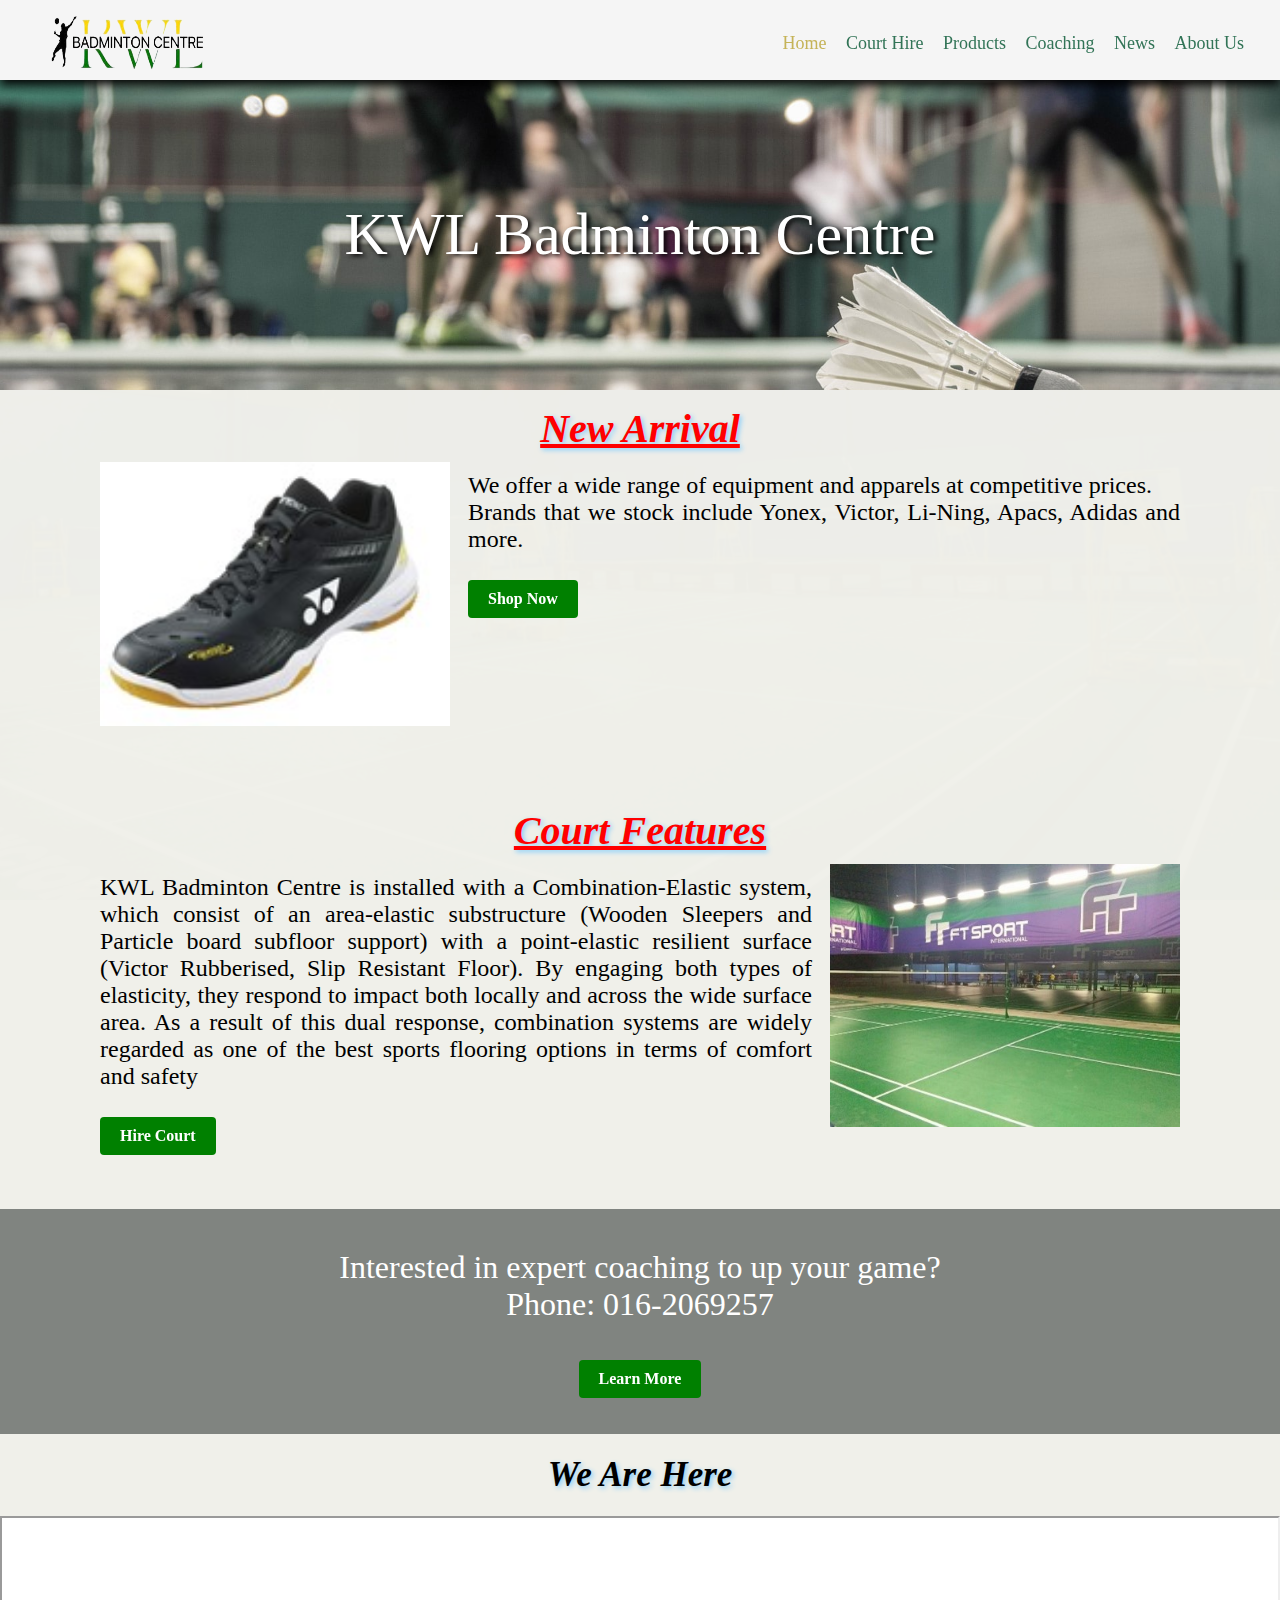
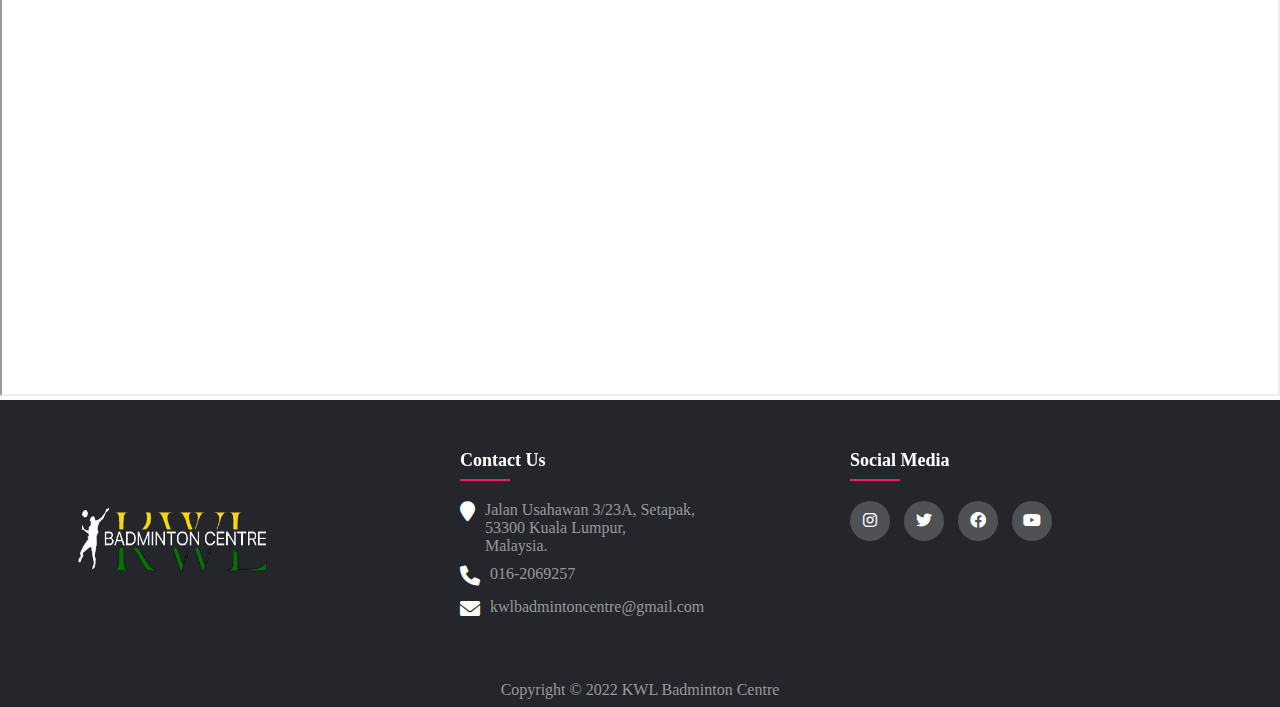
<file: index.html>
<!DOCTYPE html>
<html lang="en">

<head>
    <meta charset="utf-8">
    <link rel="stylesheet" href="index.css">
    <link rel="stylesheet" href="home.css">
    <link rel="stylesheet" href="https://cdnjs.cloudflare.com/ajax/libs/font-awesome/6.0.0/css/all.min.css">
    <link rel="icon" href="logo/favicon.png">
    <title>Home | KWL Badminton Centre</title>
</head>

<body>
    <!--Logo and navigation bar-->
    <div class="header">
        <div class="container">
            <div class="navbar">
                <div class="logo">
                    <a href="index.html"><img src="logo/logoblack.png" alt="logo"></a>
                </div>
                <nav>
                    <ul>
                        <li><a id='active' href="index.html">Home</a></li>
                        <li><a href="courthire.html">Court Hire</a></li>
                        <li><a href="products.html">Products</a></li>
                        <li><a href="coaching.html">Coaching</a></li>
                        <li><a href="news.html">News</a></li>
                        <li><a href="about.html">About Us</a></li>
                    </ul>
                </nav>
            </div>
        </div>
    </div>
    <!--Banner with the title of the page-->
    <div class="banner">
        <div class="text-block">KWL Badminton Centre</div>
    </div>
    <!--Content-->
    <div class="content1">
        <h1>New Arrival</h1>
        <div class="content-row">
            <div class="content-col">
                <div class="slider">
                    <figure>
                        <div class="slider">
                            <img src="shoes/New2022YonexPowerCushion.jpg" alt="">
                        </div>
                        <div class="slider">
                            <img src="cloth/LiNingGraphicsMensPerformance.jpg" alt="">
                        </div>
                        <div class="slider">
                            <img src="bags/YonexBadmintonRacket.jpg" alt="">
                        </div>
                        <div class="slider">
                            <img src="rackets/YonexAstrox99.jpg" alt="">
                        </div>
                        <div class="slider">
                            <img src="cloth/LiNingBasicMens.jpg" alt="">
                        </div>
                    </figure>
                </div>
            </div>
            <div class="content-col2">
                <p>We offer a wide range of equipment and apparels at competitive prices.<br>Brands that we stock
                    include Yonex, Victor, Li-Ning, Apacs, Adidas and more.</p><br>
                <div class="button"><a href="products.html"><span>Shop Now</span></a></div>
            </div>
        </div>
    </div>
    <div class="content2">
        <h1>Court Features</h1>
        <div class="content-row2">
            <div class="content-col3">
                <p>KWL Badminton Centre is installed with a Combination-Elastic system, which consist of an area-elastic
                    substructure (Wooden Sleepers and Particle board subfloor support) with a point-elastic resilient
                    surface (Victor Rubberised, Slip Resistant Floor). By engaging both types of elasticity, they
                    respond to impact both locally and across the wide surface area. As a result of this dual response,
                    combination systems are widely regarded as one of the best sports flooring options in terms of
                    comfort and safety</p><br>
                <a href="courthire.html"><div class="button"><span>Hire Court</span></div></a>
            </div>
            <div class="content-col4">
                <div class="slider">
                    <figure>
                        <div class="slider">
                            <img src="home/court1.jpg" alt="court">
                        </div>
                        <div class="slider">
                            <img src="home/court2.jpg" alt="court">
                        </div>
                        <div class="slider">
                            <img src="home/court3.jpg" alt="court">
                        </div>
                        <div class="slider">
                            <img src="home/court4.jpg" alt="court">
                        </div>
                        <div class="slider">
                            <img src="home/court5.jpg" alt="court">
                        </div>
                    </figure>
                </div>
            </div>
        </div>
    </div>
    <!--A section with a button to link to another page-->
    <div class="con-container">
        <p>Interested in expert coaching to up your game?<br>Phone: 016-2069257<br><br></p>
        <div class="button"><a href="coaching.html"><span>Learn More</span></a></div>
        
    </div>
    <!--A google map to show the location of our badminton center-->
    <div class="map">
        <h1 class="maptext">We Are Here</h1>
        <iframe src="https://www.google.com/maps/d/embed?mid=1NcI8eByiGFxTAQQqgfI-M90HasR8JmIG&hl=en&ehbc=2E312F"></iframe>
    </div>
    <!--Footer-->
    <div class="footer">
        <div class="footer-container">
            <div class="row">
                <div class="footer-col">
                    <img src="logo/logowhite.png" alt="logo">
                </div>
                <div class="footer-col">
                    <h4>Contact Us</h4>
                    <div class="contact">
                        <ul>
                            <li>
                                <span><i class="fa fa-map-marker"></i></span>
                                <span>Jalan Usahawan 3/23A, Setapak,<br>53300 Kuala Lumpur,<br>Malaysia.</span>
                            </li>
                            <li>
                                <span><i class="fa fa-phone"></i></span>
                                <p><a href="tel:0162069257">016-2069257</a></p>
                            </li>
                            <li>
                                <span><i class="fa fa-envelope"></i></span>
                                <p><a href="mailo:kwlbadmintoncentre@gmail.com">kwlbadmintoncentre@gmail.com</a></p>
                            </li>

                        </ul>
                    </div>
                </div>
                <div class="footer-col">
                    <h4>Social Media</h4>
                    <div class="social">
                        <a href="#"><i class="fab fa-instagram"></i></a>
                        <a href="#"><i class="fab fa-twitter"></i></a>
                        <a href="#"><i class="fab fa-facebook"></i></a>
                        <a href="#"><i class="fab fa-youtube"></i></a>
                    </div>
                </div>
            </div>
        </div>
    </div>
    <footer>
        Copyright &copy; 2022 KWL Badminton Centre
    </footer>
</body>

</html>
</file>
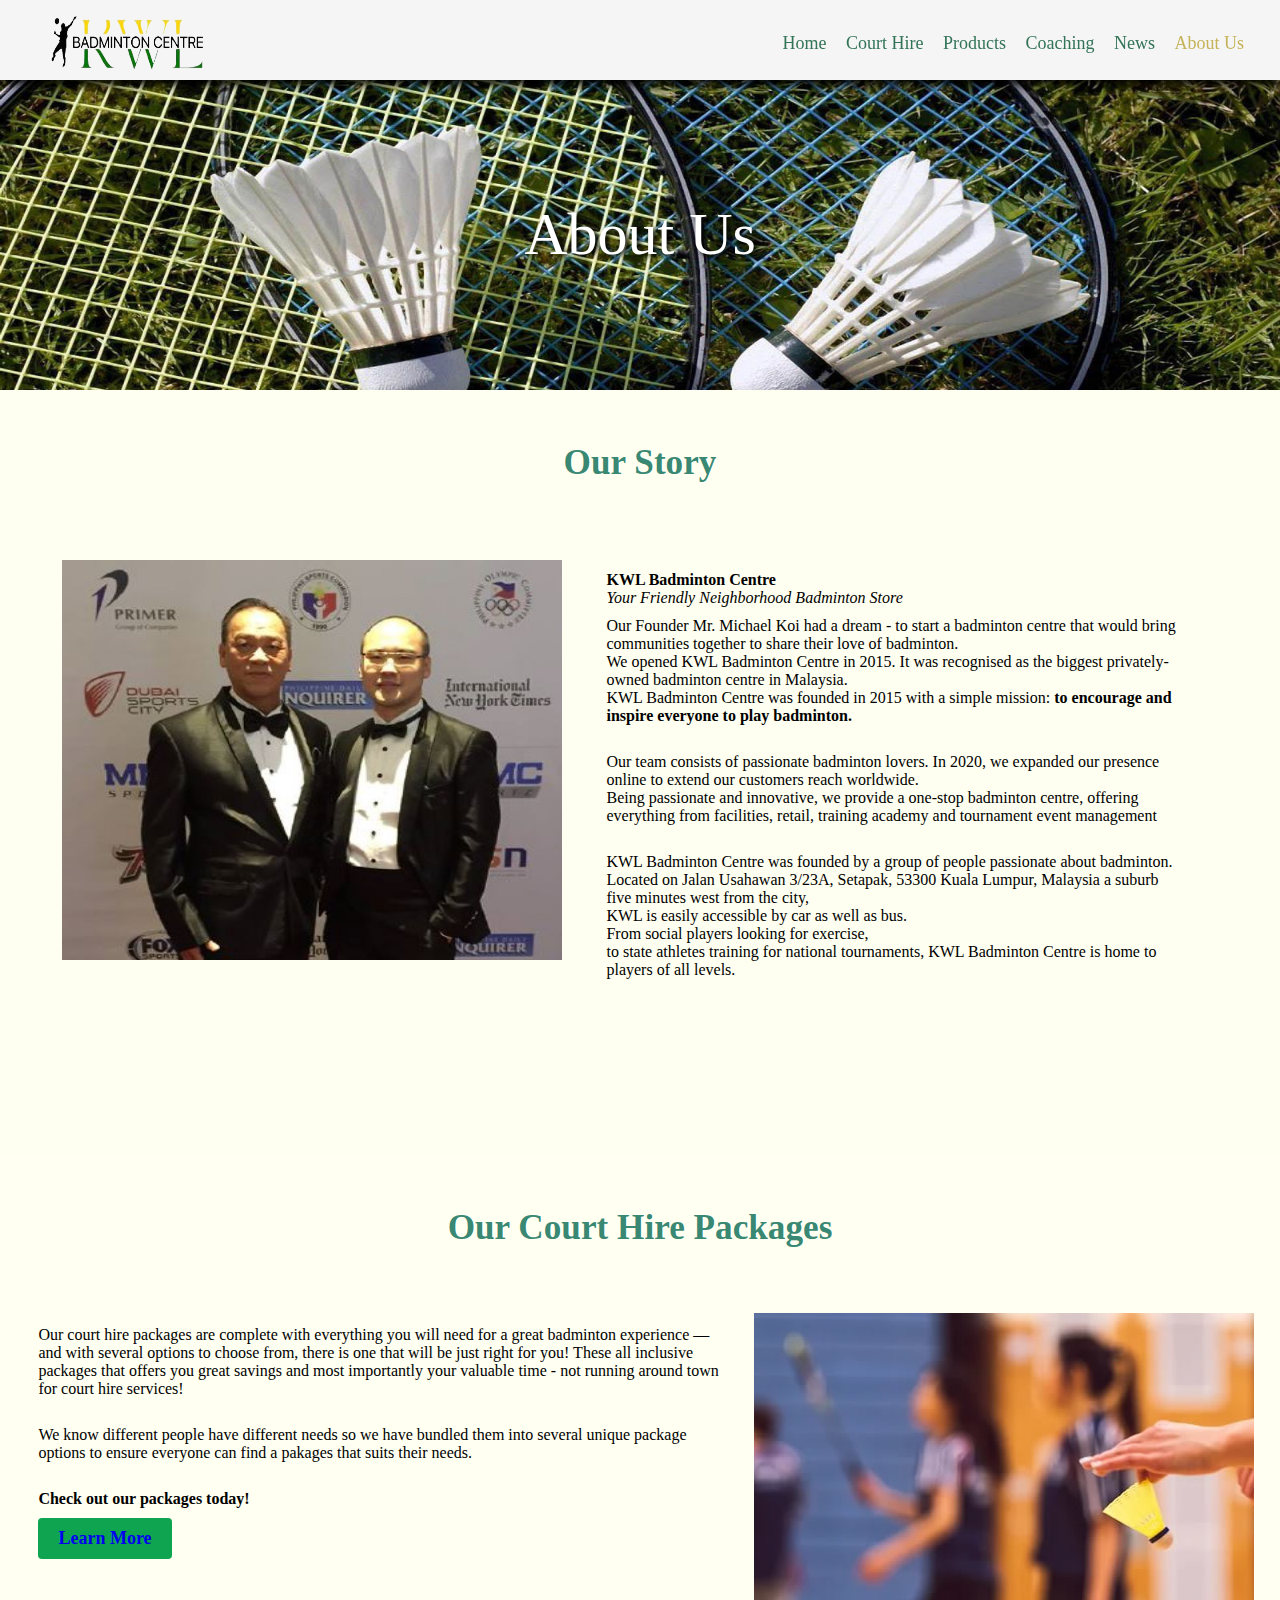
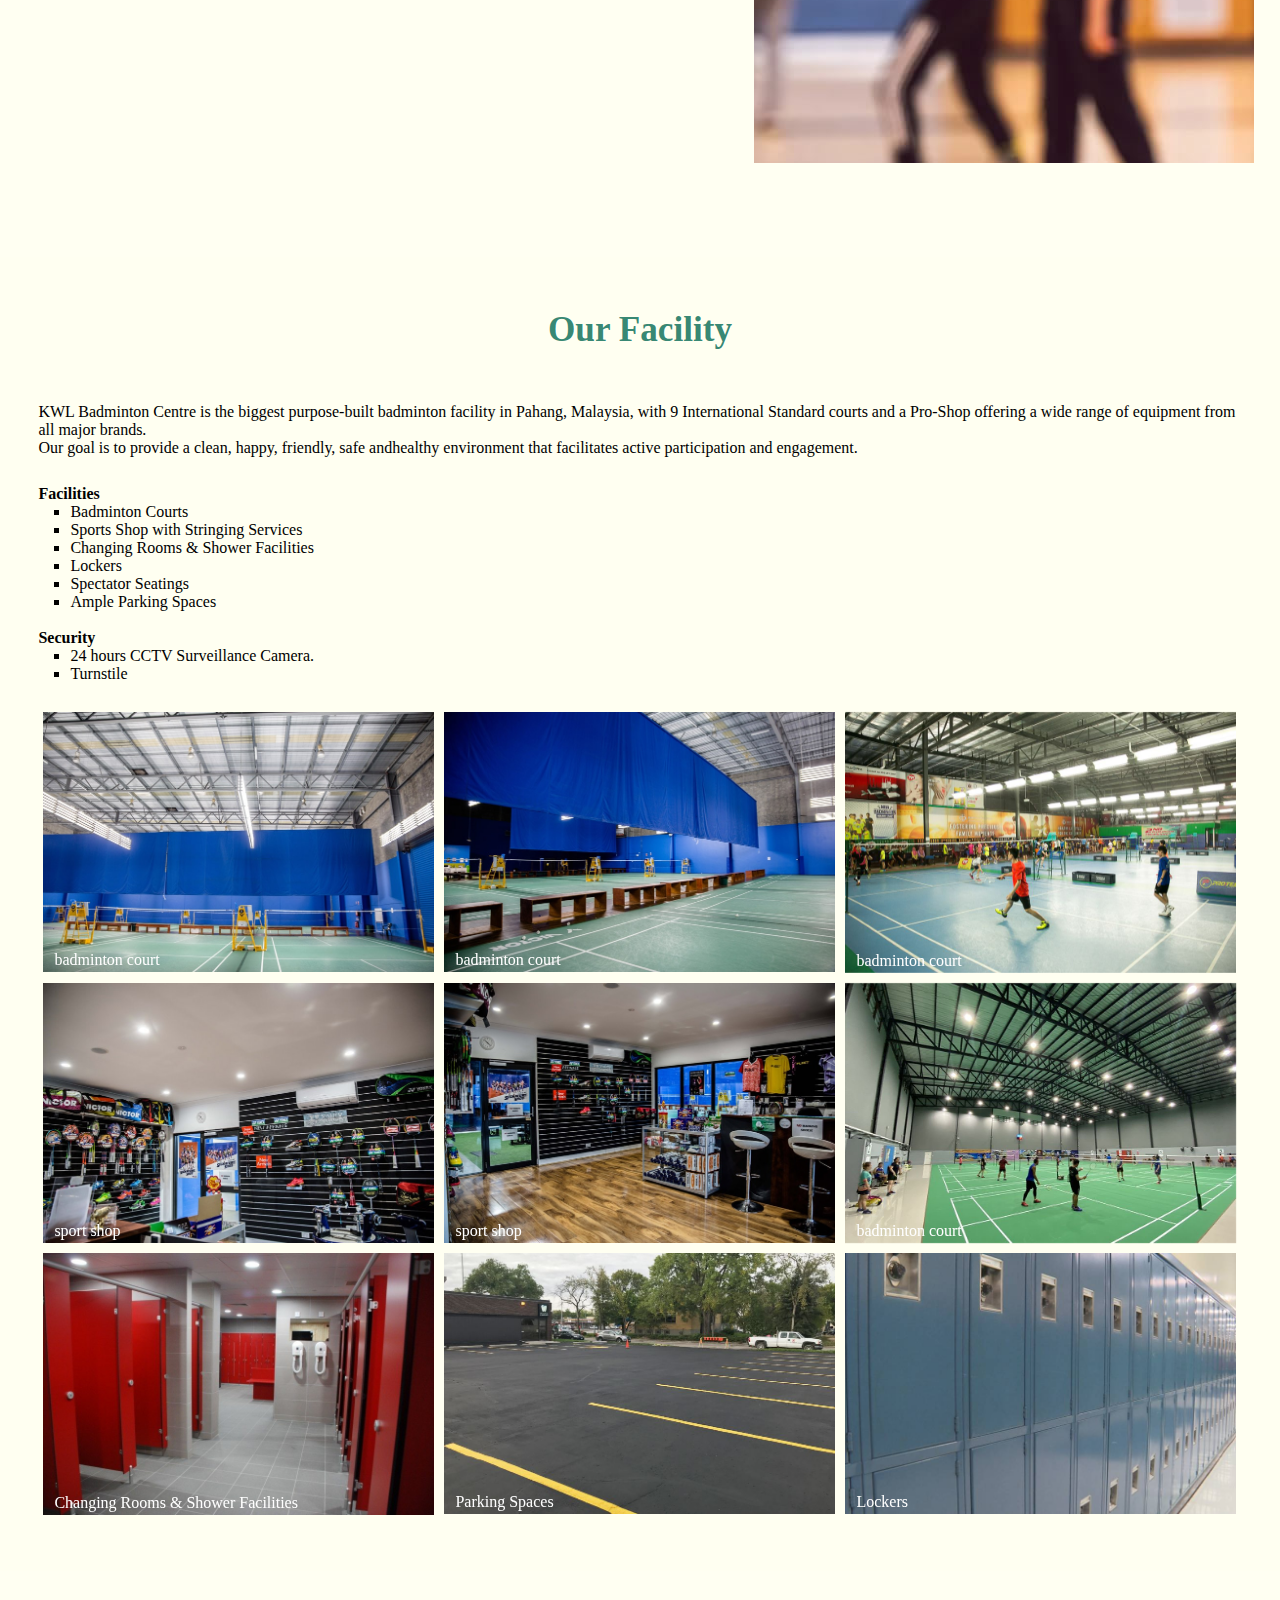
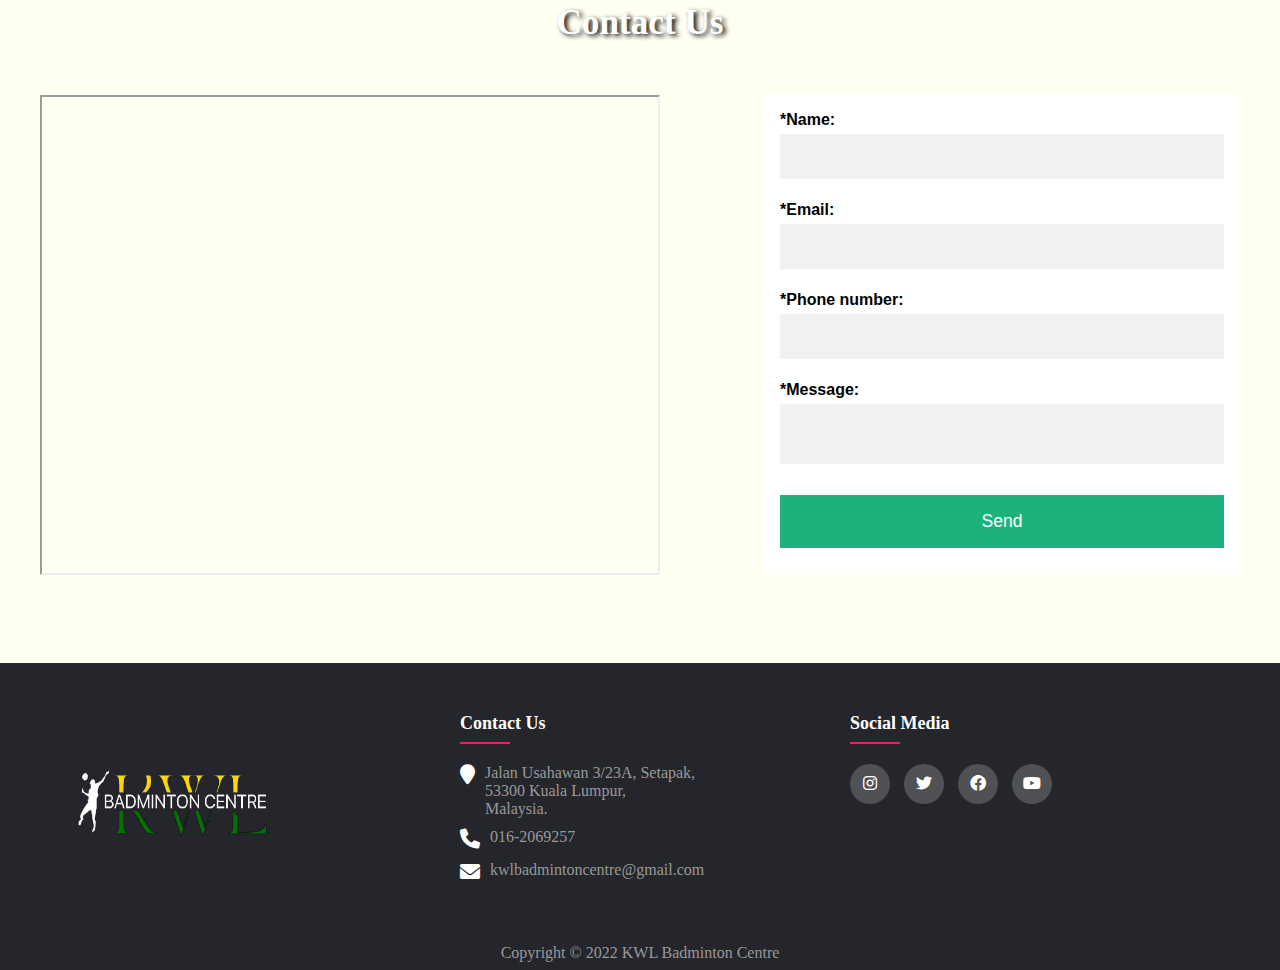
<file: about.html>
<!DOCTYPE html>
<html lang="en">

<head>
    <meta charset="utf-8">

    <link rel="stylesheet" href="index.css">
    <link rel="stylesheet" href="about.css">
    <link rel="stylesheet" href="https://cdnjs.cloudflare.com/ajax/libs/font-awesome/6.0.0/css/all.min.css">
    <link rel="icon" href="logo/favicon.png">
    <title>AboutUs | KWL Badminton Centre</title>

</head>

<body>
    <!--Logo and navigation bar-->
    <div class="header">
        <div class="container">
            <div class="navbar">
                <div class="logo">
                    <a href="index.html"><img src="logo/logoblack.png" alt="logo"></a>
                </div>
                <nav>
                    <ul>
                        <li><a href="index.html">Home</a></li>
                        <li><a href="courthire.html">Court Hire</a></li>
                        <li><a href="products.html">Products</a></li>
                        <li><a href="coaching.html">Coaching</a></li>
                        <li><a href="news.html">News</a></li>
                        <li><a id="active" href="about.html">About Us</a></li>
                    </ul>
                </nav>
            </div>
        </div>
    </div>
    <!--A banner with title of the page-->
    <div class="about">
        <div class="bannerbg">
            <div class="bannertext"> About Us</div>
        </div>
        <div class="bgrow1">
            <!--Content-->
            <h3>Our Story </h3>
            <div class="story">
                <div class="slider">
                    <figure>
                        <div class="slider">
                            <img src="abt/abt1.jpg" alt="">
                        </div>
                        <div class="slider">
                            <img src="abt/abt2.jpg" alt="">
                        </div>
                        <div class="slider">
                            <img src="abt/abt3.jpg" alt="">
                        </div>
                        <div class="slider">
                            <img src="abt/abt4.jpg" alt="">
                        </div>
                    </figure>
                </div>
                <div class="slidertext">
                    <b>KWL Badminton Centre</b><br>
                    <p><i>Your Friendly Neighborhood Badminton Store</i></p>
                    <p>
                        Our Founder Mr. Michael Koi had a dream -
                        to start a badminton centre that would bring communities together to share their love of
                        badminton.<br>
                        We opened KWL Badminton Centre in 2015. It was recognised as the biggest privately-owned
                        badminton
                        centre in Malaysia.<br>
                        KWL Badminton Centre was founded in 2015 with a simple mission: <b>to encourage and inspire
                            everyone to
                            play badminton. </b>
                    </p><br>
                    <P>
                        Our team consists of passionate badminton lovers. In 2020, we expanded our presence online to
                        extend our
                        customers reach worldwide.<br>
                        Being passionate and innovative, we provide a one-stop badminton centre, offering everything
                        from
                        facilities, retail, training academy and tournament event management
                    </p> <br>

                    <p>
                        KWL Badminton Centre was founded by a group of people passionate about badminton.
                        Located on Jalan Usahawan 3/23A, Setapak, 53300 Kuala Lumpur, Malaysia a suburb five minutes west from the
                        city,<br>
                        KWL is easily accessible by car as well as bus.<br>
                        From social players looking for exercise,<br>
                        to state athletes training for national tournaments, KWL Badminton Centre is home to players of
                        all
                        levels.
                    </p><br>
                </div>
                
            </div>
        </div>
        <h3>Our Court Hire Packages </h3>
        <div class="package">
            <div class="packagepic">
                <a href="#contact">
                    <div class="overlay">click for apply</div>
                    <img src="image/packagepic.jpg" alt="">
                </a>
            </div>
            <div class="packagetext">
                <p>Our court hire packages are complete with everything you will need for a great
                    badminton experience — and with several options to choose from, there is one that will be
                    just right for you! These all inclusive packages that offers you great savings and most
                    importantly your valuable time - not running around town for court hire services!
                </p><br>
                <p>We know different people have different needs so we have bundled them into several unique
                    package options to ensure everyone can find a pakages that suits their needs.
                </p><br>
                <p><strong>Check out our packages today!</strong><br></p>
                <a href="courthire.html"><div class="button">Learn More</div></a>
            </div>
        </div>
        <div class="bgrow1">
            <h3>Our Facility</h3>
            <p>
                KWL Badminton Centre is the biggest purpose-built badminton facility in Pahang, Malaysia,
                with 9 International Standard courts and a Pro-Shop offering a wide range of equipment from all major
                brands.<br>
                Our goal is to provide a clean, happy, friendly, safe andhealthy environment that facilitates active
                participation and engagement.<br>
            </p><br>
            <strong>Facilities</strong>
            <ul>
                <li>Badminton Courts</li>
                <li>Sports Shop with Stringing Services</li>
                <li>Changing Rooms & Shower Facilities</li>
                <li>Lockers</li>
                <li>Spectator Seatings</li>
                <li>Ample Parking Spaces</li>
            </ul><br>
            <strong>Security</strong>
            <ul>
                <li>24 hours CCTV Surveillance Camera.</li>
                <li>Turnstile</li>
            </ul>
            <!--Image gallery-->
            <div class="gallery">
                <div class="facility">
                    <a href="fc/fc2.jpg"><img src="fc/fc2.jpg" alt="Facility" class="facilityimg"></a>
                    <div class="middle">
                        <i class="fa-solid fa-magnifying-glass"></i>
                    </div>
                    <div class="facilitytext">badminton court</div>
                </div>
                <div class="facility">
                    <a href="fc/fc3.jpg"><img src="fc/fc3.jpg" alt="Facility" class="facilityimg"></a>
                    <div class="middle">
                        <i class="fa-solid fa-magnifying-glass"></i>
                    </div>
                    <div class="facilitytext">badminton court</div>
                </div>
                <div class="facility">
                    <a href="fc/fc7.jpg"><img src="fc/fc7.jpg" alt="Facility" class="facilityimg"></a>
                    <div class="middle">
                        <i class="fa-solid fa-magnifying-glass"></i>
                    </div>
                    <div class="facilitytext">badminton court</div>
                </div>
                <div class="facility">
                    <a href="fc/fc5.jpg"><img src="fc/fc5.jpg" alt="Facility" class="facilityimg"></a>
                    <div class="middle">
                        <i class="fa-solid fa-magnifying-glass"></i>
                    </div>
                    <div class="facilitytext">sport shop</div>
                </div>
                <div class="facility">
                    <a href="fc/fc1.jpg"><img src="fc/fc1.jpg" alt="Facility" class="facilityimg"></a>
                    <div class="middle">
                        <i class="fa-solid fa-magnifying-glass"></i>
                    </div>
                    <div class="facilitytext">sport shop</div>

                </div>
                <div class="facility">
                    <a href="fc/fc6.jpg"><img src="fc/fc6.jpg" alt="Facility" class="facilityimg"></a>
                    <div class="middle">
                        <i class="fa-solid fa-magnifying-glass"></i>
                    </div>
                    <div class="facilitytext">badminton court</div>
                </div>
                <div class="facility">
                    <a href="fc/fc20.jpg"><img src="fc/fc20.jpg" alt="Facility" class="facilityimg"></a>
                    <div class="middle">
                        <i class="fa-solid fa-magnifying-glass"></i>
                    </div>
                    <div class="facilitytext">Changing Rooms & Shower Facilities</div>
                </div>
                <div class="facility">
                    <a href="fc/fc21.jpg"><img src="fc/fc21.jpg" alt="Facility" class="facilityimg"></a>
                    <div class="middle">
                        <i class="fa-solid fa-magnifying-glass"></i>
                    </div>
                    <div class="facilitytext">Parking Spaces</div>
                </div>
                <div class="facility">
                    <a href="fc/fc22.jpg"><img src="fc/fc22.jpg" alt="Facility" class="facilityimg"></a>
                    <div class="middle">
                        <i class="fa-solid fa-magnifying-glass"></i>
                    </div>
                    <div class="facilitytext">Lockers</div>
                </div>
            </div>
        </div>
        <!--A form for user to key in and return a popout messenge after user click submit-->
        <div id="contact">
            <div class="bgrow2">
                <h3>Contact Us</h3>

                <div class="formimg">
                    <iframe
                        src="https://www.google.com/maps/d/embed?mid=1NcI8eByiGFxTAQQqgfI-M90HasR8JmIG&hl=en&ehbc=2E312F">
                    </iframe>

                    <form class="container">
                        <label for="Name">*Name:</label>
                        <input type="text" id="Name" name="Name" required>

                        <label for="Email">*Email:</label>
                        <input type="email" id="Email" name="Email" required>

                        <label for="phone">*Phone number:</label>
                        <input type="tel" id="phone" name="phone" required>

                        <label for="message">*Message:</label>
                        <textarea id="message" rows="2" cols="20" required></textarea>
                        <script>
                            function DisplayAlert(){
                                alert("Thank you for your response."+"\n"+"We will be contacting you soon.")
                            }
                        </script>
                        <input type="button" id="submit" onclick="DisplayAlert()" value="Send"> 
                    </form>
                </div><br>
            </div>
        </div>
    </div>
    <!--Footer-->
    <div class="footer">
        <div class="footer-container">
            <div class="row">
                <div class="footer-col">
                    <img src="logo/logowhite.png" alt="logo">
                </div>
                <div class="footer-col">
                    <h4>Contact Us</h4>
                    <div class="contact">
                        <ul>
                            <li>
                                <span><i class="fa fa-map-marker"></i></span>
                                <span>Jalan Usahawan 3/23A, Setapak,<br>53300 Kuala Lumpur,<br>Malaysia.</span>
                            </li>
                            <li>
                                <span><i class="fa fa-phone"></i></span>
                                <p><a href="tel:0162069257">016-2069257</a></p>
                            </li>
                            <li>
                                <span><i class="fa fa-envelope"></i></span>
                                <p><a href="mailo:kwlbadmintoncentre@gmail.com">kwlbadmintoncentre@gmail.com</a></p>
                            </li>
                        </ul>
                    </div>
                </div>
                <div class="footer-col">
                    <h4>Social Media</h4>
                    <div class="social">
                        <a href="#"><i class="fab fa-instagram"></i></a>
                        <a href="#"><i class="fab fa-twitter"></i></a>
                        <a href="#"><i class="fab fa-facebook"></i></a>
                        <a href="#"><i class="fab fa-youtube"></i></a>
                    </div>
                </div>
            </div>
        </div>
    </div>
    <footer>
        Copyright &copy; 2022 KWL Badminton Centre
    </footer>
</body>

</html>
</file>
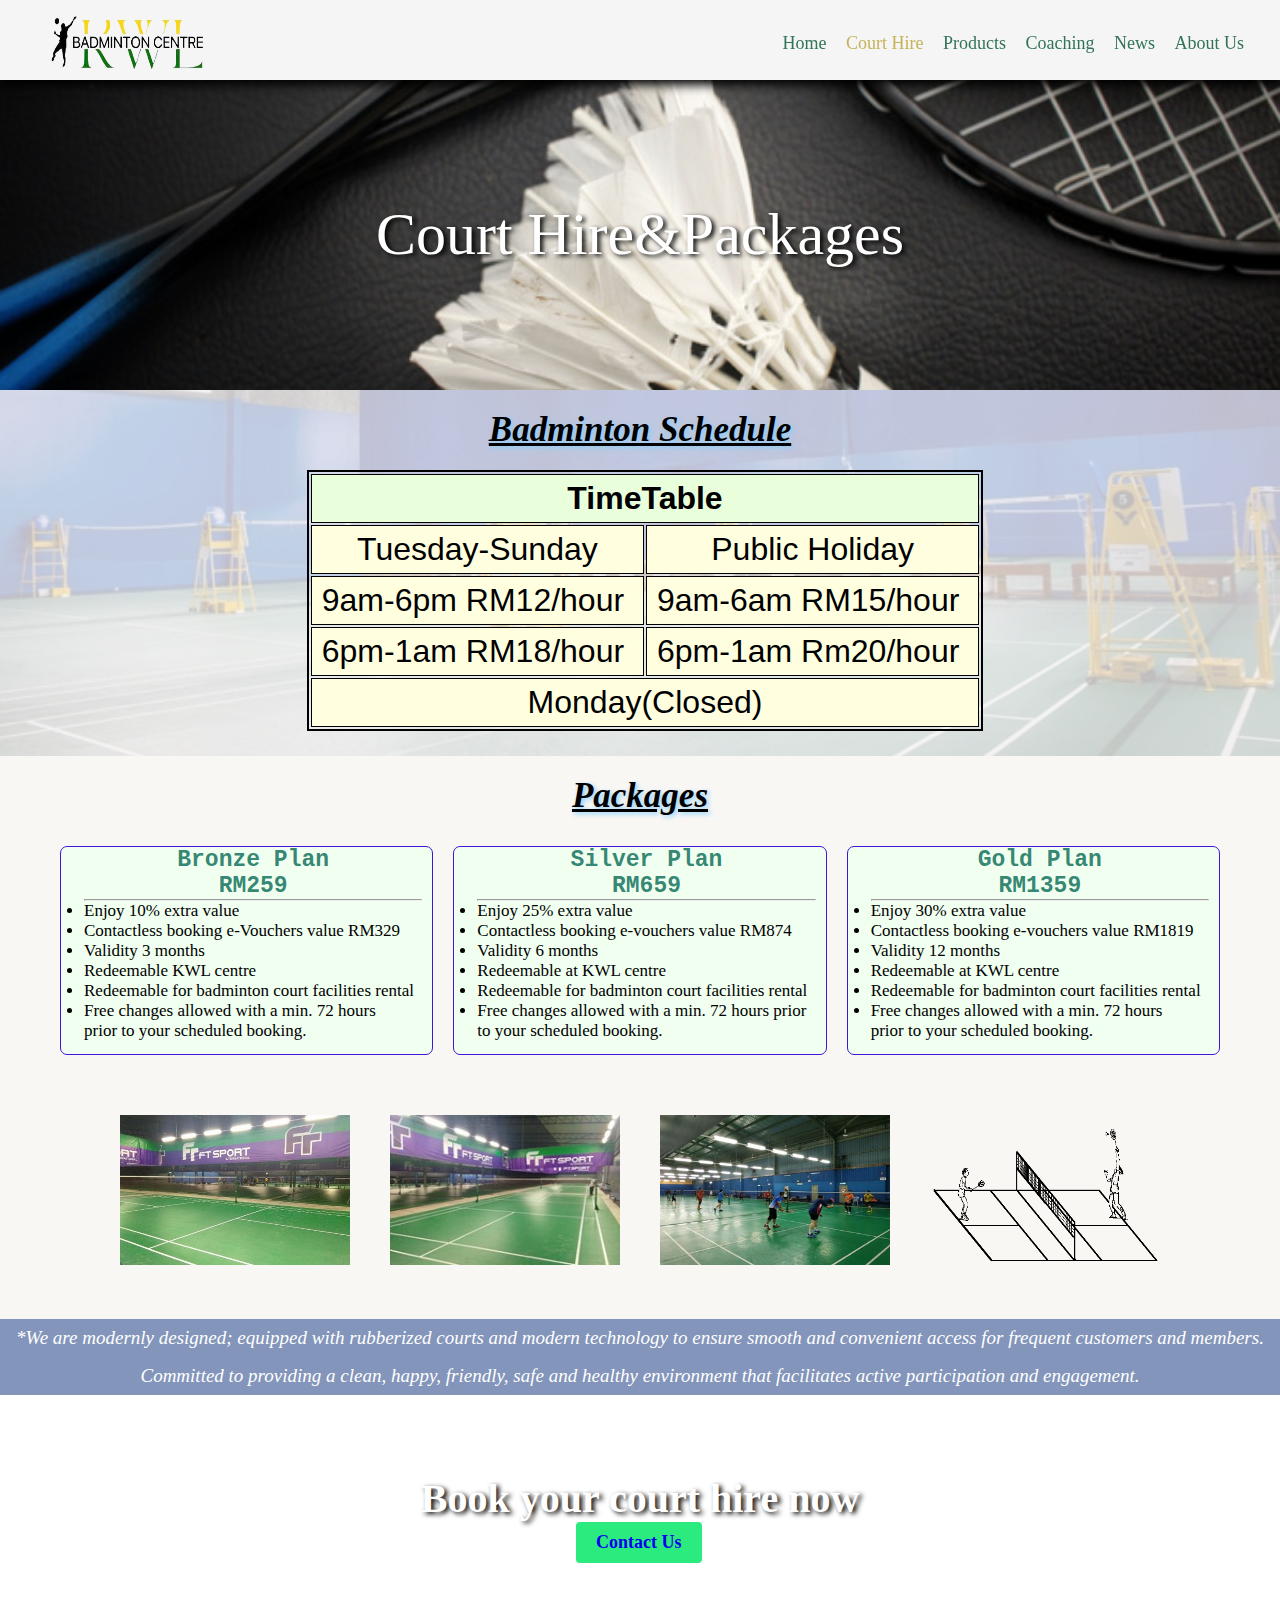
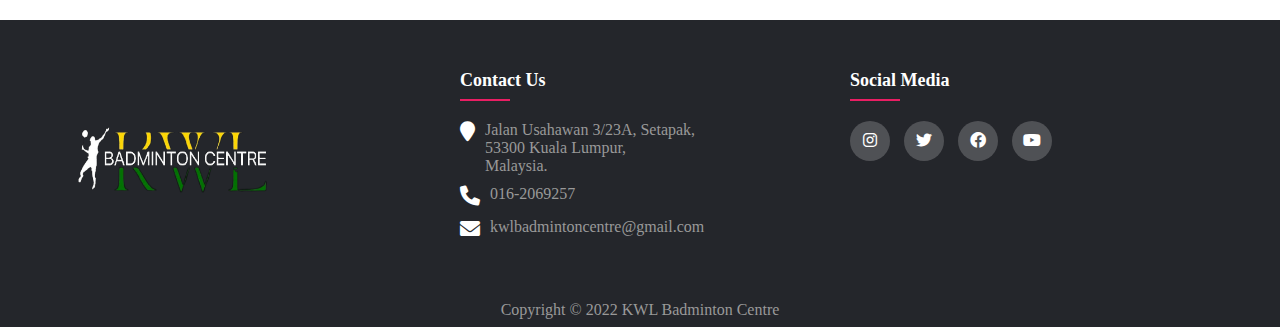
<file: courthire.html>
<!DOCTYPE html>
<html lang="en">

<head>
    <meta charset="utf-8">
    <link rel="stylesheet" href="courthire.css">
    <link rel="stylesheet" href="index.css">
    <link rel="stylesheet" href="https://cdnjs.cloudflare.com/ajax/libs/font-awesome/6.0.0/css/all.min.css">
    <link rel="icon" href="logo/favicon.png">
    <title>CourtHire | KWL Badminton Centre</title>
</head>

<body>
    <!--Logo and navigation bar-->
    <div class="header">
        <div class="container">
            <div class="navbar">
                <div class="logo">
                    <a href="index.html"><img src="logo/logoblack.png" alt="logo"></a>
                </div>
                <nav>
                    <ul>
                        <li><a href="index.html">Home</a></li>
                        <li><a id="active" href="courthire.html">Court Hire</a></li>
                        <li><a href="products.html">Products</a></li>
                        <li><a href="coaching.html">Coaching</a></li>
                        <li><a href="news.html">News</a></li>
                        <li><a href="about.html">About Us</a></li>
                    </ul>
                </nav>
            </div>
        </div>
    </div>
    <!--Banner with the title of the page-->
    <div class="banner">
        <div class="text-block">Court Hire&Packages</div>
    </div>
    <!--Content-->
    <div class="background">
        <h1>Badminton Schedule</h1>
        <div class="col">
            <table>
                <tr>
                    <th colspan="2">TimeTable</th>
                </tr>

                <tr>
                    <td>Tuesday-Sunday</td>
                    <td>Public Holiday</td>
                </tr>

                <tr>
                    <td> 9am-6pm RM12/hour&nbsp;</td>
                    <td>9am-6am RM15/hour&nbsp;</td>
                </tr>

                <tr>
                    <td>6pm-1am RM18/hour&nbsp;</td>
                    <td>6pm-1am Rm20/hour&nbsp;</td>
                </tr>

                <tr>
                    <td colspan="2">Monday(Closed)</td>
                </tr>
            </table>
        </div>
        <div class="background2">
            <h2>Packages</h2>
            <div class="row1">
                <div class="col1">
                    <div class="plan">
                        Bronze Plan<br>RM259
                    </div>
                    <hr>
                    <ul>
                        <li>Enjoy 10% extra value</li>
                        <li>Contactless booking e-Vouchers value RM329</li>
                        <li>Validity 3 months</li>
                        <li>Redeemable KWL centre</li>
                        <li>Redeemable for badminton court facilities rental</li>
                        <li>Free changes allowed with a min. 72 hours<br>prior to your scheduled booking.</li>
                    </ul>
                </div>
                <div class="col1">
                    <div class="plan">
                        Silver Plan<br>RM659
                    </div>
                    <hr>
                    <ul>
                        <li>Enjoy 25% extra value</li>
                        <li>Contactless booking e-vouchers value RM874</li>
                        <li>Validity 6 months</li>
                        <li>Redeemable at KWL centre</li>
                        <li>Redeemable for badminton court facilities rental</li>
                        <li>Free changes allowed with a min. 72 hours prior<br>to your scheduled booking.</li>
                    </ul>
                </div>
                <div class="col1">
                    <div class="plan">
                        Gold Plan<br>RM1359
                    </div>
                    <hr>
                    <ul>
                        <li>Enjoy 30% extra value</li>
                        <li>Contactless booking e-vouchers value RM1819</li>
                        <li>Validity 12 months</li>
                        <li>Redeemable at KWL centre</li>
                        <li>Redeemable for badminton court facilities rental</li>
                        <li>Free changes allowed with a min. 72 hours<br>prior to your scheduled booking.</li>
                    </ul>
                </div>
            </div>

            <div class="court">
                <div class="courtrow">
                    <a href="home/court1.jpg" target="_blank"><img src="home/court1.jpg" alt="courtpic"></a>
                </div>
                <div class="courtrow">
                    <a href="home/court2.jpg" target="_blank"><img src="home/court2.jpg" alt="courtpic"></a>
                </div>
                <div class="courtrow">
                    <a href="home/court4.jpg" target="_blank"><img src="home/court4.jpg" alt="courtpic"></a>
                </div>
                <div class="courtrow">
                    <img src="badminton/court.gif" alt="badminton gif">
                </div>
            </div>
        </div>
        <div class="serve">
            <p>*We are modernly designed; equipped with rubberized courts and modern technology
                to ensure smooth and convenient access for frequent customers and members.</p>
            Committed to providing a clean, happy, friendly, safe and healthy environment
            that facilitates active participation and engagement.
        </div>
    </div>
    <!--A Section with a button to link to another page-->
    <div class="bottompic">
        <div class="bottomtext">Book your court hire now</div>
        <a href="about.html#contact"><div class="button"><span>Contact Us</span></div></a>
    </div>
    <!--Footer-->
    <div class="footer">
        <div class="footer-container">
            <div class="row">
                <div class="footer-col">
                    <img src="logo/logowhite.png" alt="logo">
                </div>
                <div class="footer-col">
                    <h4>Contact Us</h4>
                    <div class="contact">
                        <ul>
                            <li>
                                <span><i class="fa fa-map-marker"></i></span>
                                <span>Jalan Usahawan 3/23A, Setapak,<br>53300 Kuala Lumpur,<br>Malaysia.</span>
                            </li>
                            <li>
                                <span><i class="fa fa-phone"></i></span>
                                <p><a href="tel:0162069257">016-2069257</a></p>
                            </li>
                            <li>
                                <span><i class="fa fa-envelope"></i></span>
                                <p><a href="mailo:kwlbadmintoncentre@gmail.com">kwlbadmintoncentre@gmail.com</a></p>
                            </li>
                        </ul>
                    </div>
                </div>
                <div class="footer-col">
                    <h4>Social Media</h4>
                    <div class="social">
                        <a href="#"><i class="fab fa-instagram"></i></a>
                        <a href="#"><i class="fab fa-twitter"></i></a>
                        <a href="#"><i class="fab fa-facebook"></i></a>
                        <a href="#"><i class="fab fa-youtube"></i></a>
                    </div>
                </div>
            </div>
        </div>
    </div>
    <footer>
        Copyright &copy; 2022 KWL Badminton Centre
    </footer>
</body>

</html>
</file>
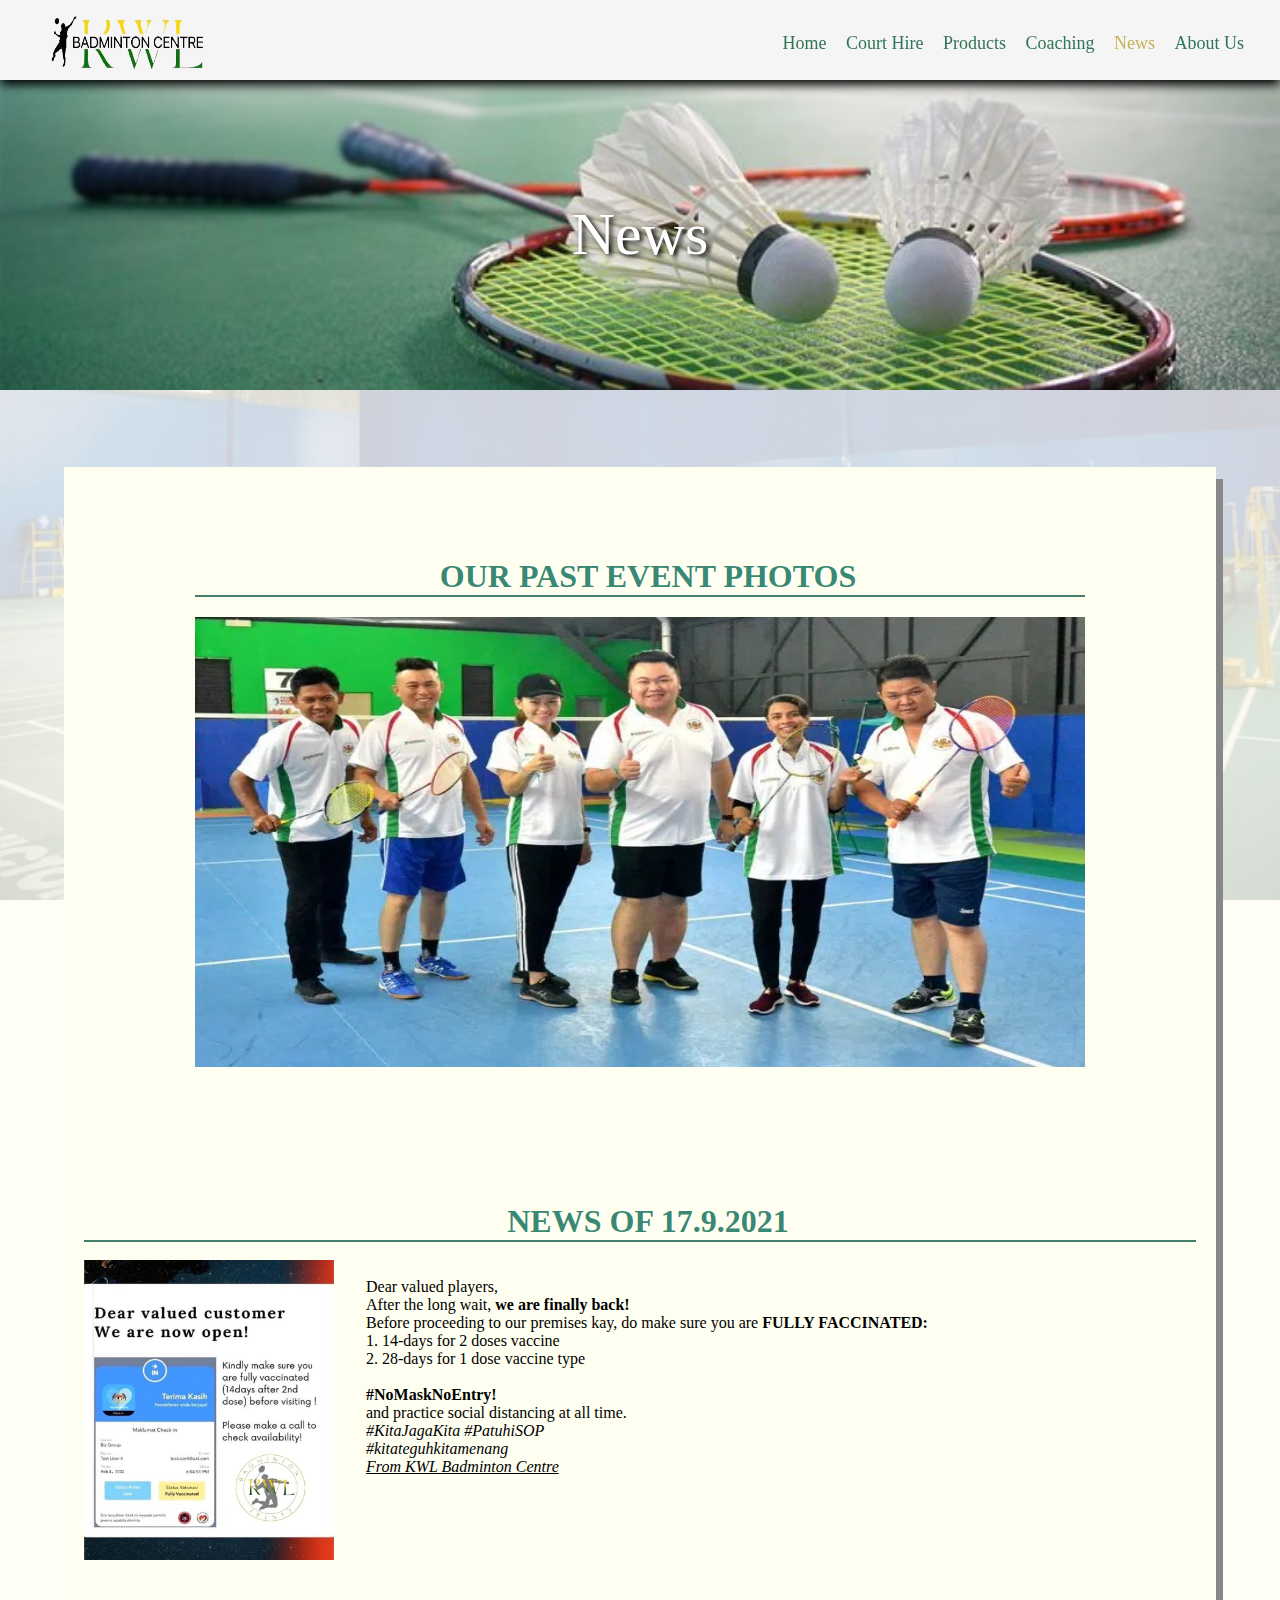
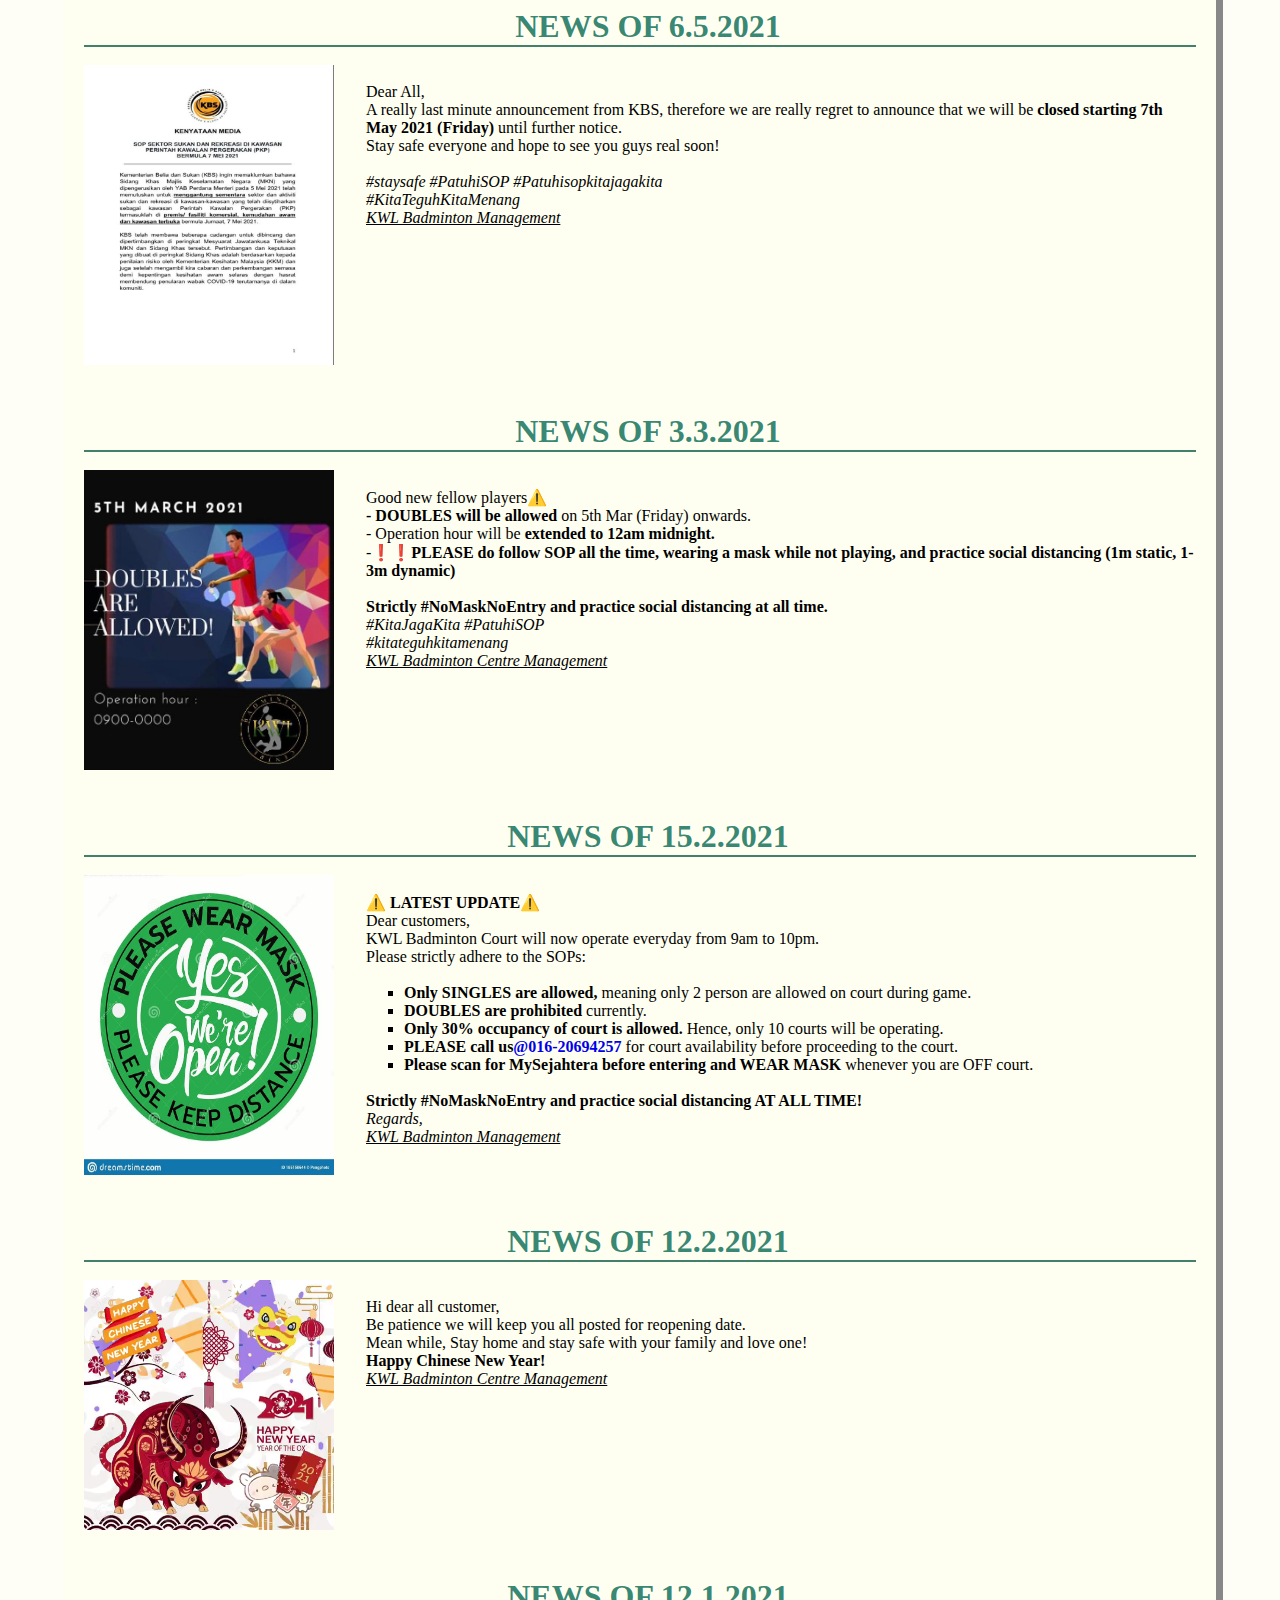
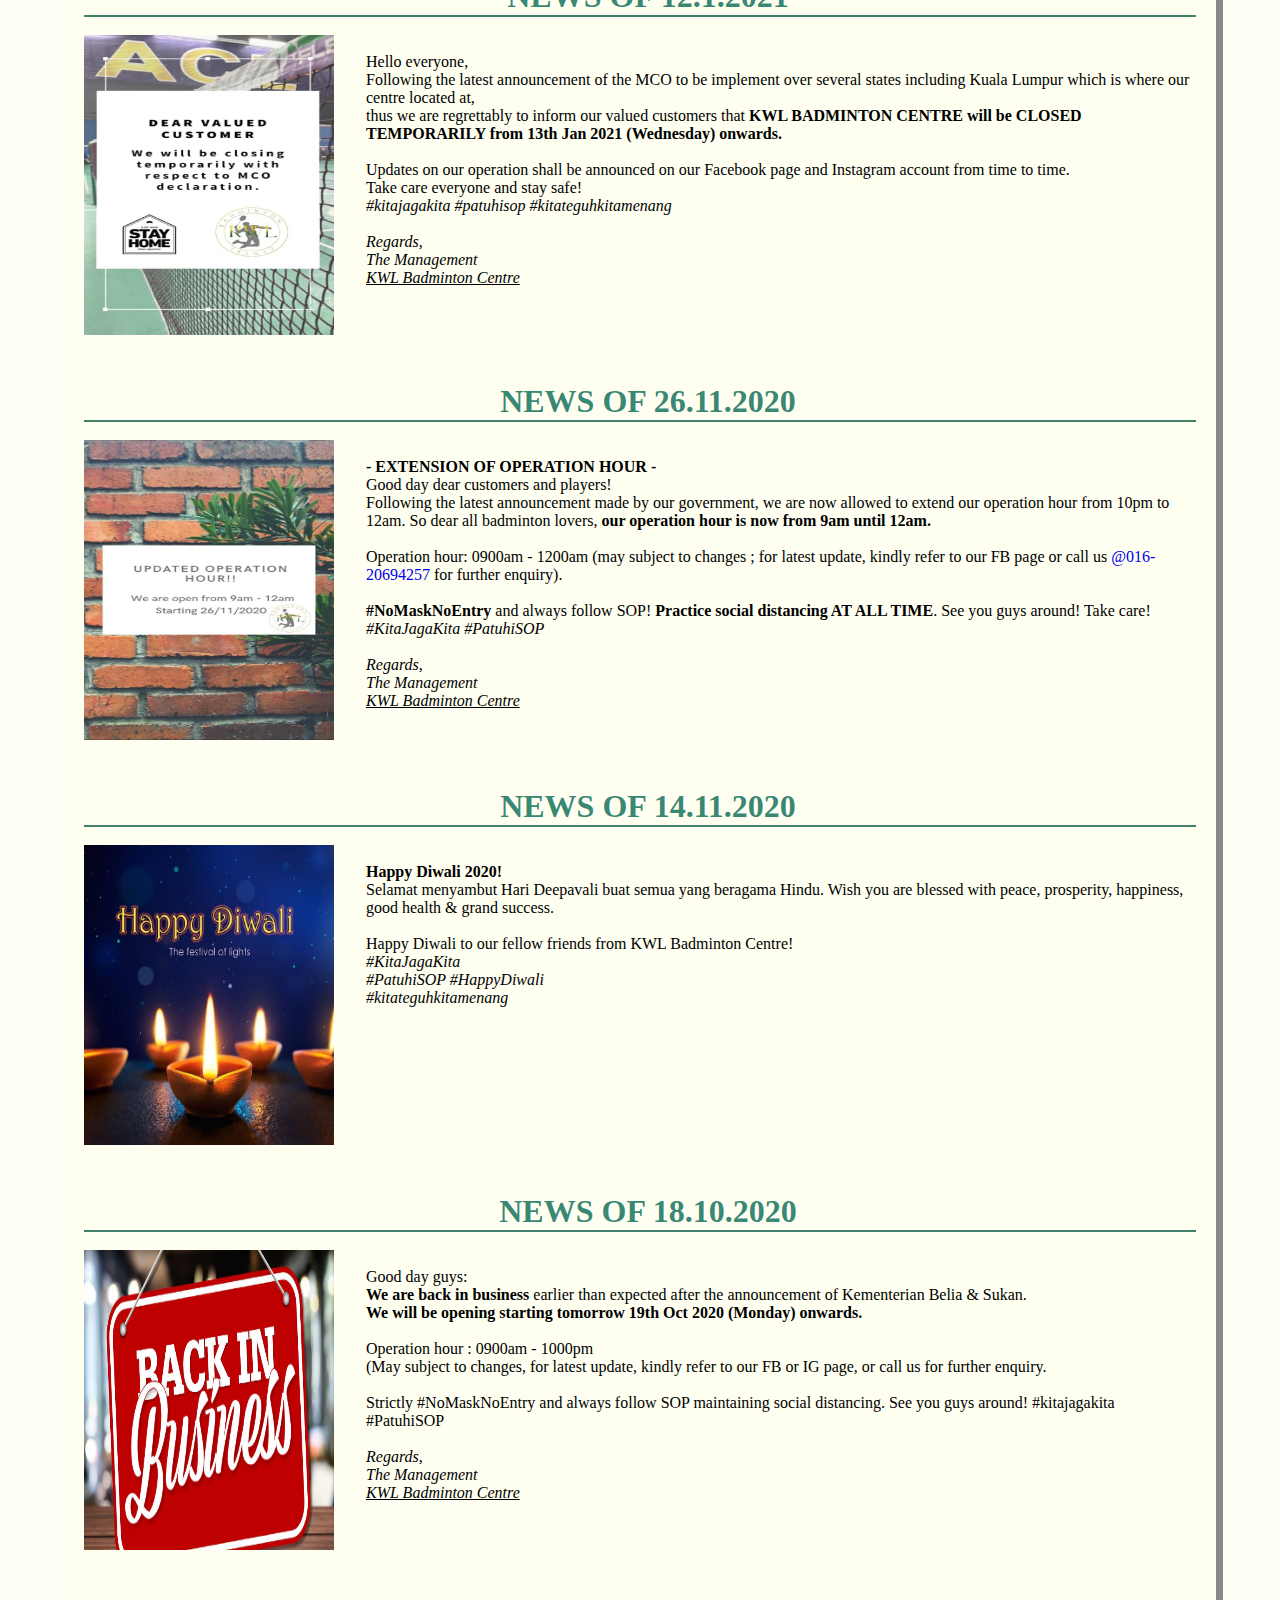
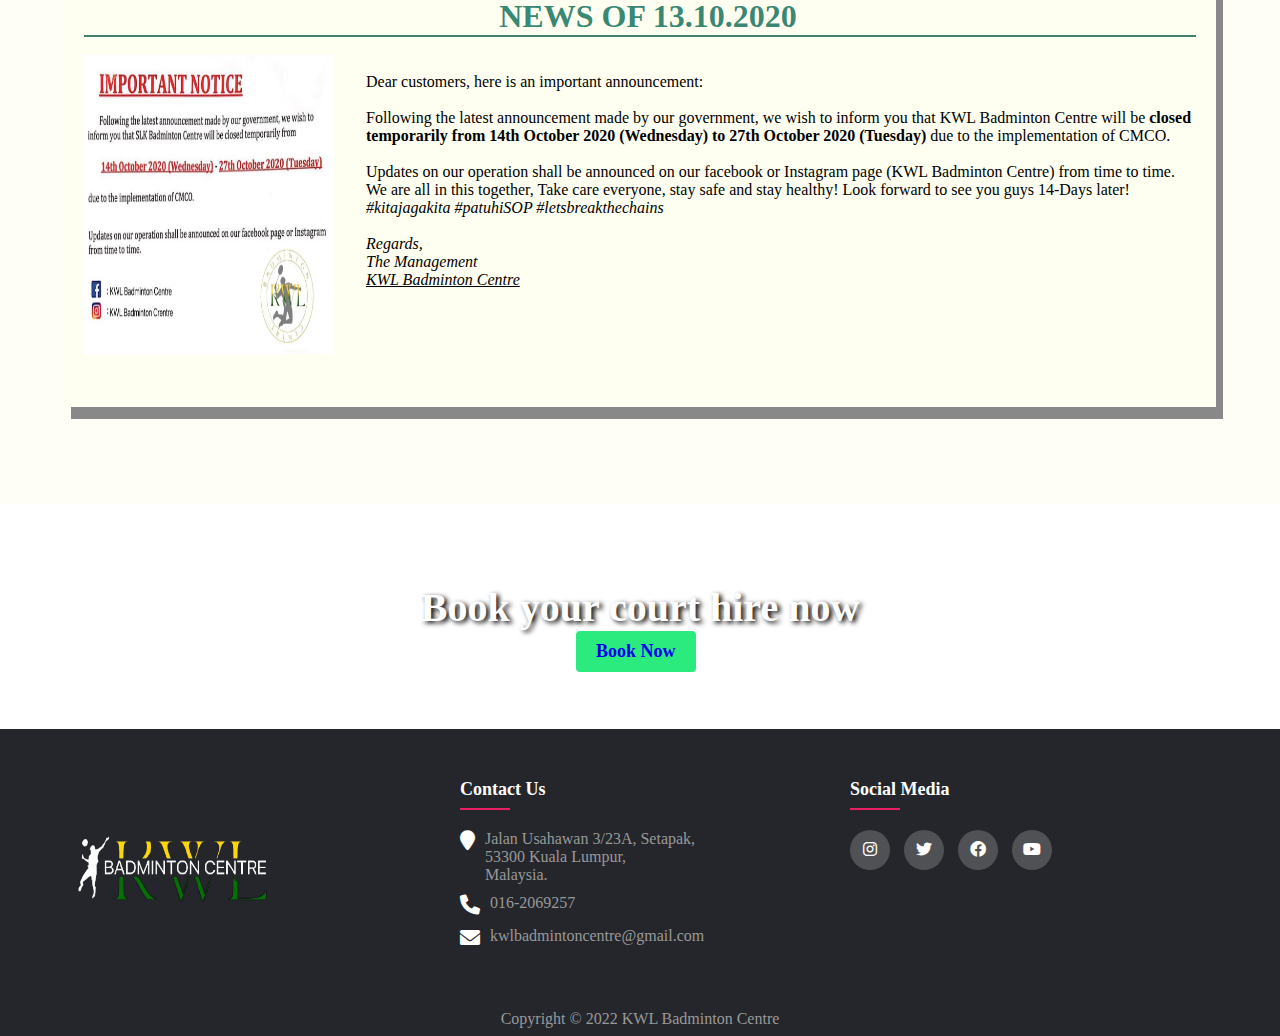
<file: news.html>
<!DOCTYPE html>
<html lang="en">

<head>
    <meta charset="utf-8">
    <link rel="stylesheet" href="index.css">
    <link rel="stylesheet" href="news.css">
    <link rel="stylesheet" href="https://cdnjs.cloudflare.com/ajax/libs/font-awesome/6.0.0/css/all.min.css">
    <link rel="icon" href="logo/favicon.png">
    <title>News | KWL Badminton Centre</title>


</head>

<body>
    <!--Logo and navigation bar-->
    <div class="header">
        <div class="container">
            <div class="navbar">
                <div class="logo">
                    <a href="index.html"><img src="logo/logoblack.png" alt="logo"></a>
                </div>
                <nav>
                    <ul>
                        <li><a href="index.html">Home</a></li>
                        <li><a href="courthire.html">Court Hire</a></li>
                        <li><a href="products.html">Products</a></li>
                        <li><a href="coaching.html">Coaching</a></li>
                        <li><a id="active" href="news.html">News</a></li>
                        <li><a href="about.html">About Us</a></li>
                    </ul>
                </nav>
            </div>
        </div>
    </div>
    <main>
        <div class="news">
            <!--Banner with the title of the page-->
            <div class="bannerbg">
                <div class="bannertext">News</div>
            </div>
            <!--Content-->
            <div class="details">
                <div class="event">
                    <h3>Our Past Event Photos</h3>
                    <div class="slider">
                        <figure>
                            <div class="slider">
                                <img src="event/event1.jpeg" alt="">
                            </div>
                            <div class="slider">
                                <img src="event/event2.jpeg" alt="">
                            </div>
                            <div class="slider">
                                <img src="event/event3.jpeg" alt="">
                            </div>
                            <div class="slider">
                                <img src="event/event4.jpeg" alt="">
                            </div>
                            <div class="slider">
                                <img src="event/event5.jpeg" alt="">
                            </div>
                        </figure>
                    </div>
                </div>
                
                <h3>news of 17.9.2021</h3><br>
                <div class="floatleft">
                    <a href="news/news10.jpeg"><img src="news/news10.jpeg" alt="news of 17.9.2021"></a>
                </div><br>

                <p>
                    Dear valued players,<br>
                    After the long wait, <b>we are finally back!</b><br>
                    Before proceeding to our premises kay, do make sure you are <b>FULLY FACCINATED:</b> <br>
                    1. 14-days for 2 doses vaccine <br>
                    2. 28-days for 1 dose vaccine type <br><br>
                    <strong> #NoMaskNoEntry! </strong><br>
                    and practice social distancing at all time. <br>
                    <i>#KitaJagaKita #PatuhiSOP </i><br>
                    <i>#kitateguhkitamenang</i><br>
                    <i><u>From KWL Badminton Centre</u></i>
                </p>

                <h3>news of 6.5.2021</h3><br>
                <div class="floatleft">
                    <a href="news/news9.jpg"><img src="news/news9.jpg" alt="news of 6.5.2021"></a>
                </div><br>
                <p>
                    Dear All,<br>
                    A really last minute announcement from KBS, therefore we are really regret to announce that we will
                    be<strong> closed starting 7th May 2021 (Friday) </strong>until further notice.<br>
                    Stay safe everyone and hope to see you guys real soon!</p><br>
                <p>
                    <em>
                        #staysafe #PatuhiSOP #Patuhisopkitajagakita<br>
                        #KitaTeguhKitaMenang<br>
                        <u> KWL Badminton Management</u><br>
                    </em>
                </p>

                <h3>news of 3.3.2021</h3><br>
                <div class="floatleft">
                    <a href="news/news8.jpeg"><img src="news/news8.jpeg" alt="news of 3.3.2021"></a>
                </div><br>

                <p>
                    Good new fellow players&#9888;&#65039;<br>
                    <strong>- DOUBLES will be allowed</strong> on 5th Mar (Friday) onwards.<br>
                    - Operation hour will be <strong>extended to 12am midnight. </strong><br>
                    -<strong>&#10071;&#10071;PLEASE do follow SOP all the time, wearing a mask while not playing, and
                    practice social distancing (1m static, 1-3m dynamic)</strong><br>
                </P><br>
                <P>
                    <strong>Strictly #NoMaskNoEntry and practice social distancing at all time.<br></strong>
                    <em>
                        #KitaJagaKita #PatuhiSOP<br>
                        #kitateguhkitamenang<br>
                        <u>KWL Badminton Centre Management</u>
                    </em>
                </p>

                <h3>news of 15.2.2021</h3><br>
                <div class="floatleft">
                    <a href="news/news7.jpg"><img src="news/news7.jpg" alt="news of 15.2.2021"></a>
                </div><br>

                <p>
                    &#9888;&#65039; <b>LATEST UPDATE</b>&#9888;&#65039;<br>
                    Dear customers,<br>
                    KWL Badminton Court will now operate everyday from 9am to 10pm.<br>
                    Please strictly adhere to the SOPs:
                </p><br>

                <ul>
                    <li> <strong>Only SINGLES are allowed,</strong> meaning only 2 person are allowed on court during
                        game.</li>
                    <li> <strong>DOUBLES are prohibited </strong>currently.</li>
                    <li> <strong>Only 30% occupancy of court is allowed.</strong> Hence, only 10 courts will be
                        operating.</li>
                    <li> <strong>PLEASE call us<a href="tel:0162069257">@016-20694257</a></strong> for court
                        availability before
                        proceeding to the court.</li>
                    <li> <strong>Please scan for MySejahtera before entering and WEAR MASK </strong>whenever you are OFF
                        court.</li>
                </ul><br>

                <p>
                    <strong> Strictly #NoMaskNoEntry and practice social distancing AT ALL TIME!</strong><br>
                    <em>
                        Regards,<br>
                        <u>KWL Badminton Management</u>
                    </em>
                </p>

                <h3>news of 12.2.2021</h3><br>
                <div class="floatleft">
                    <video autoplay muted loop style="float: left">
                        <source src="news/news6.mp4" type="video/mp4">
                        Your browser does not support the video tag.
                    </video>
                </div><br>

                <p>
                    Hi dear all customer,<br>
                    Be patience we will keep you all posted for reopening date.<br>
                    Mean while, Stay home and stay safe with your family and love one!<br>
                    <strong>Happy Chinese New Year!</strong><br>
                    <em><u> KWL Badminton Centre Management</u></em>
                </p>

                <h3>news of 12.1.2021</h3><br>
                <div class="floatleft">
                    <a href="news/news5.jpeg"><img src="news/news5.jpeg" alt="news of 12.1.2021"></a>
                </div><br>

                <p>
                    Hello everyone,<br>
                    Following the latest announcement of the MCO to be implement over several states including Kuala
                    Lumpur which is where our centre located at,<br>
                    thus we are regrettably to inform our valued customers that <strong> KWL BADMINTON CENTRE will be
                        CLOSED TEMPORARILY from 13th Jan 2021 (Wednesday) onwards.</strong>
                </p><br>
                <p>Updates on our operation shall be announced on our Facebook page and Instagram account from time to
                    time.<br>
                    Take care everyone and stay safe!<br>
                    <i>#kitajagakita #patuhisop #kitateguhkitamenang</i>
                </p><br>
                <p>
                    <em>
                        Regards, <br>
                        The Management <br>
                        <u>KWL Badminton Centre</u><br>
                    </em>
                </p>

                <h3>news of 26.11.2020</h3><br>
                <div class="floatleft">
                    <a href="news/news4.jpeg"><img src="news/news4.jpeg" alt="news of 26.11.2020"></a>
                </div><br>

                <p>
                    <strong>- EXTENSION OF OPERATION HOUR -<br></strong>
                    Good day dear customers and players!<br>
                    Following the latest announcement made by our government, we are now allowed to extend our operation
                    hour from 10pm to 12am.
                    So dear all badminton lovers, <strong>our operation hour is now from 9am until 12am.</strong>
                </p><br>
                <P> Operation hour: 0900am - 1200am
                    (may subject to changes ; for latest update, kindly refer to our FB page or call us <a
                        href="tel:0162069257">@016-20694257</a>
                    for further enquiry).</p><br>
                <p> <strong> #NoMaskNoEntry</strong> and always follow SOP! <strong>Practice social distancing AT ALL
                        TIME</strong>. See you
                    guys around! Take care!<br>
                    <i> #KitaJagaKita #PatuhiSOP</i>
                </p><br>
                <p>
                    <em>
                        Regards, <br>
                        The Management <br>
                        <u>KWL Badminton Centre</u><br>
                    </em>
                </p>


                <h3>news of 14.11.2020</h3><br>
                <div class="floatleft">
                    <a href="news/news3.jpg"><img src="news/news3.jpg" alt="news of 14.11.2020"></a>
                </div><br>

                <p>
                    <strong>Happy Diwali 2020!<br></strong>
                    Selamat menyambut Hari Deepavali buat semua yang beragama Hindu. Wish you are blessed with peace,
                    prosperity, happiness, good health & grand success.
                </p><br>
                <P> Happy Diwali to our fellow friends from KWL Badminton Centre!<br>

                    <i> #KitaJagaKita <br>
                        #PatuhiSOP #HappyDiwali<br>
                        #kitateguhkitamenang<br>
                    </i>
                </p>

                <h3>news of 18.10.2020</h3><br>
                <div class="floatleft">
                    <a href="news/news2.jpg"><img src="news/news2.jpg" alt="news of 18.10.2020"></a>
                </div><br>

                <p>
                    Good day guys:<br>
                    <strong>We are back in business </strong>earlier than expected after the announcement of Kementerian
                    Belia &
                    Sukan.<br>
                </p> 
                <p>
                    <strong> We will be opening starting tomorrow 19th Oct 2020 (Monday) onwards.</strong>
                </p><br>
                <p> Operation hour : 0900am - 1000pm <br>
                    (May subject to changes, for latest update, kindly refer to our FB or IG page, or call us for
                    further enquiry.</p><br>
                <p> Strictly #NoMaskNoEntry and always follow SOP maintaining social distancing. See you guys around!
                    #kitajagakita #PatuhiSOP</p><br>

                <P>
                    <em>
                        Regards, <br>
                        The Management <br>
                        <u>KWL Badminton Centre</u><br>
                    </em>
                </p>
            

                <h3>news of 13.10.2020</h3><br>
                <div class="floatleft">
                    <a href="news/news1.jpeg"><img src="news/news1.jpeg" alt="news of 13.10.2020"></a>
                </div><br>

                <p> Dear customers, here is an important announcement:</p><br>
                <p> Following the latest announcement made by our government, we wish to inform you that KWL Badminton
                    Centre will be<strong> closed temporarily from 14th October 2020 (Wednesday) to 27th October 2020
                        (Tuesday)</strong>
                    due to the implementation of CMCO.</p><br>
                <p> Updates on our operation shall be announced on our facebook or Instagram page (KWL Badminton Centre)
                    from time to time.<br>
                    We are all in this together, Take care everyone, stay safe and stay healthy! Look forward to see you
                    guys 14-Days later!<br>
                    <i>#kitajagakita #patuhiSOP #letsbreakthechains</i><br>
                </p><br>
                <p>
                    <em>
                        Regards, <br>
                        The Management <br>
                        <u>KWL Badminton Centre</u><br>
                    </em>
                </p>
            </div>
        </div>
        <!--A section with a button to link to another page-->
        <div class="bottompic">
            <div class="bottomtext">Book your court hire now</div>
            <a href="about.html#contact"><div class="button"><span>Book Now</span></div></a>
        </div>
    </main>
    <!--Footer-->
    <div class="footer">
        <div class="footer-container">
            <div class="row">
                <div class="footer-col">
                    <img src="logo/logowhite.png" alt="logo">
                </div>
                <div class="footer-col">
                    <h4>Contact Us</h4>
                    <div class="contact">
                        <ul>
                            <li>
                                <span><i class="fa fa-map-marker"></i></span>
                                <span>Jalan Usahawan 3/23A, Setapak,<br>53300 Kuala Lumpur,<br>Malaysia.</span>
                            </li>
                            <li>
                                <span><i class="fa fa-phone"></i></span>
                                <p><a href="tel:0162069257">016-2069257</a></p>
                            </li>
                            <li>
                                <span><i class="fa fa-envelope"></i></span>
                                <p><a href="mailo:kwlbadmintoncentre@gmail.com">kwlbadmintoncentre@gmail.com</a></p>
                            </li>
                        </ul>
                    </div>
                </div>
                <div class="footer-col">
                    <h4>Social Media</h4>
                    <div class="social">
                        <a href="#"><i class="fab fa-instagram"></i></a>
                        <a href="#"><i class="fab fa-twitter"></i></a>
                        <a href="#"><i class="fab fa-facebook"></i></a>
                        <a href="#"><i class="fab fa-youtube"></i></a>
                    </div>
                </div>
            </div>
        </div>
    </div>
    <footer>
        Copyright &copy; 2022 KWL Badminton Centre
    </footer>
</body>

</html>
</file>
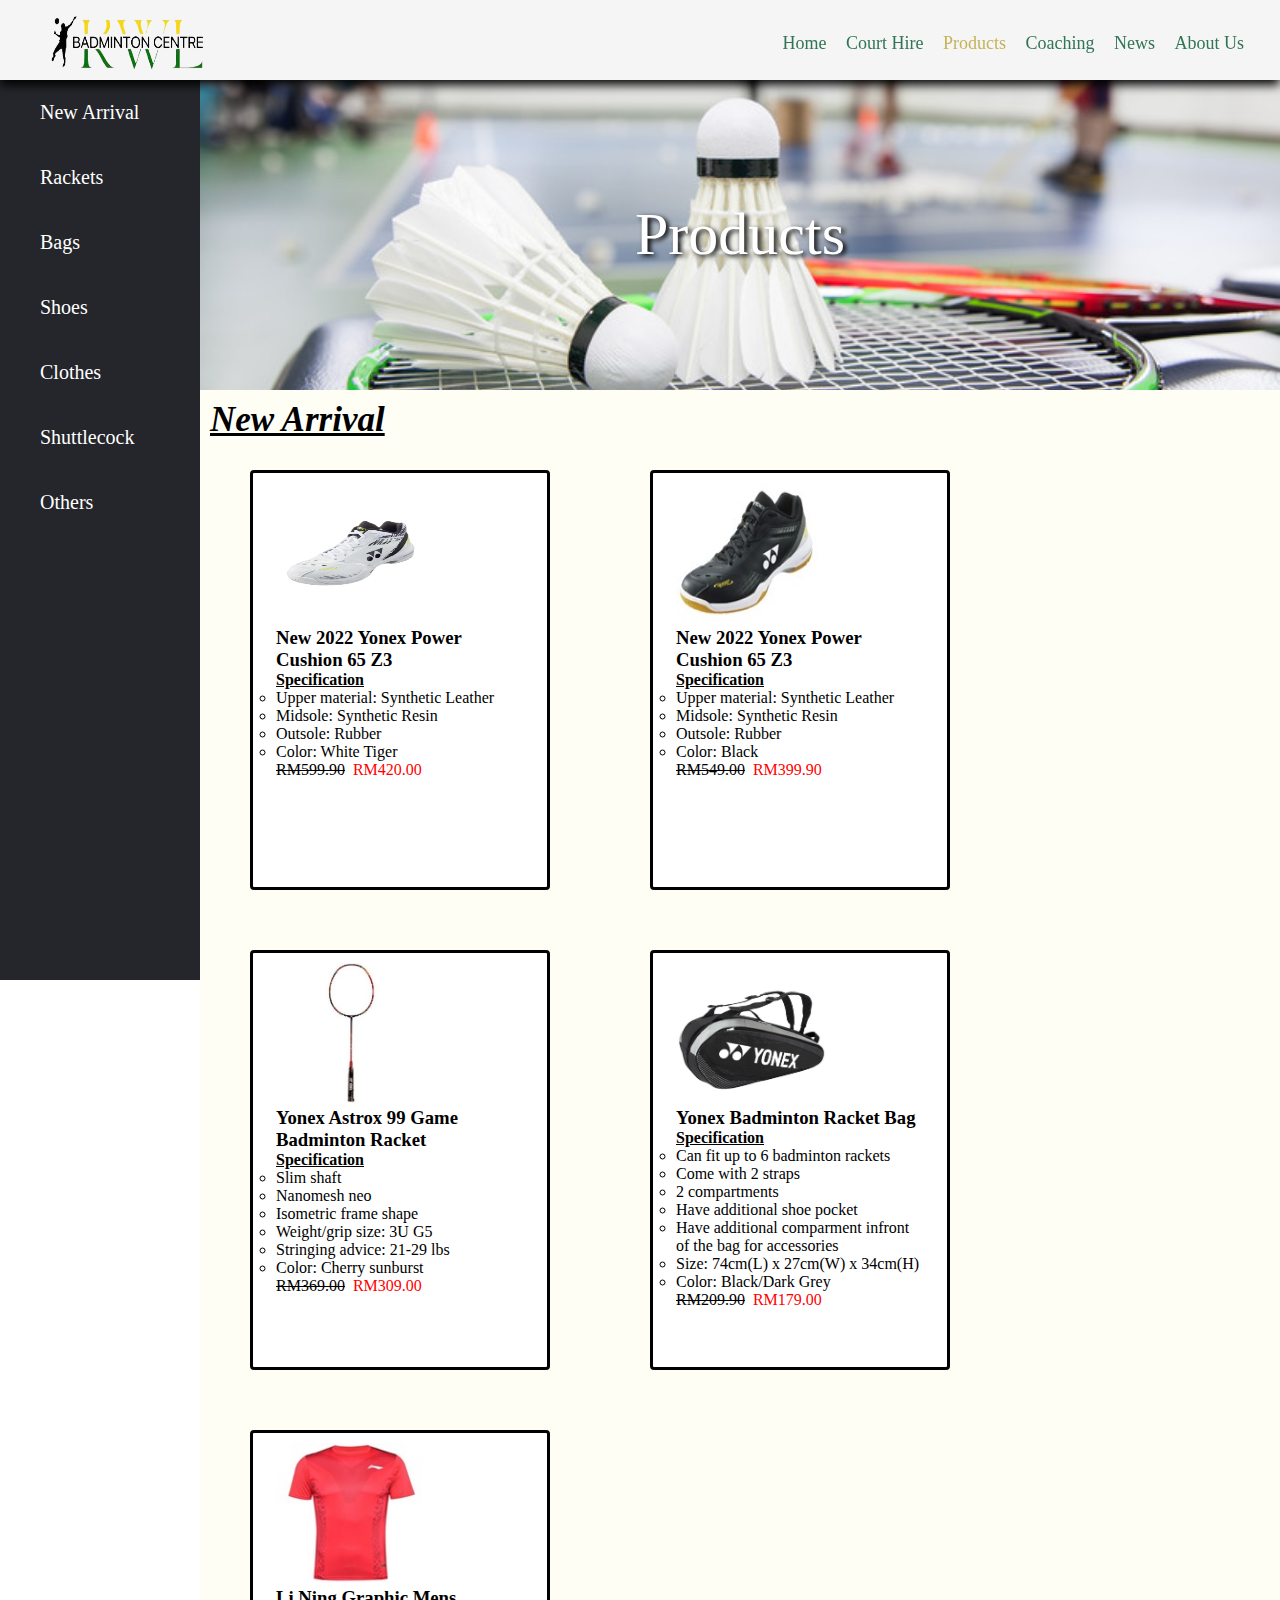
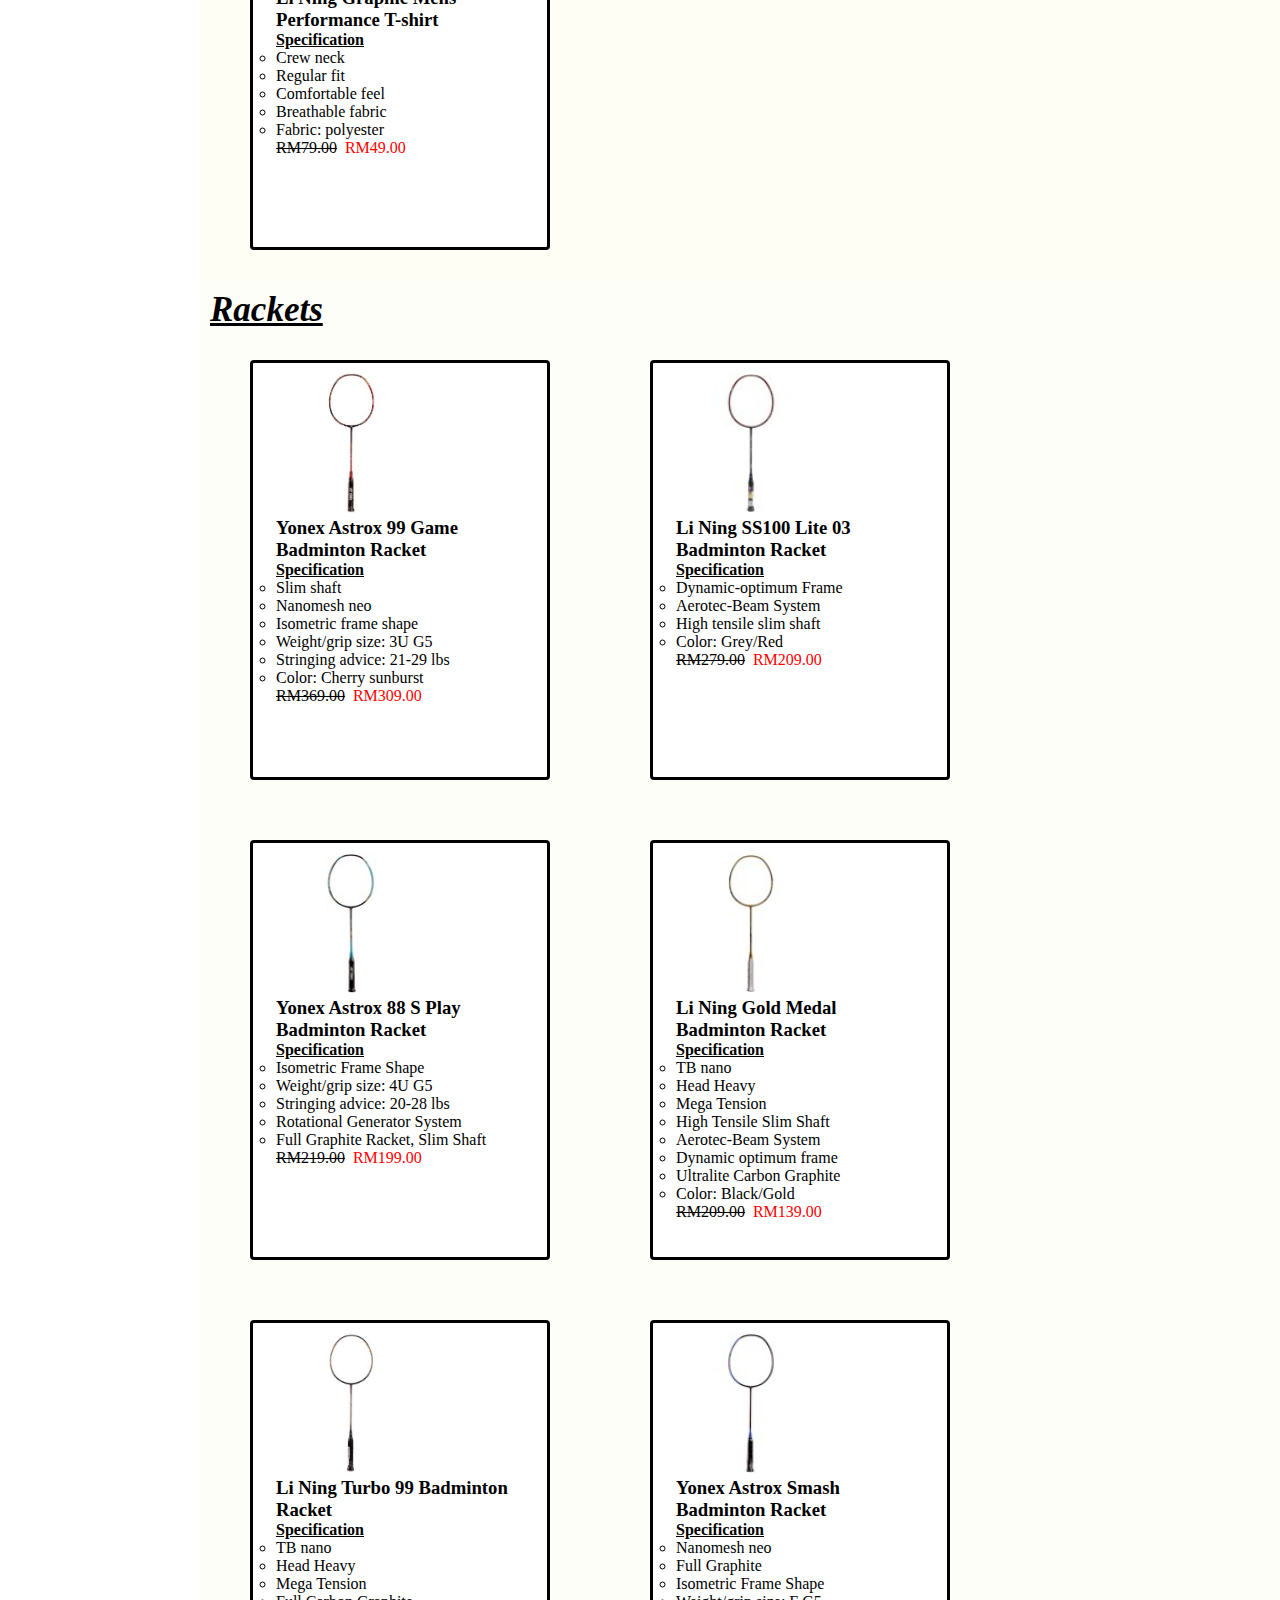
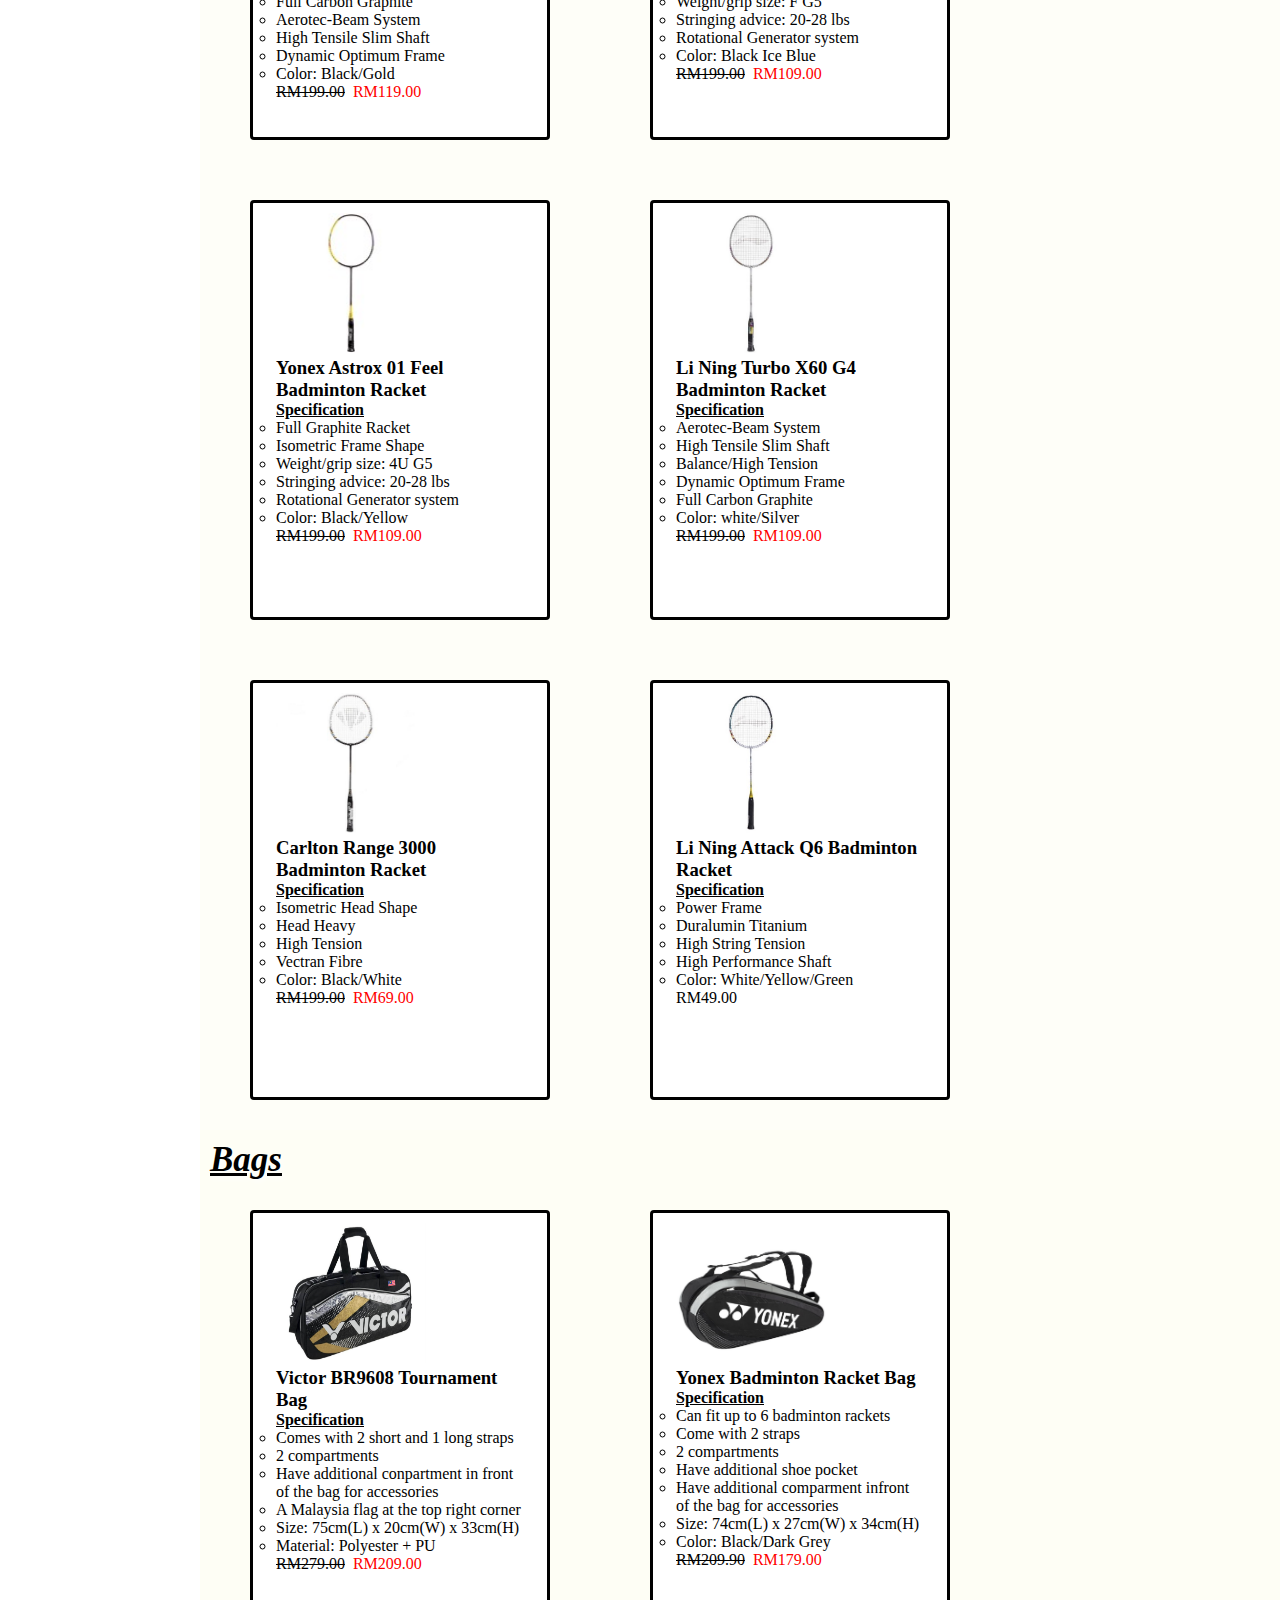
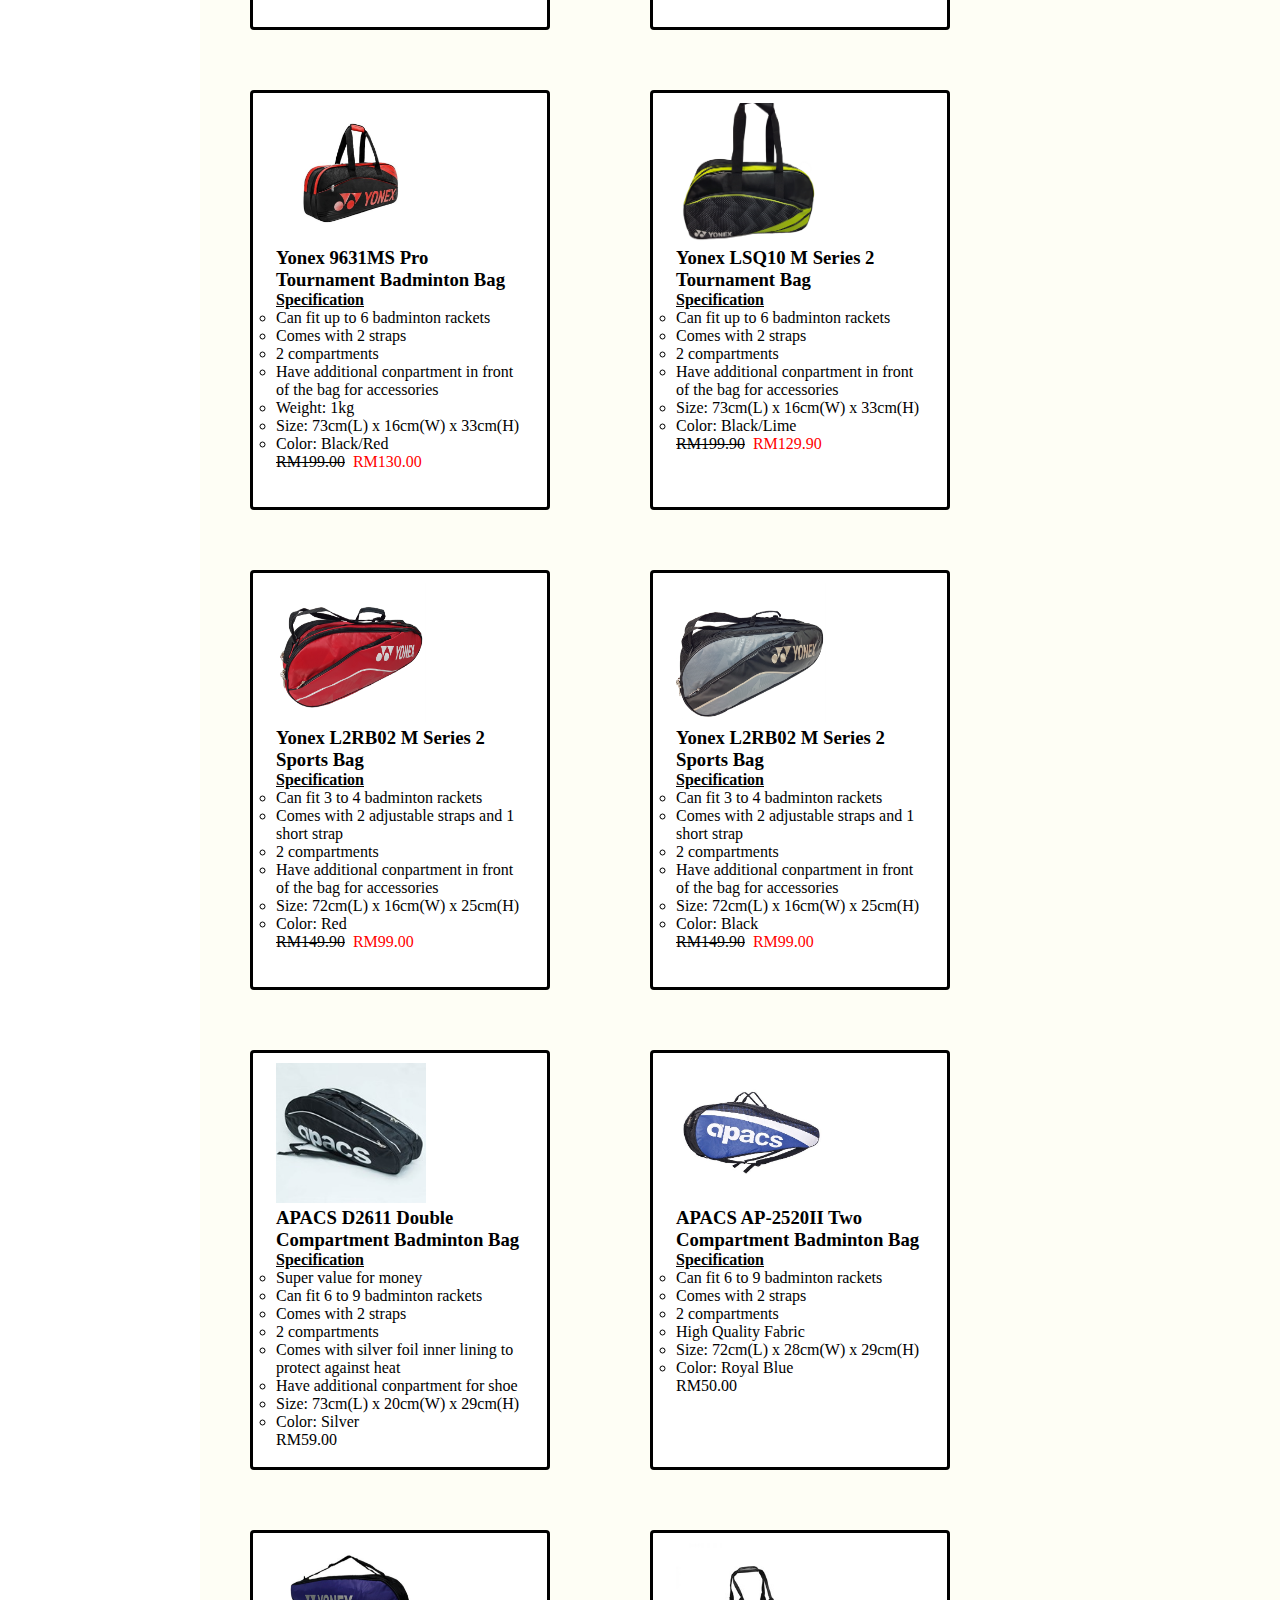
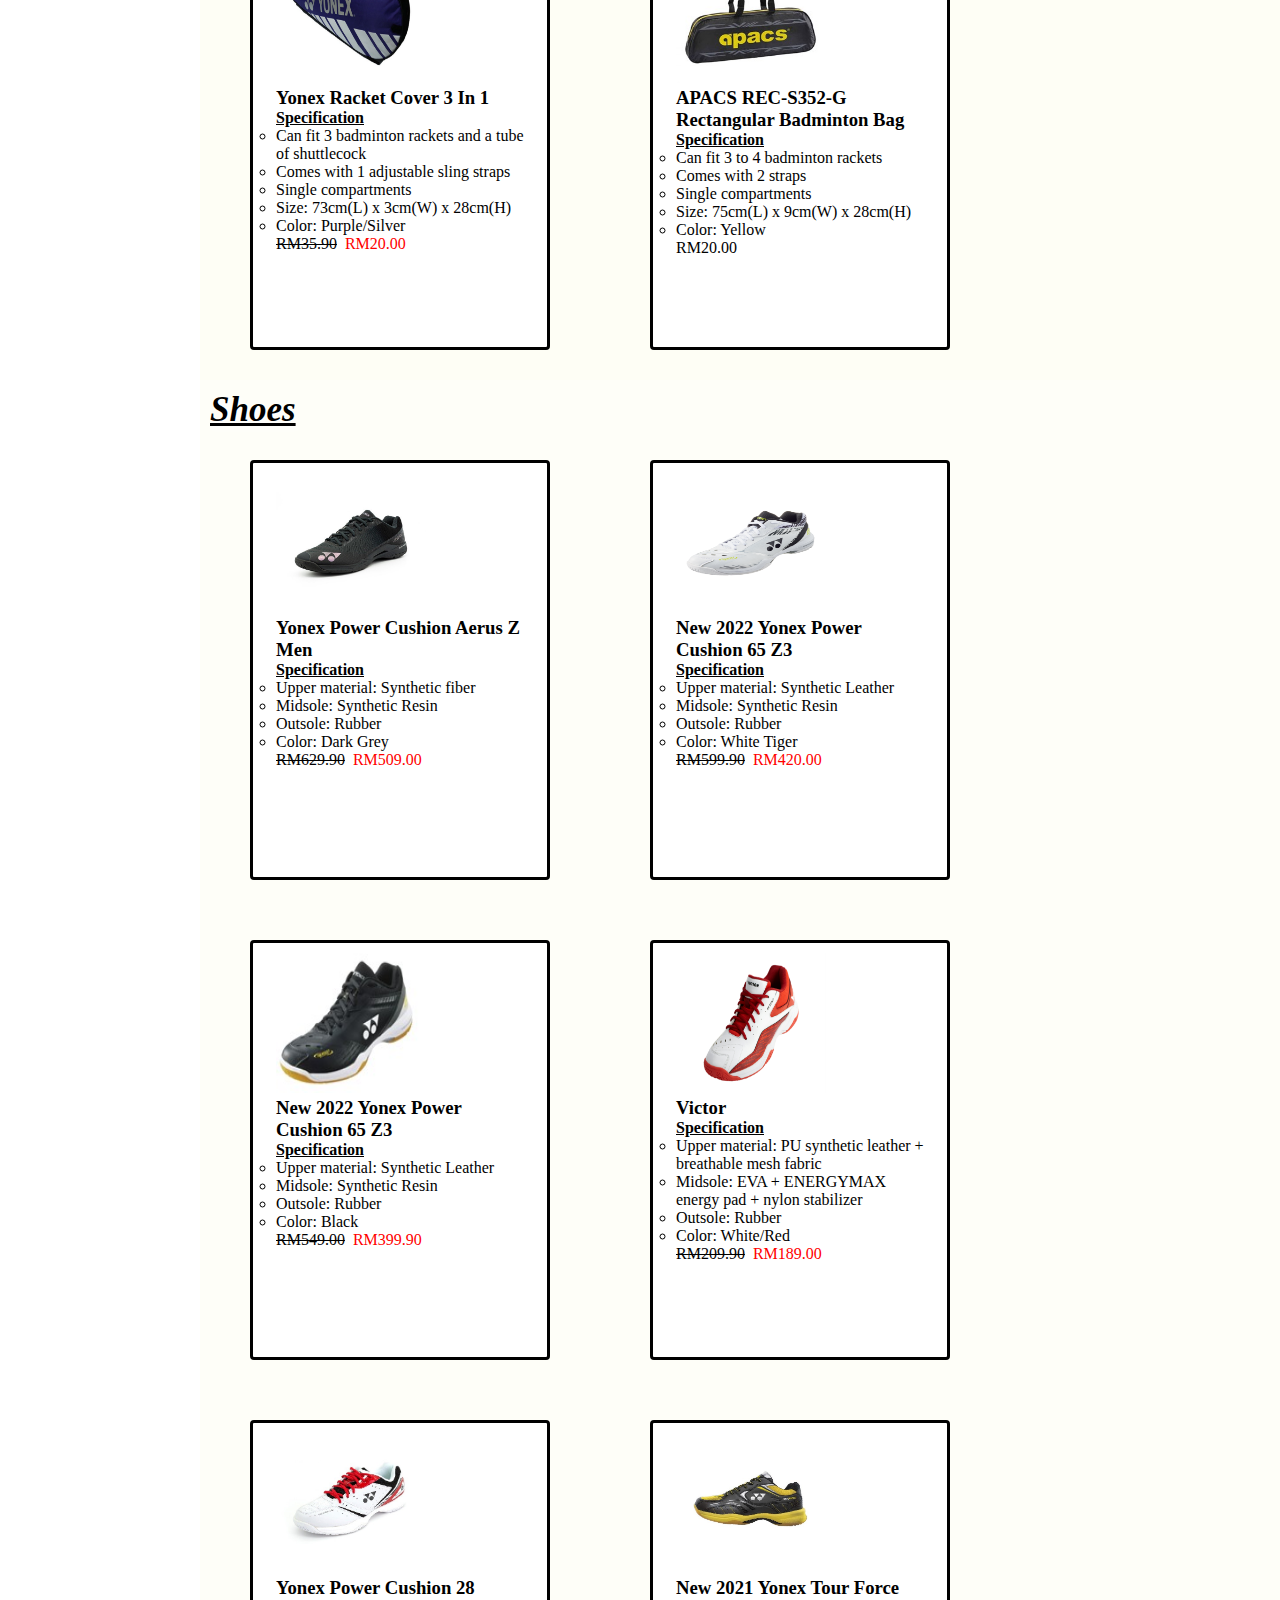
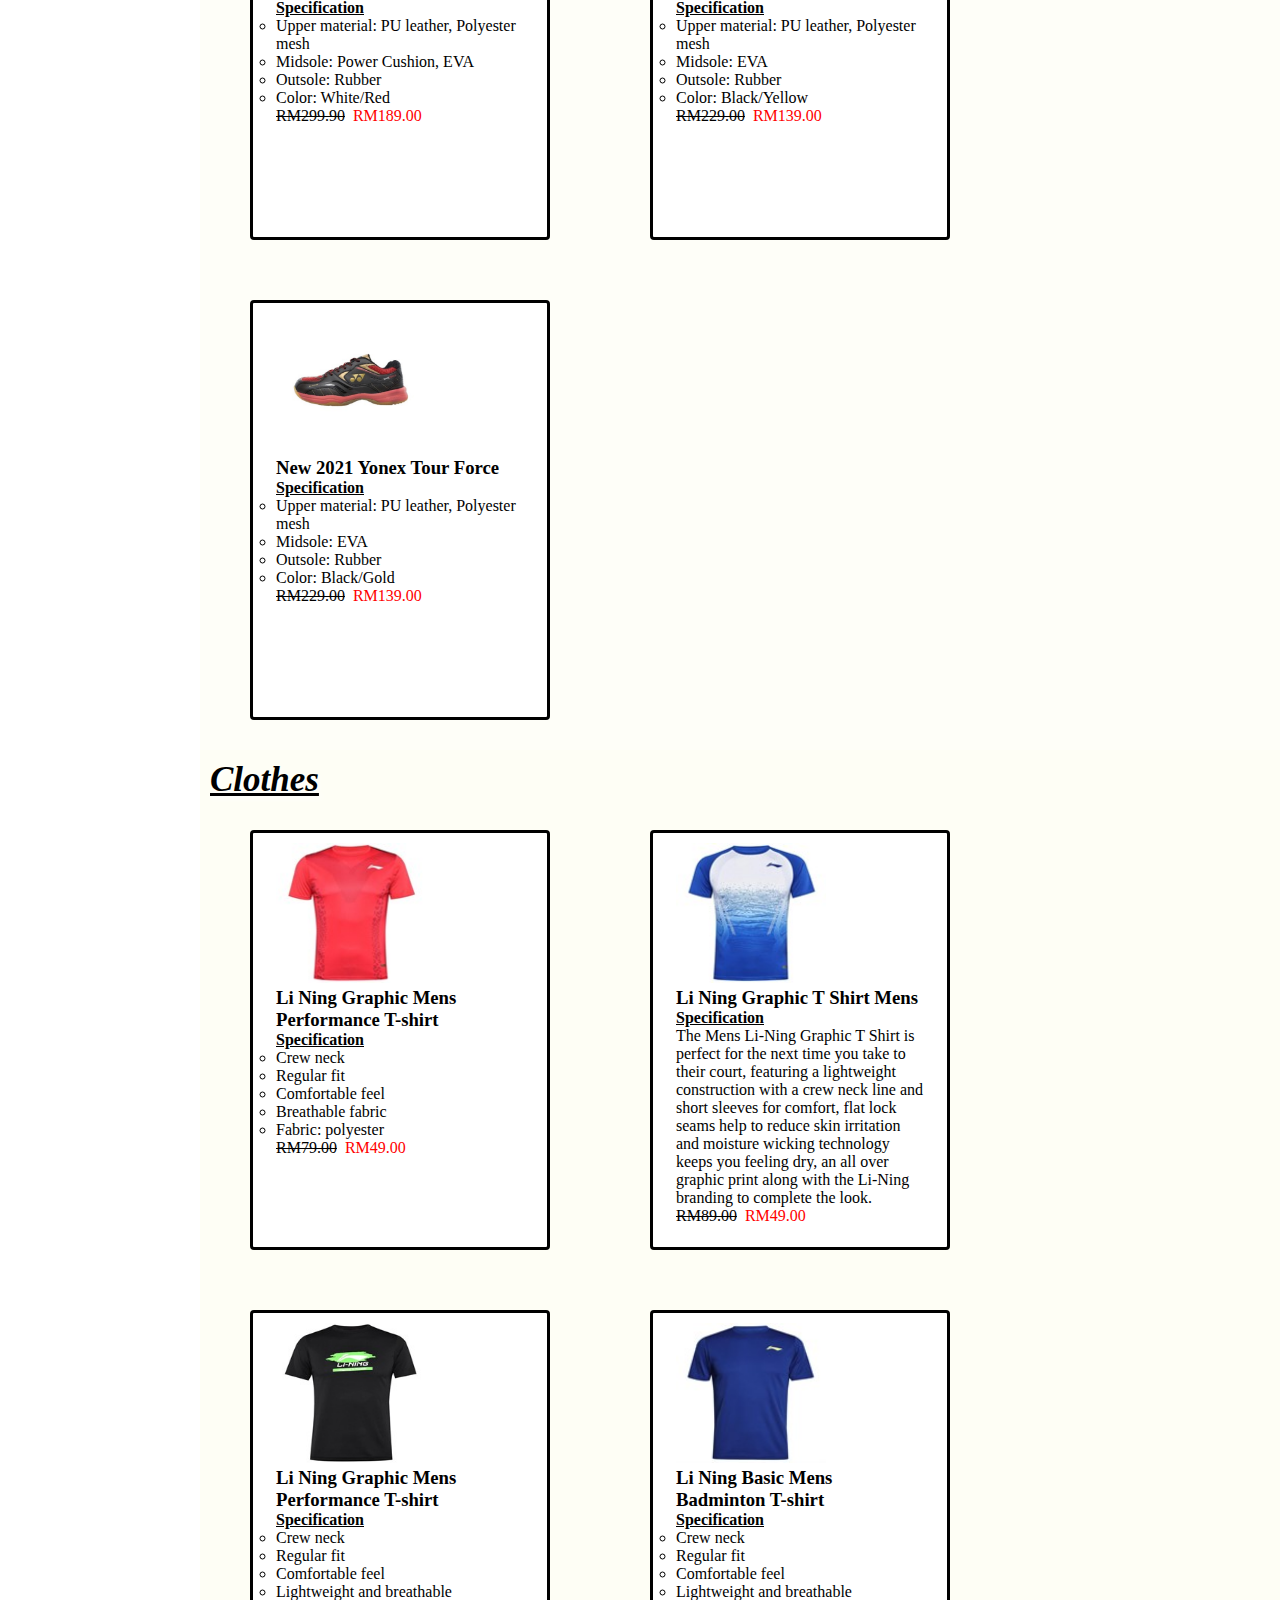
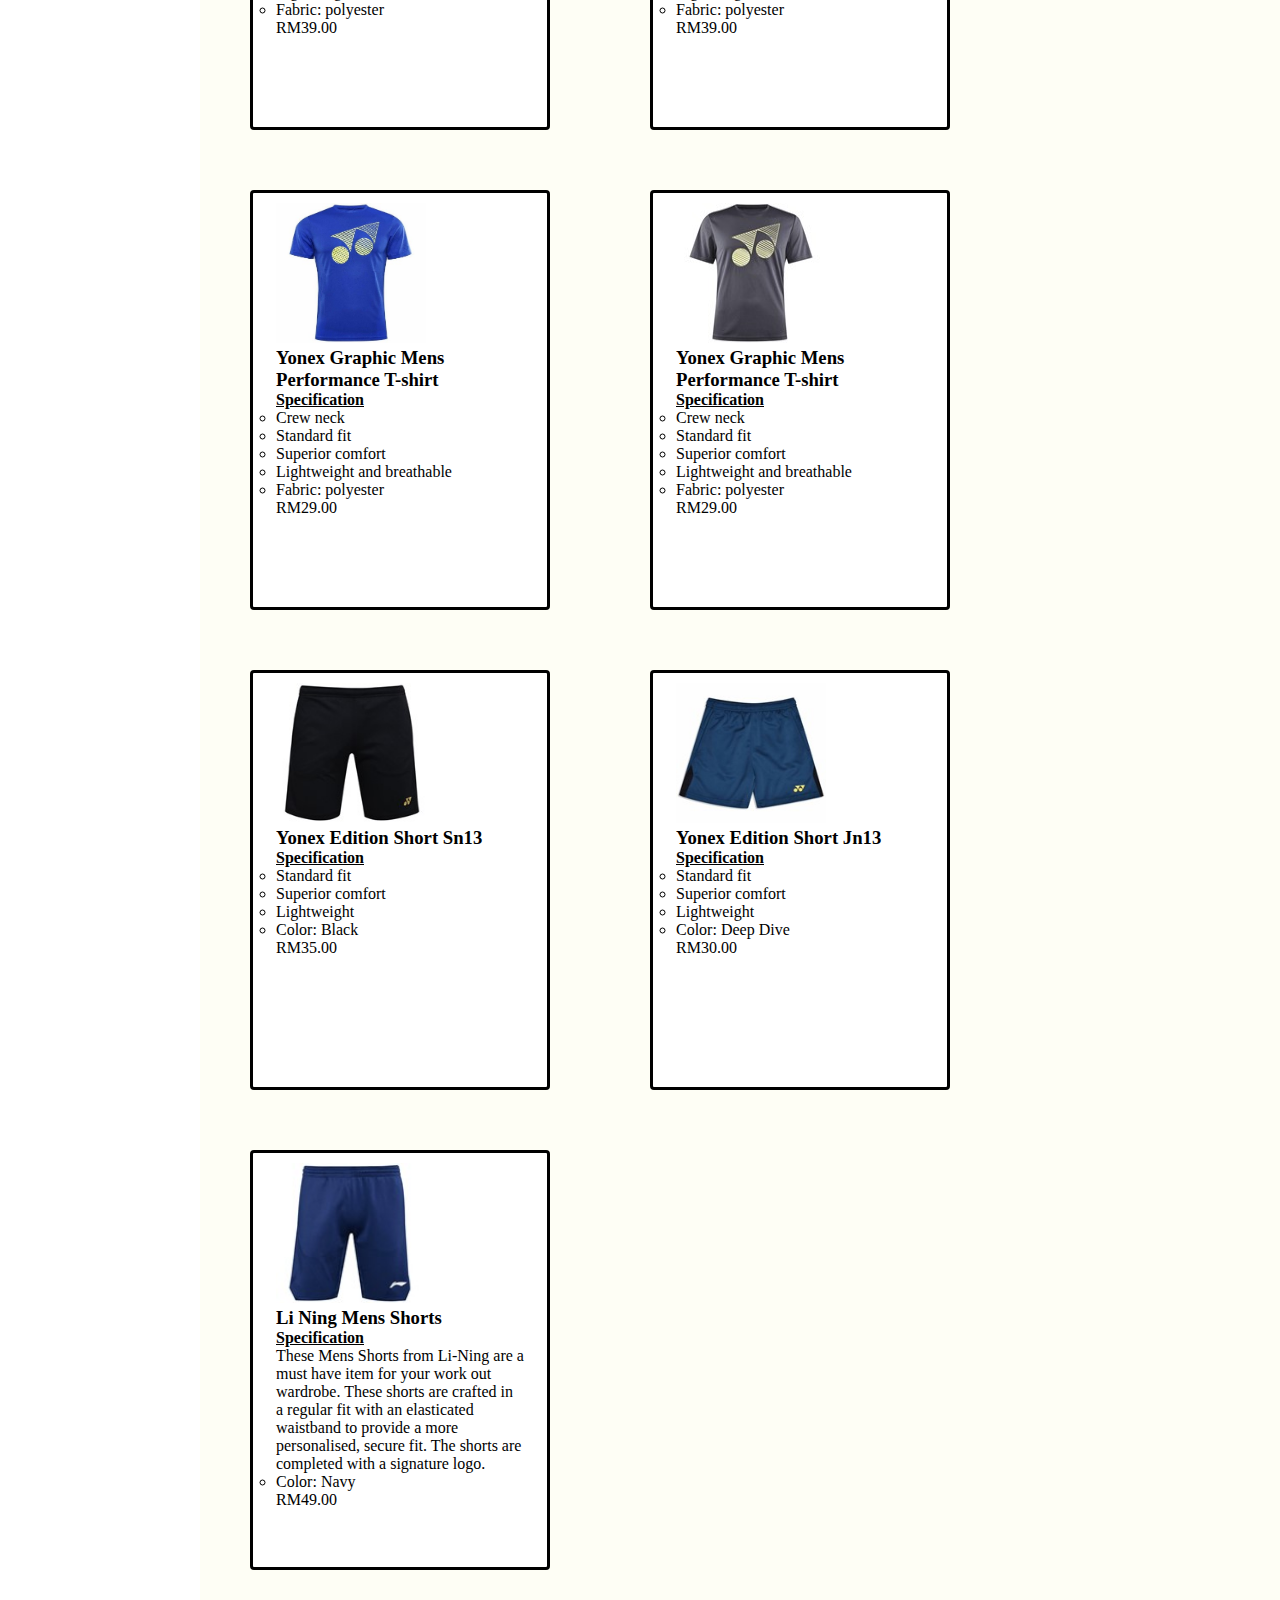
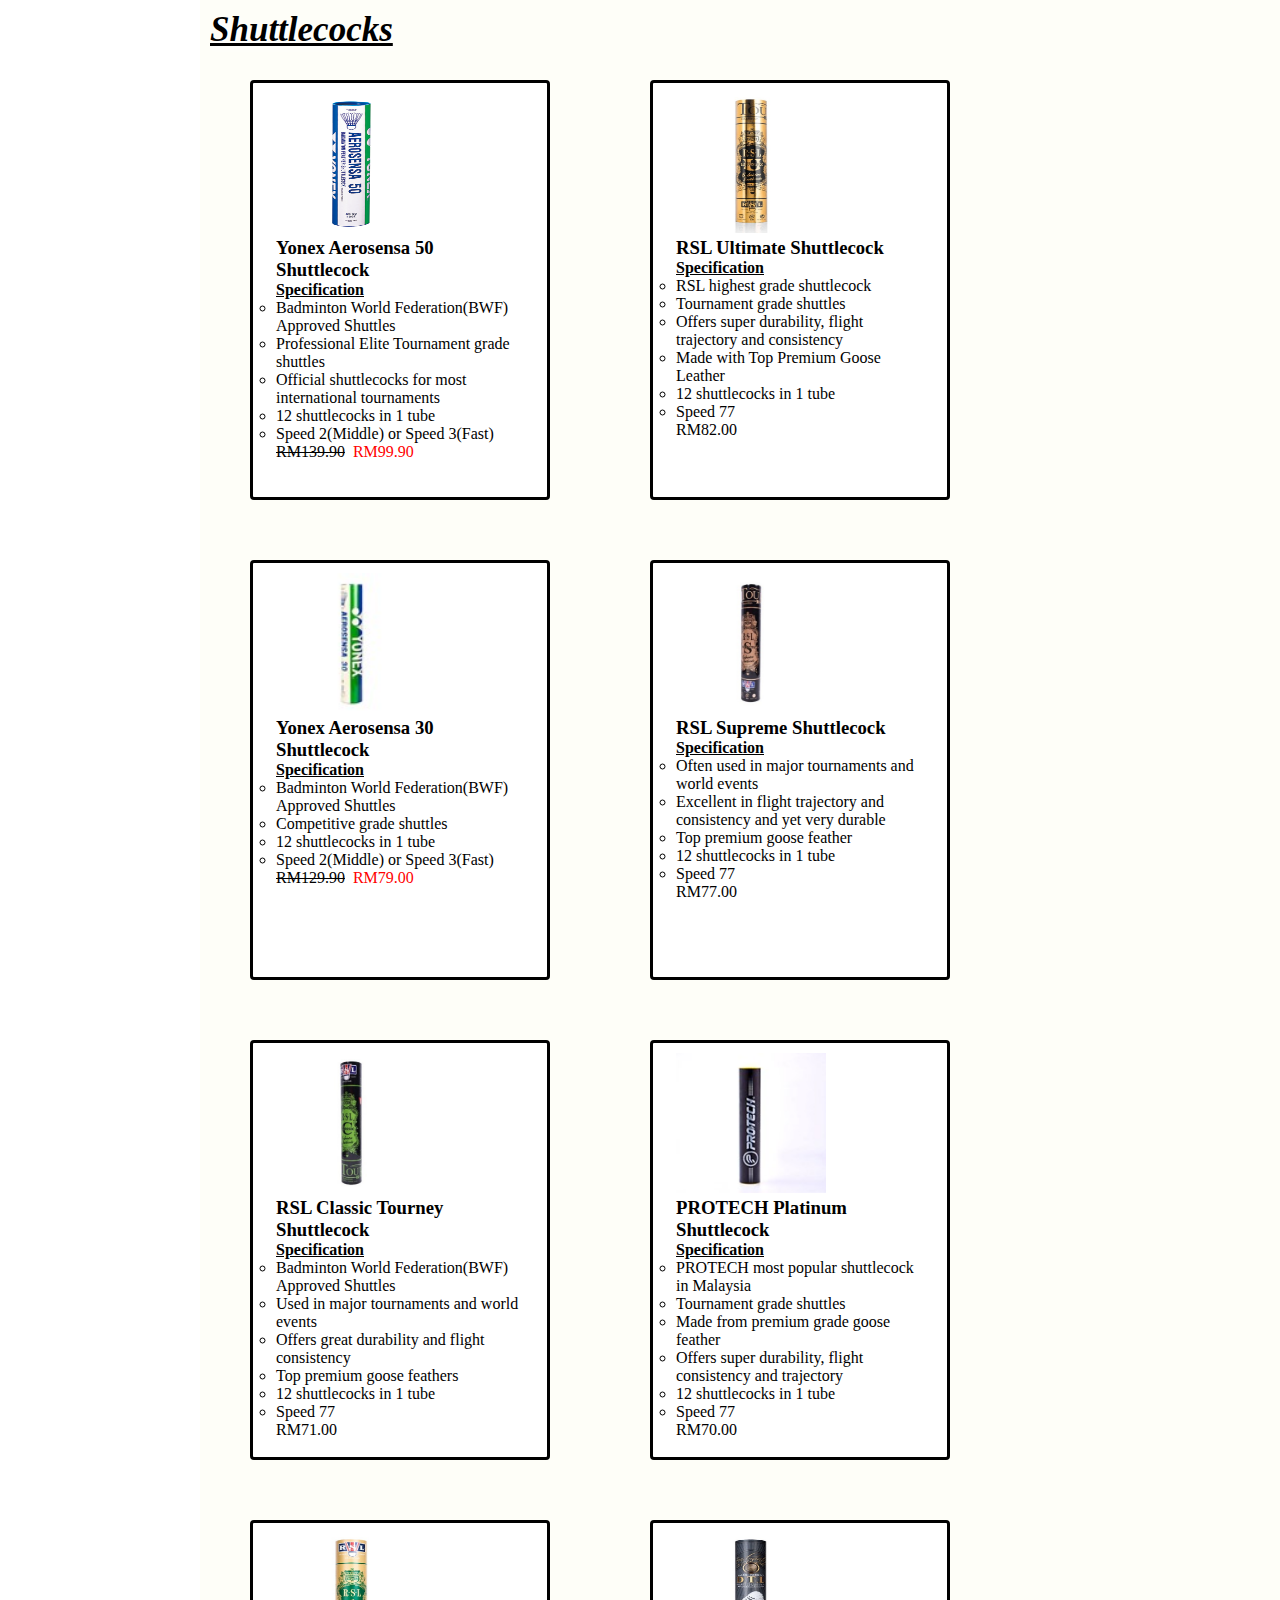
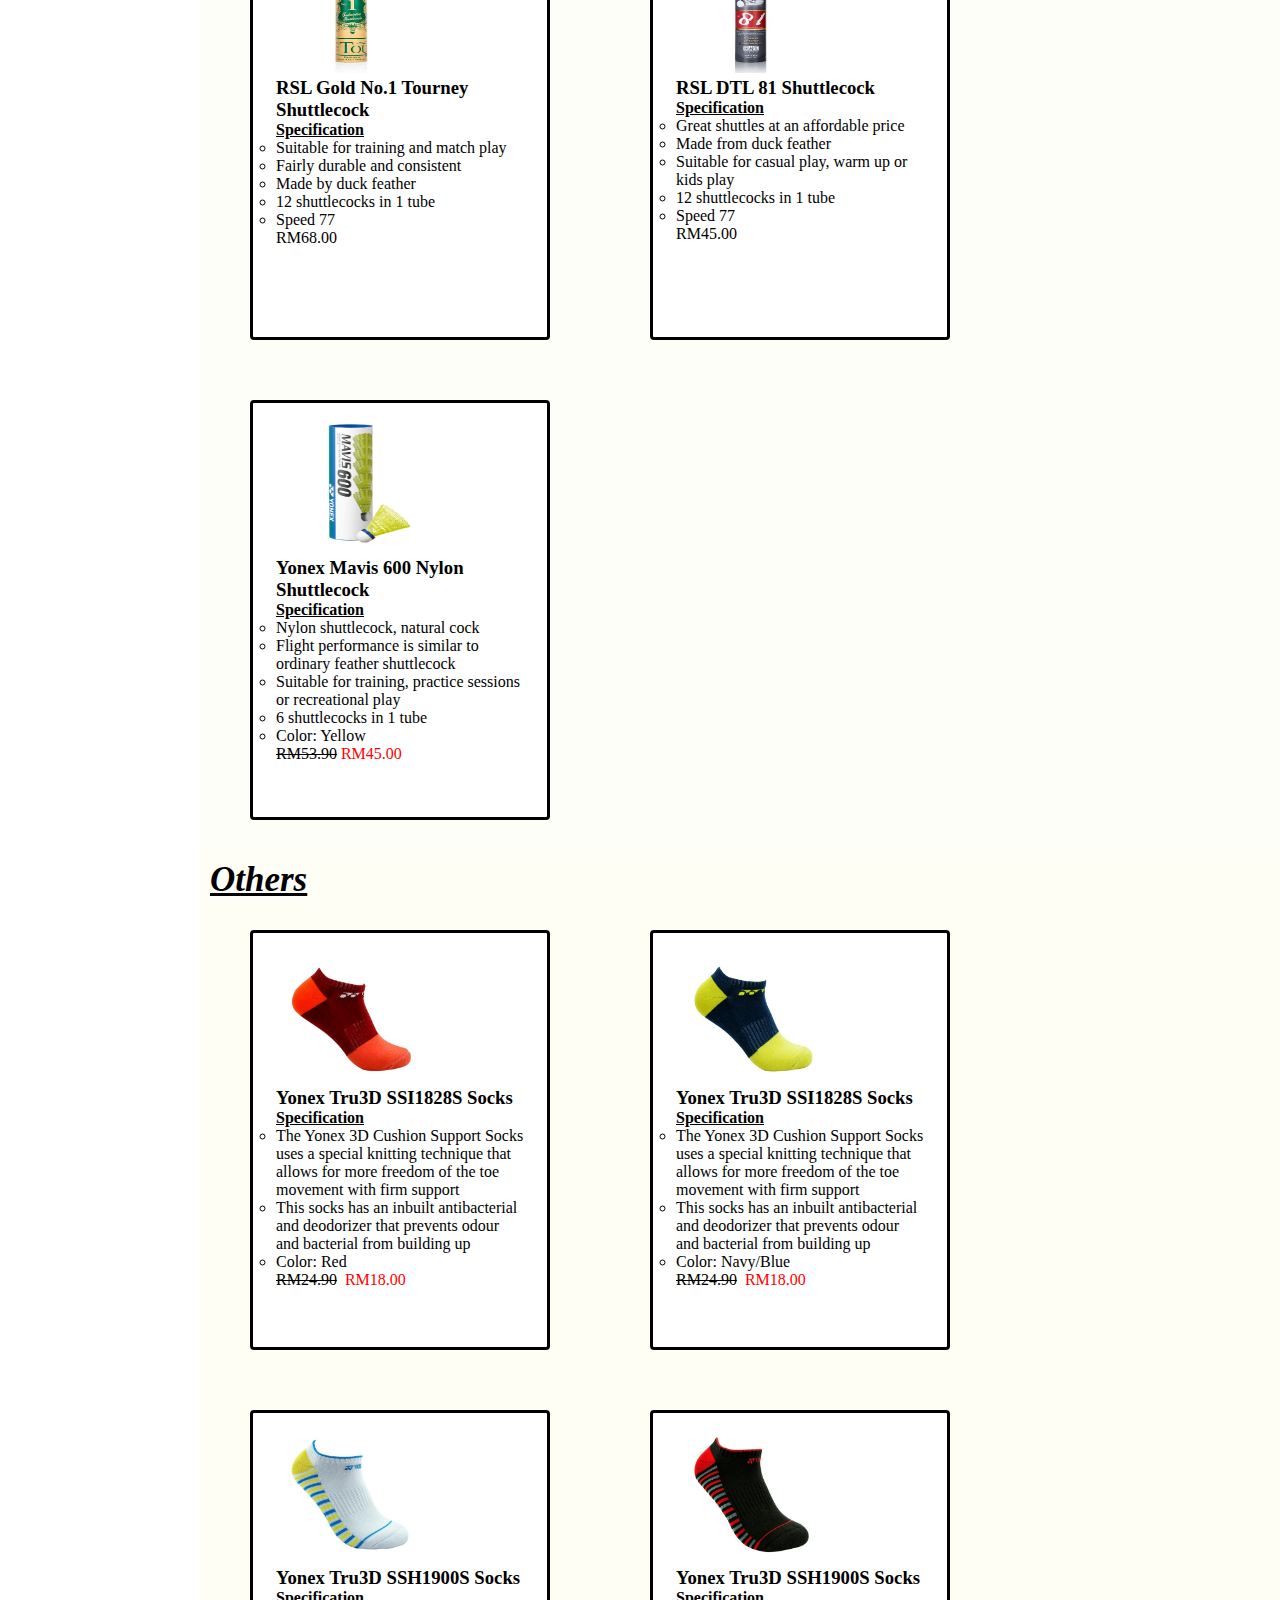
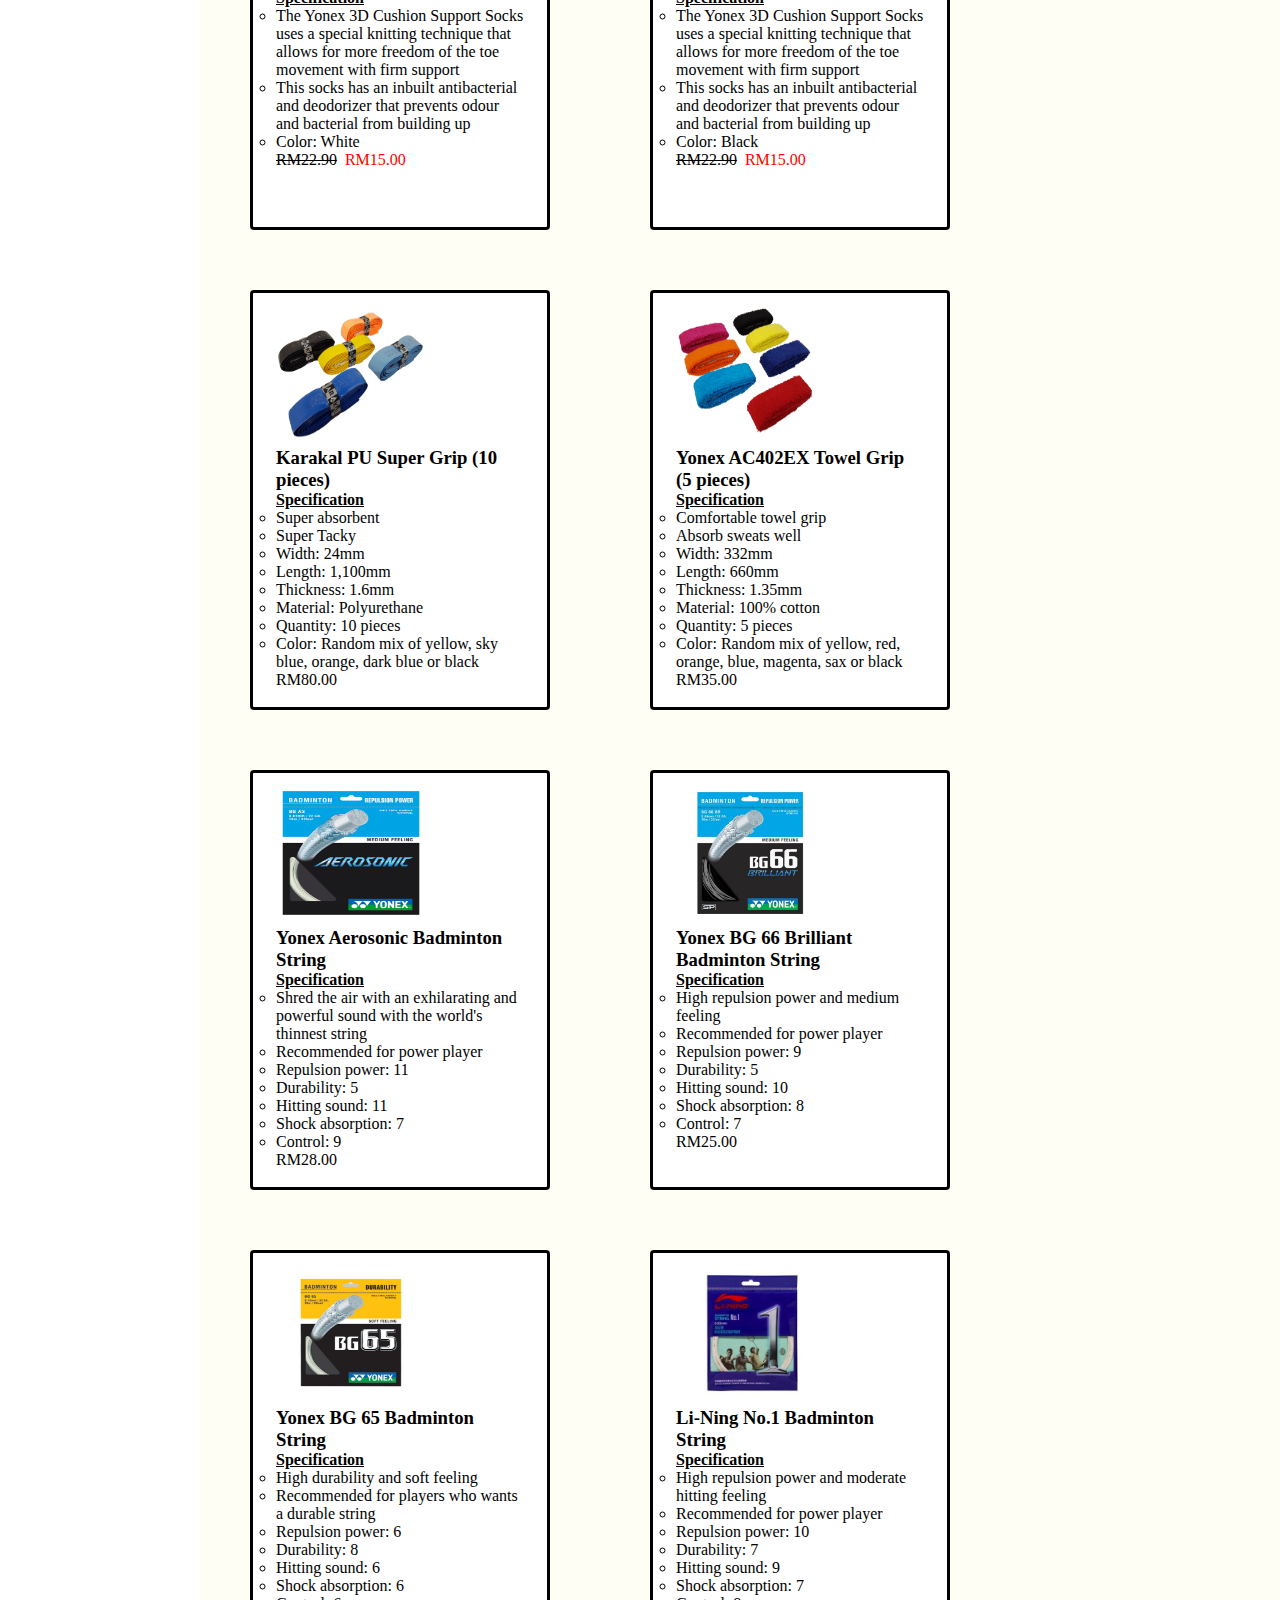
<file: products.html>
<!DOCTYPE html>
<html lang="en">

<head>
    <meta charset="utf-8">
    <link rel="stylesheet" href="products.css">
    <link rel="stylesheet" href="https://cdnjs.cloudflare.com/ajax/libs/font-awesome/6.0.0/css/all.min.css">
    <title>Products | KWL Badminton Centre</title>
    <link rel="icon" href="logo/favicon.png">
</head>

<body>
    <!--Logo and navigation bar-->
    <div class="header">
        <div class="container">
            <div class="navbar">
                <div class="logo">
                    <a href="index.html"><img src="logo/logoblack.png" alt="logo"></a>
                </div>
                <nav>
                    <ul>
                        <li><a href="index.html">Home</a></li>
                        <li><a href="courthire.html">Court Hire</a></li>
                        <li><a id="active" href="products.html">Products</a></li>
                        <li><a href="coaching.html">Coaching</a></li>
                        <li><a href="news.html">News</a></li>
                        <li><a href="about.html">About Us</a></li>
                    </ul>
                </nav>
            </div>
        </div>
    </div>
    <!--A sidebar with navigation to link to the related part of the page-->
    <div class="sidebar">
        <ul>
            <li><a href="#new">New Arrival</a></li>
            <li><a href="#rackets">Rackets</a></li>
            <li><a href="#bags">Bags</a></li>
            <li><a href="#shoes">Shoes</a></li>
            <li><a href="#clothes">Clothes</a></li>
            <li><a href="#shuttlecock">Shuttlecock</a></li>
            <li><a href="#others">Others</a></li>
        </ul>
    </div>
    <!--Banner with the title of the page-->
    <div class="banner">
        <div class="text-block">Products</div>
    </div>
    <!--Content-->
    <div class="small-container">
        <div class="row">
            <h1 id="new">New Arrival</h1>
        </div>
        <div class="row">
            <div class="col">
                <a href="shoes/New2022YonexPowerCushion1.png"><img src="shoes/New2022YonexPowerCushion1.png"
                        alt="Shoe"></a>
                <h3>New 2022 Yonex Power Cushion 65 Z3</h3>
                <h4><u>Specification</u></h4>
                <ul>
                    <li>Upper material: Synthetic Leather</li>
                    <li>Midsole: Synthetic Resin</li>
                    <li>Outsole: Rubber</li>
                    <li>Color: White Tiger</li>
                </ul>
                <p><s>RM599.90</s>&nbsp; <span class="discount">RM420.00</span></p>
            </div>
            <div class="col">
                <a href="shoes/New2022YonexPowerCushion.jpg"><img src="shoes/New2022YonexPowerCushion.jpg"
                        alt="Shoe"></a>
                <h3>New 2022 Yonex Power Cushion 65 Z3</h3>
                <h4><u>Specification</u></h4>
                <ul>
                    <li>Upper material: Synthetic Leather</li>
                    <li>Midsole: Synthetic Resin</li>
                    <li>Outsole: Rubber</li>
                    <li>Color: Black</li>
                </ul>
                <p><s>RM549.00</s>&nbsp; <span class="discount">RM399.90</span></p>
            </div>
            <div class="col">
                <a href="rackets/YonexAstrox99.jpg"><img src="rackets/YonexAstrox99.jpg" alt="Racket"></a>
                <h3>Yonex Astrox 99 Game Badminton Racket</h3>
                <h4><u>Specification</u></h4>
                <ul>
                    <li>Slim shaft</li>
                    <li>Nanomesh neo</li>
                    <li>Isometric frame shape</li>
                    <li>Weight/grip size: 3U G5</li>
                    <li>Stringing advice: 21-29 lbs</li>
                    <li>Color: Cherry sunburst</li>
                </ul>
                <p><s>RM369.00</s>&nbsp; <span class="discount">RM309.00</span></p>
            </div>
            <div class="col">
                <a href="bags/YonexBadmintonRacket.jpg"><img src="bags/YonexBadmintonRacket.jpg" alt="bag"></a>
                <h3>Yonex Badminton Racket Bag</h3>
                <h4><u>Specification</u></h4>
                <ul>
                    <li>Can fit up to 6 badminton rackets</li>
                    <li>Come with 2 straps</li>
                    <li>2 compartments</li>
                    <li>Have additional shoe pocket</li>
                    <li>Have additional comparment infront of the bag for accessories</li>
                    <li>Size: 74cm(L) x 27cm(W) x 34cm(H)</li>
                    <li>Color: Black/Dark Grey</li>
                </ul>
                <p><s>RM209.90</s>&nbsp; <span class="discount">RM179.00</span></p>
            </div>
            <div class="col">
                <a href="cloth/LiNingGraphicsMensPerformance.jpg"><img src="cloth/LiNingGraphicsMensPerformance.jpg"
                        alt="shirt"></a>
                <h3>Li Ning Graphic Mens Performance T-shirt</h3>
                <h4><u>Specification</u></h4>
                <ul>
                    <li>Crew neck</li>
                    <li>Regular fit</li>
                    <li>Comfortable feel</li>
                    <li>Breathable fabric</li>
                    <li>Fabric: polyester</li>
                </ul>
                <p><s>RM79.00</s>&nbsp; <span class="discount">RM49.00</span></p>
            </div>
        </div>
        <div class="row2">
            <h1 id="rackets">Rackets</h1>
        </div>
        <div class="row2">
            <div class="col">
                <a href="rackets/YonexAstrox99.jpg"><img src="rackets/YonexAstrox99.jpg" alt="racket"></a>
                <h3>Yonex Astrox 99 Game Badminton Racket</h3>
                <h4><u>Specification</u></h4>
                <ul>
                    <li>Slim shaft</li>
                    <li>Nanomesh neo</li>
                    <li>Isometric frame shape</li>
                    <li>Weight/grip size: 3U G5</li>
                    <li>Stringing advice: 21-29 lbs</li>
                    <li>Color: Cherry sunburst</li>
                </ul>
                <p><s>RM369.00</s>&nbsp; <span class="discount">RM309.00</span></p>
            </div>
            <div class="col">
                <a href="rackets/LiNingSS100.jpg"><img src="rackets/LiNingSS100.jpg" alt="racket"></a>
                <h3>Li Ning SS100 Lite 03 Badminton Racket</h3>
                <h4><u>Specification</u></h4>
                <ul>
                    <li>Dynamic-optimum Frame</li>
                    <li>Aerotec-Beam System</li>
                    <li>High tensile slim shaft</li>
                    <li>Color: Grey/Red</li>
                </ul>
                <p><s>RM279.00</s>&nbsp; <span class="discount">RM209.00</span></p>
            </div>
            <div class="col">
                <a href="rackets/YonexAstrox88.jpg"><img src="rackets/YonexAstrox88.jpg" alt="racket"></a>
                <h3>Yonex Astrox 88 S Play Badminton Racket</h3>
                <h4><u>Specification</u></h4>
                <ul>
                    <li>Isometric Frame Shape</li>
                    <li>Weight/grip size: 4U G5</li>
                    <li>Stringing advice: 20-28 lbs</li>
                    <li>Rotational Generator System</li>
                    <li>Full Graphite Racket, Slim Shaft</li>
                </ul>
                <p><s>RM219.00</s>&nbsp; <span class="discount">RM199.00</span></p>
            </div>
            <div class="col">
                <a href="rackets/LiNingGoldMedal.jpg"><img src="rackets/LiNingGoldMedal.jpg" alt="racket"></a>
                <h3>Li Ning Gold Medal Badminton Racket</h3>
                <h4><u>Specification</u></h4>
                <ul>
                    <li>TB nano</li>
                    <li>Head Heavy</li>
                    <li>Mega Tension</li>
                    <li>High Tensile Slim Shaft</li>
                    <li>Aerotec-Beam System</li>
                    <li>Dynamic optimum frame</li>
                    <li>Ultralite Carbon Graphite</li>
                    <li>Color: Black/Gold</li>
                </ul>
                <p><s>RM209.00</s>&nbsp; <span class="discount">RM139.00</span></p>
            </div>
            <div class="col">
                <a href="rackets/LiNingTurbo99.jpg"><img src="rackets/LiNingTurbo99.jpg" alt="racket"></a>
                <h3>Li Ning Turbo 99 Badminton Racket</h3>
                <h4><u>Specification</u></h4>
                <ul>
                    <li>TB nano</li>
                    <li>Head Heavy</li>
                    <li>Mega Tension</li>
                    <li>Full Carbon Graphite</li>
                    <li>Aerotec-Beam System</li>
                    <li>High Tensile Slim Shaft</li>
                    <li>Dynamic Optimum Frame</li>
                    <li>Color: Black/Gold</li>
                </ul>
                <p><s>RM199.00</s>&nbsp; <span class="discount">RM119.00</span></p>
            </div>
            <div class="col">
                <a href="rackets/YonexAstroxSmash.jpg"><img src="rackets/YonexAstroxSmash.jpg" alt="racket"></a>
                <h3>Yonex Astrox Smash Badminton Racket</h3>
                <h4><u>Specification</u></h4>
                <ul>
                    <li>Nanomesh neo</li>
                    <li>Full Graphite</li>
                    <li>Isometric Frame Shape</li>
                    <li>Weight/grip size: F G5</li>
                    <li>Stringing advice: 20-28 lbs</li>
                    <li>Rotational Generator system</li>
                    <li>Color: Black Ice Blue</li>
                </ul>
                <p><s>RM199.00</s>&nbsp; <span class="discount">RM109.00</span></p>
            </div>
            <div class="col">
                <a href="rackets/YonexAstrox01.jpg"><img src="rackets/YonexAstrox01.jpg" alt="racket"></a>
                <h3>Yonex Astrox 01 Feel Badminton Racket</h3>
                <h4><u>Specification</u></h4>
                <ul>
                    <li>Full Graphite Racket</li>
                    <li>Isometric Frame Shape</li>
                    <li>Weight/grip size: 4U G5</li>
                    <li>Stringing advice: 20-28 lbs</li>
                    <li>Rotational Generator system</li>
                    <li>Color: Black/Yellow</li>
                </ul>
                <p><s>RM199.00</s>&nbsp; <span class="discount">RM109.00</span></p>
            </div>
            <div class="col">
                <a href="rackets/LiNingTurboX60.jpg"><img src="rackets/LiNingTurboX60.jpg" alt="racket"></a>
                <h3>Li Ning Turbo X60 G4 Badminton Racket</h3>
                <h4><u>Specification</u></h4>
                <ul>
                    <li>Aerotec-Beam System</li>
                    <li>High Tensile Slim Shaft</li>
                    <li>Balance/High Tension</li>
                    <li>Dynamic Optimum Frame</li>
                    <li>Full Carbon Graphite</li>
                    <li>Color: white/Silver</li>
                </ul>
                <p><s>RM199.00</s>&nbsp; <span class="discount">RM109.00</span></p>
            </div>
            <div class="col">
                <a href="rackets/CarltonRange3000.jpg"><img src="rackets/CarltonRange3000.jpg" alt="racket"></a>
                <h3>Carlton Range 3000 Badminton Racket</h3>
                <h4><u>Specification</u></h4>
                <ul>
                    <li>Isometric Head Shape</li>
                    <li>Head Heavy</li>
                    <li>High Tension</li>
                    <li>Vectran Fibre</li>
                    <li>Color: Black/White</li>
                </ul>
                <p><s>RM199.00</s>&nbsp; <span class="discount">RM69.00</span></p>
            </div>
            <div class="col">
                <a href="rackets/LiNingAttackQ6.jpg"><img src="rackets/LiNingAttackQ6.jpg" alt="racket"></a>
                <h3>Li Ning Attack Q6 Badminton Racket</h3>
                <h4><u>Specification</u></h4>
                <ul>
                    <li>Power Frame</li>
                    <li>Duralumin Titanium</li>
                    <li>High String Tension</li>
                    <li>High Performance Shaft</li>
                    <li>Color: White/Yellow/Green</li>
                </ul>
                <p>RM49.00</p>
            </div>
        </div>
        <div class="row">
            <h1 id="bags">Bags</h1>
        </div>
        <div class="row">
            <div class="col">
                <a href="bags/VictorBR9608.png"><img src="bags/VictorBR9608.png" alt="bag"></a>
                <h3>Victor BR9608 Tournament Bag</h3>
                <h4><u>Specification</u></h4>
                <ul>
                    <li>Comes with 2 short and 1 long straps</li>
                    <li>2 compartments</li>
                    <li>Have additional conpartment in front of the bag for accessories</li>
                    <li>A Malaysia flag at the top right corner</li>
                    <li>Size: 75cm(L) x 20cm(W) x 33cm(H)</li>
                    <li>Material: Polyester + PU</li>
                </ul>
                <p><s>RM279.00</s>&nbsp; <span class="discount">RM209.00</span></p>
            </div>
            <div class="col">
                <a href="bags/YonexBadmintonRacket.jpg"><img src="bags/YonexBadmintonRacket.jpg" alt="bag"></a>
                <h3>Yonex Badminton Racket Bag</h3>
                <h4><u>Specification</u></h4>
                <ul>
                    <li>Can fit up to 6 badminton rackets</li>
                    <li>Come with 2 straps</li>
                    <li>2 compartments</li>
                    <li>Have additional shoe pocket</li>
                    <li>Have additional comparment infront of the bag for accessories</li>
                    <li>Size: 74cm(L) x 27cm(W) x 34cm(H)</li>
                    <li>Color: Black/Dark Grey</li>
                </ul>
                <p><s>RM209.90</s>&nbsp; <span class="discount">RM179.00</span></p>
            </div>
            <div class="col">
                <a href="bags/Yonex9631MS.jpg"><img src="bags/Yonex9631MS.jpg" alt="bag"></a>
                <h3>Yonex 9631MS Pro Tournament Badminton Bag</h3>
                <h4><u>Specification</u></h4>
                <ul>
                    <li>Can fit up to 6 badminton rackets</li>
                    <li>Comes with 2 straps</li>
                    <li>2 compartments</li>
                    <li>Have additional conpartment in front of the bag for accessories</li>
                    <li>Weight: 1kg</li>
                    <li>Size: 73cm(L) x 16cm(W) x 33cm(H)</li>
                    <li>Color: Black/Red</li>
                </ul>
                <p><s>RM199.00</s>&nbsp; <span class="discount">RM130.00</span></p>
            </div>
            <div class="col">
                <a href="bags/YonexLSQ10M.png"><img src="bags/YonexLSQ10M.png" alt="bag"></a>
                <h3>Yonex LSQ10 M Series 2 Tournament Bag</h3>
                <h4><u>Specification</u></h4>
                <ul>
                    <li>Can fit up to 6 badminton rackets</li>
                    <li>Comes with 2 straps</li>
                    <li>2 compartments</li>
                    <li>Have additional conpartment in front of the bag for accessories</li>
                    <li>Size: 73cm(L) x 16cm(W) x 33cm(H)</li>
                    <li>Color: Black/Lime</li>
                </ul>
                <p><s>RM199.90</s>&nbsp; <span class="discount">RM129.90</span></p>
            </div>
            <div class="col">
                <a href="bags/YonexL2RB02M.png"><img src="bags/YonexL2RB02M.png" alt="bag"></a>
                <h3>Yonex L2RB02 M Series 2 Sports Bag</h3>
                <h4><u>Specification</u></h4>
                <ul>
                    <li>Can fit 3 to 4 badminton rackets</li>
                    <li>Comes with 2 adjustable straps and 1 short strap</li>
                    <li>2 compartments</li>
                    <li>Have additional conpartment in front of the bag for accessories</li>
                    <li>Size: 72cm(L) x 16cm(W) x 25cm(H)</li>
                    <li>Color: Red</li>
                </ul>
                <p><s>RM149.90</s>&nbsp; <span class="discount">RM99.00</span></p>
            </div>
            <div class="col">
                <a href="bags/YonexL2RB02M2.png"><img src="bags/YonexL2RB02M2.png" alt="bag"></a>
                <h3>Yonex L2RB02 M Series 2 Sports Bag</h3>
                <h4><u>Specification</u></h4>
                <ul>
                    <li>Can fit 3 to 4 badminton rackets</li>
                    <li>Comes with 2 adjustable straps and 1 short strap</li>
                    <li>2 compartments</li>
                    <li>Have additional conpartment in front of the bag for accessories</li>
                    <li>Size: 72cm(L) x 16cm(W) x 25cm(H)</li>
                    <li>Color: Black</li>
                </ul>
                <p><s>RM149.90</s>&nbsp; <span class="discount">RM99.00</span></p>
            </div>
            <div class="col">
                <a href="bags/ApacsD2611.jpg"><img src="bags/ApacsD2611.jpg" alt="bag"></a>
                <h3>APACS D2611 Double Compartment Badminton Bag</h3>
                <h4><u>Specification</u></h4>
                <ul>
                    <li>Super value for money</li>
                    <li>Can fit 6 to 9 badminton rackets</li>
                    <li>Comes with 2 straps</li>
                    <li>2 compartments</li>
                    <li>Comes with silver foil inner lining to protect against heat</li>
                    <li>Have additional conpartment for shoe</li>
                    <li>Size: 73cm(L) x 20cm(W) x 29cm(H)</li>
                    <li>Color: Silver</li>
                </ul>
                <p>RM59.00</p>
            </div>
            <div class="col">
                <a href="bags/ApacsAP-2520II.jpg"><img src="bags/ApacsAP-2520II.jpg" alt="bag"></a>
                <h3>APACS AP-2520II Two Compartment Badminton Bag</h3>
                <h4><u>Specification</u></h4>
                <ul>
                    <li>Can fit 6 to 9 badminton rackets</li>
                    <li>Comes with 2 straps</li>
                    <li>2 compartments</li>
                    <li>High Quality Fabric</li>
                    <li>Size: 72cm(L) x 28cm(W) x 29cm(H)</li>
                    <li>Color: Royal Blue</li>
                </ul>
                <p>RM50.00</p>
            </div>
            <div class="col">
                <a href="bags/Yonex3in1.png"><img src="bags/Yonex3in1.png" alt="bag"></a>
                <h3>Yonex Racket Cover 3 In 1</h3>
                <h4><u>Specification</u></h4>
                <ul>
                    <li>Can fit 3 badminton rackets and a tube of shuttlecock</li>
                    <li>Comes with 1 adjustable sling straps</li>
                    <li>Single compartments</li>
                    <li>Size: 73cm(L) x 3cm(W) x 28cm(H)</li>
                    <li>Color: Purple/Silver</li>
                </ul>
                <p><s>RM35.90</s>&nbsp; <span class="discount">RM20.00</span></p>
            </div>
            <div class="col">
                <a href="bags/ApacsREC-S352-G.jpg"><img src="bags/ApacsREC-S352-G.jpg" alt="bag"></a>
                <h3>APACS REC-S352-G Rectangular Badminton Bag</h3>
                <h4><u>Specification</u></h4>
                <ul>
                    <li>Can fit 3 to 4 badminton rackets</li>
                    <li>Comes with 2 straps</li>
                    <li>Single compartments</li>
                    <li>Size: 75cm(L) x 9cm(W) x 28cm(H)</li>
                    <li>Color: Yellow</li>
                </ul>
                <p>RM20.00</p>
            </div>
        </div>
        <div class="row2">
            <h1 id="shoes">Shoes</h1>
        </div>
        <div class="row2">
            <div class="col">
                <a href="shoes/YonexPowerCushionAerus.jpg"><img src="shoes/YonexPowerCushionAerus.jpg" alt="shoe"></a>
                <h3>Yonex Power Cushion Aerus Z Men</h3>
                <h4><u>Specification</u></h4>
                <ul>
                    <li>Upper material: Synthetic fiber</li>
                    <li>Midsole: Synthetic Resin</li>
                    <li>Outsole: Rubber</li>
                    <li>Color: Dark Grey</li>
                </ul>
                <p><s>RM629.90</s>&nbsp; <span class="discount">RM509.00</span></p>
            </div>
            <div class="col">
                <a href="shoes/New2022YonexPowerCushion1.png"><img src="shoes/New2022YonexPowerCushion1.png"
                        alt="shoe"></a>
                <h3>New 2022 Yonex Power Cushion 65 Z3</h3>
                <h4><u>Specification</u></h4>
                <ul>
                    <li>Upper material: Synthetic Leather</li>
                    <li>Midsole: Synthetic Resin</li>
                    <li>Outsole: Rubber</li>
                    <li>Color: White Tiger</li>
                </ul>
                <p><s>RM599.90</s>&nbsp; <span class="discount">RM420.00</span></p>
            </div>
            <div class="col">
                <a href="shoes/New2022YonexPowerCushion.jpg"><img src="shoes/New2022YonexPowerCushion.jpg"
                        alt="shoe"></a>
                <h3>New 2022 Yonex Power Cushion 65 Z3</h3>
                <h4><u>Specification</u></h4>
                <ul>
                    <li>Upper material: Synthetic Leather</li>
                    <li>Midsole: Synthetic Resin</li>
                    <li>Outsole: Rubber</li>
                    <li>Color: Black</li>
                </ul>
                <p><s>RM549.00</s>&nbsp; <span class="discount">RM399.90</span></p>
            </div>
            <div class="col">
                <a href="shoes/VictorA102-AD.png"><img src="shoes/VictorA102-AD.png" alt="shoe"></a>
                <h3>Victor</h3>
                <h4><u>Specification</u></h4>
                <ul>
                    <li>Upper material: PU synthetic leather + breathable mesh fabric</li>
                    <li>Midsole: EVA + ENERGYMAX energy pad + nylon stabilizer</li>
                    <li>Outsole: Rubber</li>
                    <li>Color: White/Red</li>
                </ul>
                <p><s>RM209.90</s>&nbsp; <span class="discount">RM189.00</span></p>
            </div>
            <div class="col">
                <a href="shoes/YonexPowerCushion28.jpg"><img src="shoes/YonexPowerCushion28.jpg" alt="shoe"></a>
                <h3>Yonex Power Cushion 28</h3>
                <h4><u>Specification</u></h4>
                <ul>
                    <li>Upper material: PU leather, Polyester mesh</li>
                    <li>Midsole: Power Cushion, EVA</li>
                    <li>Outsole: Rubber</li>
                    <li>Color: White/Red</li>
                </ul>
                <p><s>RM299.90</s>&nbsp; <span class="discount">RM189.00</span></p>
            </div>
            <div class="col">
                <a href="shoes/New2021YonexTourForce.jpg"><img src="shoes/New2021YonexTourForce.jpg" alt="shoe"></a>
                <h3>New 2021 Yonex Tour Force</h3>
                <h4><u>Specification</u></h4>
                <ul>
                    <li>Upper material: PU leather, Polyester mesh</li>
                    <li>Midsole: EVA</li>
                    <li>Outsole: Rubber</li>
                    <li>Color: Black/Yellow</li>
                </ul>
                <p><s>RM229.00</s>&nbsp; <span class="discount">RM139.00</span></p>
            </div>
            <div class="col">
                <a href="shoes/New2021YonexTourForce2.jpg"><img src="shoes/New2021YonexTourForce2.jpg" alt="shoe"></a>
                <h3>New 2021 Yonex Tour Force</h3>
                <h4><u>Specification</u></h4>
                <ul>
                    <li>Upper material: PU leather, Polyester mesh</li>
                    <li>Midsole: EVA</li>
                    <li>Outsole: Rubber</li>
                    <li>Color: Black/Gold</li>
                </ul>
                <p><s>RM229.00</s>&nbsp; <span class="discount">RM139.00</span></p>
            </div>
        </div>
        <div class="row">
            <h1 id="clothes">Clothes</h1>
        </div>
        <div class="row">
            <div class="col">
                <a href="cloth/LiNingGraphicsMensPerformance.jpg"><img src="cloth/LiNingGraphicsMensPerformance.jpg"
                        alt="shirt"></a>
                <h3>Li Ning Graphic Mens Performance T-shirt</h3>
                <h4><u>Specification</u></h4>
                <ul>
                    <li>Crew neck</li>
                    <li>Regular fit</li>
                    <li>Comfortable feel</li>
                    <li>Breathable fabric</li>
                    <li>Fabric: polyester</li>
                </ul>
                <p><s>RM79.00</s>&nbsp; <span class="discount">RM49.00</span></p>
            </div>
            <div class="col">
                <a href="cloth/LiNingGraphicTShirt.jpg"><img src="cloth/LiNingGraphicTShirt.jpg" alt="shirt"></a>
                <h3>Li Ning Graphic T Shirt Mens</h3>
                <h4><u>Specification</u></h4>
                <p>The Mens Li-Ning Graphic T Shirt is perfect for the next time you take to their court, featuring a
                    lightweight construction with a crew neck line and short sleeves for comfort, flat lock seams help
                    to reduce skin irritation and moisture wicking technology keeps you feeling dry, an all over graphic
                    print along with the Li-Ning branding to complete the look.</p>
                <p><s>RM89.00</s>&nbsp; <span class="discount">RM49.00</span></p>
            </div>
            <div class="col">
                <a href="cloth/LiNingGraphicMensPerformance.jpg"><img src="cloth/LiNingGraphicMensPerformance.jpg"
                        alt="shirt"></a>
                <h3>Li Ning Graphic Mens Performance T-shirt</h3>
                <h4><u>Specification</u></h4>
                <ul>
                    <li>Crew neck</li>
                    <li>Regular fit</li>
                    <li>Comfortable feel</li>
                    <li>Lightweight and breathable</li>
                    <li>Fabric: polyester</li>
                </ul>
                <p>RM39.00</p>
            </div>
            <div class="col">
                <a href="cloth/LiNingBasicMens.jpg"><img src="cloth/LiNingBasicMens.jpg" alt="shirt"></a>
                <h3>Li Ning Basic Mens Badminton T-shirt</h3>
                <h4><u>Specification</u></h4>
                <ul>
                    <li>Crew neck</li>
                    <li>Regular fit</li>
                    <li>Comfortable feel</li>
                    <li>Lightweight and breathable</li>
                    <li>Fabric: polyester</li>
                </ul>
                <p>RM39.00</p>
            </div>
            <div class="col">
                <a href="cloth/YonexGraphicMensPerformance.jpg"><img src="cloth/YonexGraphicMensPerformance.jpg"
                        alt="shirt"></a>
                <h3>Yonex Graphic Mens Performance T-shirt</h3>
                <h4><u>Specification</u></h4>
                <ul>
                    <li>Crew neck</li>
                    <li>Standard fit</li>
                    <li>Superior comfort</li>
                    <li>Lightweight and breathable</li>
                    <li>Fabric: polyester</li>
                </ul>
                <p>RM29.00</p>
            </div>
            <div class="col">
                <a href="cloth/YonexGraphicMensPerformance2.jpg"><img src="cloth/YonexGraphicMensPerformance2.jpg"
                        alt="shoe"></a>
                <h3>Yonex Graphic Mens Performance T-shirt</h3>
                <h4><u>Specification</u></h4>
                <ul>
                    <li>Crew neck</li>
                    <li>Standard fit</li>
                    <li>Superior comfort</li>
                    <li>Lightweight and breathable</li>
                    <li>Fabric: polyester</li>
                </ul>
                <p>RM29.00</p>
            </div>
            <div class="col">
                <a href="cloth/YonexEditionShort.jpg"><img src="cloth/YonexEditionShort.jpg" alt="shorts"></a>
                <h3>Yonex Edition Short Sn13</h3>
                <h4><u>Specification</u></h4>
                <ul>
                    <li>Standard fit</li>
                    <li>Superior comfort</li>
                    <li>Lightweight</li>
                    <li>Color: Black</li>
                </ul>
                <p>RM35.00</p>
            </div>
            <div class="col">
                <a href="cloth/YonexEditionShortJN13.jpg"><img src="cloth/YonexEditionShortJN13.jpg" alt="shorts"></a>
                <h3>Yonex Edition Short Jn13</h3>
                <h4><u>Specification</u></h4>
                <ul>
                    <li>Standard fit</li>
                    <li>Superior comfort</li>
                    <li>Lightweight</li>
                    <li>Color: Deep Dive</li>
                </ul>
                <p>RM30.00</p>
            </div>
            <div class="col">
                <a href="cloth/LiNIngMensShort.jpg"><img src="cloth/LiNIngMensShort.jpg" alt="shorts"></a>
                <h3>Li Ning Mens Shorts</h3>
                <h4><u>Specification</u></h4>
                <p>These Mens Shorts from Li-Ning are a must have item for your work out wardrobe. These shorts are
                    crafted in a regular fit with an elasticated waistband to provide a more personalised, secure fit.
                    The shorts are completed with a signature logo.</p>
                <ul>
                    <li>Color: Navy</li>
                </ul>
                <p>RM49.00</p>
            </div>
        </div>
        <div class="row2">
            <h1 id="shuttlecock">Shuttlecocks</h1>
        </div>
        <div class="row2">
            <div class="col">
                <a href="shuttlecock/YonexAerosensa50.png"><img src="shuttlecock/YonexAerosensa50.png"
                        alt="shuttlecock"></a>
                <h3>Yonex Aerosensa 50 Shuttlecock</h3>
                <h4><u>Specification</u></h4>
                <ul>
                    <li>Badminton World Federation(BWF) Approved Shuttles</li>
                    <li>Professional Elite Tournament grade shuttles</li>
                    <li>Official shuttlecocks for most international tournaments</li>
                    <li>12 shuttlecocks in 1 tube</li>
                    <li>Speed 2(Middle) or Speed 3(Fast)</li>
                </ul>
                <p><s>RM139.90</s>&nbsp; <span class="discount">RM99.90</span></p>
            </div>
            <div class="col">
                <a href="shuttlecock/RSLUltimate.jpg"><img src="shuttlecock/RSLUltimate.jpg" alt="shuttlecock"></a>
                <h3>RSL Ultimate Shuttlecock</h3>
                <h4><u>Specification</u></h4>
                <ul>
                    <li>RSL highest grade shuttlecock</li>
                    <li>Tournament grade shuttles</li>
                    <li>Offers super durability, flight trajectory and consistency</li>
                    <li>Made with Top Premium Goose Leather</li>
                    <li>12 shuttlecocks in 1 tube</li>
                    <li>Speed 77</li>
                </ul>
                <p>RM82.00</p>
            </div>
            <div class="col">
                <a href="shuttlecock/YonexAerosensa30.jpg"><img src="shuttlecock/YonexAerosensa30.jpg"
                        alt="shuttlecock"></a>
                <h3>Yonex Aerosensa 30 Shuttlecock</h3>
                <h4><u>Specification</u></h4>
                <ul>
                    <li>Badminton World Federation(BWF) Approved Shuttles</li>
                    <li>Competitive grade shuttles</li>
                    <li>12 shuttlecocks in 1 tube</li>
                    <li>Speed 2(Middle) or Speed 3(Fast)</li>
                </ul>
                <p><s>RM129.90</s>&nbsp; <span class="discount">RM79.00</span></p>
            </div>
            <div class="col">
                <a href="shuttlecock/RSLSupreme.jpg"><img src="shuttlecock/RSLSupreme.jpg" alt="shuttlecock"></a>
                <h3>RSL Supreme Shuttlecock</h3>
                <h4><u>Specification</u></h4>
                <ul>
                    <li>Often used in major tournaments and world events</li>
                    <li>Excellent in flight trajectory and consistency and yet very durable</li>
                    <li>Top premium goose feather</li>
                    <li>12 shuttlecocks in 1 tube</li>
                    <li>Speed 77</li>
                </ul>
                <p>RM77.00</p>
            </div>
            <div class="col">
                <a href="shuttlecock/RSLClassicTourney.jpg"><img src="shuttlecock/RSLClassicTourney.jpg"
                        alt="shuttlecock"></a>
                <h3>RSL Classic Tourney Shuttlecock</h3>
                <h4><u>Specification</u></h4>
                <ul>
                    <li>Badminton World Federation(BWF) Approved Shuttles</li>
                    <li>Used in major tournaments and world events</li>
                    <li>Offers great durability and flight consistency</li>
                    <li>Top premium goose feathers</li>
                    <li>12 shuttlecocks in 1 tube</li>
                    <li>Speed 77</li>
                </ul>
                <p>RM71.00</p>
            </div>
            <div class="col">
                <a href="shuttlecock/PROTECHPlatinum.jpg"><img src="shuttlecock/PROTECHPlatinum.jpg"
                        alt="shuttlecock"></a>
                <h3>PROTECH Platinum Shuttlecock</h3>
                <h4><u>Specification</u></h4>
                <ul>
                    <li>PROTECH most popular shuttlecock in Malaysia</li>
                    <li>Tournament grade shuttles</li>
                    <li>Made from premium grade goose feather</li>
                    <li>Offers super durability, flight consistency and trajectory</li>
                    <li>12 shuttlecocks in 1 tube</li>
                    <li>Speed 77</li>
                </ul>
                <p>RM70.00</p>
            </div>
            <div class="col">
                <a href="shuttlecock/RSLGoldNo.1.jpg"><img src="shuttlecock/RSLGoldNo.1.jpg" alt="shuttlecock"></a>
                <h3>RSL Gold No.1 Tourney Shuttlecock</h3>
                <h4><u>Specification</u></h4>
                <ul>
                    <li>Suitable for training and match play</li>
                    <li>Fairly durable and consistent</li>
                    <li>Made by duck feather</li>
                    <li>12 shuttlecocks in 1 tube</li>
                    <li>Speed 77</li>
                </ul>
                <p>RM68.00</p>
            </div>
            <div class="col">
                <a href="shuttlecock/RSLDTL.jpg"><img src="shuttlecock/RSLDTL.jpg" alt="shuttlecock"></a>
                <h3>RSL DTL 81 Shuttlecock</h3>
                <h4><u>Specification</u></h4>
                <ul>
                    <li>Great shuttles at an affordable price</li>
                    <li>Made from duck feather</li>
                    <li>Suitable for casual play, warm up or kids play</li>
                    <li>12 shuttlecocks in 1 tube</li>
                    <li>Speed 77</li>
                </ul>
                <p>RM45.00</p>
            </div>
            <div class="col">
                <a href="shuttlecock/YonexMavis.png"><img src="shuttlecock/YonexMavis.png" alt="shuttlecock"></a>
                <h3>Yonex Mavis 600 Nylon Shuttlecock</h3>
                <h4><u>Specification</u></h4>
                <ul>
                    <li>Nylon shuttlecock, natural cock</li>
                    <li>Flight performance is similar to ordinary feather shuttlecock</li>
                    <li>Suitable for training, practice sessions or recreational play</li>
                    <li>6 shuttlecocks in 1 tube</li>
                    <li>Color: Yellow</li>
                </ul>
                <p><s>RM53.90</s> <span class="discount">RM45.00</span></p>
            </div>
        </div>
        <div class="row">
            <h1 id="others">Others</h1>
        </div>
        <div class="row">
            <div class="col">
                <a href="others/YonexTru3SRed.jpg"><img src="others/YonexTru3SRed.jpg" alt="socks"></a>
                <h3>Yonex Tru3D SSI1828S Socks</h3>
                <h4><u>Specification</u></h4>
                <ul>
                    <li>The Yonex 3D Cushion Support Socks uses a special knitting technique that allows for more
                        freedom of the toe movement with firm support</li>
                    <li>This socks has an inbuilt antibacterial and deodorizer that prevents odour and bacterial from
                        building up</li>
                    <li>Color: Red</li>
                </ul>
                <p><s>RM24.90</s>&nbsp; <span class="discount">RM18.00</span></p>
            </div>
            <div class="col">
                <a href="others/YonexTru3DNavyBlue.jpg"><img src="others/YonexTru3DNavyBlue.jpg" alt="socks"></a>
                <h3>Yonex Tru3D SSI1828S Socks</h3>
                <h4><u>Specification</u></h4>
                <ul>
                    <li>The Yonex 3D Cushion Support Socks uses a special knitting technique that allows for more
                        freedom of the toe movement with firm support</li>
                    <li>This socks has an inbuilt antibacterial and deodorizer that prevents odour and bacterial from
                        building up</li>
                    <li>Color: Navy/Blue</li>
                </ul>
                <p><s>RM24.90</s>&nbsp; <span class="discount">RM18.00</span></p>
            </div>
            <div class="col">
                <a href="others/YonexTru3DWhite.jpg"><img src="others/YonexTru3DWhite.jpg" alt="socks"></a>
                <h3>Yonex Tru3D SSH1900S Socks</h3>
                <h4><u>Specification</u></h4>
                <ul>
                    <li>The Yonex 3D Cushion Support Socks uses a special knitting technique that allows for more
                        freedom of the toe movement with firm support</li>
                    <li>This socks has an inbuilt antibacterial and deodorizer that prevents odour and bacterial from
                        building up</li>
                    <li>Color: White</li>
                </ul>
                <p><s>RM22.90</s>&nbsp; <span class="discount">RM15.00</span></p>
            </div>
            <div class="col">
                <a href="others/YonexTru3DBlack.jpg"><img src="others/YonexTru3DBlack.jpg" alt="socks"></a>
                <h3>Yonex Tru3D SSH1900S Socks</h3>
                <h4><u>Specification</u></h4>
                <ul>
                    <li>The Yonex 3D Cushion Support Socks uses a special knitting technique that allows for more
                        freedom of the toe movement with firm support</li>
                    <li>This socks has an inbuilt antibacterial and deodorizer that prevents odour and bacterial from
                        building up</li>
                    <li>Color: Black</li>
                </ul>
                <p><s>RM22.90</s>&nbsp; <span class="discount">RM15.00</span></p>
            </div>
            <div class="col">
                <a href="others/PUSuperGrip.png"><img src="others/PUSuperGrip.png" alt="grip"></a>
                <h3>Karakal PU Super Grip (10 pieces)</h3>
                <h4><u>Specification</u></h4>
                <ul>
                    <li>Super absorbent</li>
                    <li>Super Tacky</li>
                    <li>Width: 24mm</li>
                    <li>Length: 1,100mm</li>
                    <li>Thickness: 1.6mm</li>
                    <li>Material: Polyurethane</li>
                    <li>Quantity: 10 pieces</li>
                    <li>Color: Random mix of yellow, sky blue, orange, dark blue or black</li>
                </ul>
                <p>RM80.00</p>
            </div>
            <div class="col">
                <a href="others/TowelGrip.png"><img src="others/TowelGrip.png" alt="grip"></a>
                <h3>Yonex AC402EX Towel Grip (5 pieces)</h3>
                <h4><u>Specification</u></h4>
                <ul>
                    <li>Comfortable towel grip</li>
                    <li>Absorb sweats well</li>
                    <li>Width: 332mm</li>
                    <li>Length: 660mm</li>
                    <li>Thickness: 1.35mm</li>
                    <li>Material: 100% cotton</li>
                    <li>Quantity: 5 pieces</li>
                    <li>Color: Random mix of yellow, red, orange, blue, magenta, sax or black</li>
                </ul>
                <p>RM35.00</p>
            </div>
            <div class="col">
                <a href="others/YonexAerosonicString.png"><img src="others/YonexAerosonicString.png" alt="string"></a>
                <h3>Yonex Aerosonic Badminton String</h3>
                <h4><u>Specification</u></h4>
                <ul>
                    <li>Shred the air with an exhilarating and powerful sound with the world's thinnest string</li>
                    <li>Recommended for power player</li>
                    <li>Repulsion power: 11</li>
                    <li>Durability: 5</li>
                    <li>Hitting sound: 11</li>
                    <li>Shock absorption: 7</li>
                    <li>Control: 9</li>
                </ul>
                <p>RM28.00</p>
            </div>
            <div class="col">
                <a href="others/YonexBG66.jpg"><img src="others/YonexBG66.jpg" alt="string"></a>
                <h3>Yonex BG 66 Brilliant Badminton String</h3>
                <h4><u>Specification</u></h4>
                <ul>
                    <li>High repulsion power and medium feeling</li>
                    <li>Recommended for power player</li>
                    <li>Repulsion power: 9</li>
                    <li>Durability: 5</li>
                    <li>Hitting sound: 10</li>
                    <li>Shock absorption: 8</li>
                    <li>Control: 7</li>
                </ul>
                <p>RM25.00</p>
            </div>
            <div class="col">
                <a href="others/YonexBG65.jpg"><img src="others/YonexBG65.jpg" alt="string"></a>
                <h3>Yonex BG 65 Badminton String</h3>
                <h4><u>Specification</u></h4>
                <ul>
                    <li>High durability and soft feeling</li>
                    <li>Recommended for players who wants a durable string</li>
                    <li>Repulsion power: 6</li>
                    <li>Durability: 8</li>
                    <li>Hitting sound: 6</li>
                    <li>Shock absorption: 6</li>
                    <li>Control: 6</li>
                </ul>
                <p>RM20.00</p>
            </div>
            <div class="col">
                <a href="others/LiNingNo1String.jpg"><img src="others/LiNingNo1String.jpg" alt="string"></a>
                <h3>Li-Ning No.1 Badminton String</h3>
                <h4><u>Specification</u></h4>
                <ul>
                    <li>High repulsion power and moderate hitting feeling</li>
                    <li>Recommended for power player</li>
                    <li>Repulsion power: 10</li>
                    <li>Durability: 7</li>
                    <li>Hitting sound: 9</li>
                    <li>Shock absorption: 7</li>
                    <li>Control: 8</li>
                </ul>
                <p>RM20.00</p>
            </div>
            <div class="col">
                <a href="others/LiNingAP7.jpg"><img src="others/LiNingAP7.jpg" alt="string"></a>
                <h3>Li-Ning AP7 Badminton String</h3>
                <h4><u>Specification</u></h4>
                <ul>
                    <li>High durability</li>
                    <li>Recommended for players who wants a durable string</li>
                    <li>Repulsion power: 5</li>
                    <li>Durability: 6</li>
                    <li>Hitting sound: 5</li>
                    <li>Shock absorption: 5</li>
                    <li>Control: 5</li>
                </ul>
                <p>RM12.00</p>
            </div>
        </div>
    </div>
    <!--Footer-->
    <div class="footer">
        <div class="footer-container">
            <div class="row">
                <div class="footer-col">
                    <img src="logo/logowhite.png" alt="logo">
                </div>
                <div class="footer-col">
                    <h4>Contact Us</h4>
                    <div class="contact">
                        <ul>
                            <li>
                                <span><i class="fa fa-map-marker"></i></span>
                                <span>Jalan Usahawan 3/23A, Setapak,<br>53300 Kuala Lumpur,<br>Malaysia.</span>
                            </li>
                            <li>
                                <span><i class="fa fa-phone"></i></span>
                                <p><a href="tel:0162069257">016-2069257</a></p>
                            </li>
                            <li>
                                <span><i class="fa fa-envelope"></i></span>
                                <p><a href="mailo:kwlbadmintoncentre@gmail.com">kwlbadmintoncentre@gmail.com</a></p>
                            </li>
                        </ul>
                    </div>
                </div>
                <div class="footer-col">
                    <h4>Social Media</h4>
                    <div class="social">
                        <a href="#"><i class="fab fa-instagram"></i></a>
                        <a href="#"><i class="fab fa-twitter"></i></a>
                        <a href="#"><i class="fab fa-facebook"></i></a>
                        <a href="#"><i class="fab fa-youtube"></i></a>
                    </div>
                </div>
            </div>
        </div>
    </div>
    <footer>
        Copyright &copy; 2022 KWL Badminton Centre
    </footer>
</body>

</html>
</file>
<file: index.css>
* {
    margin: 0;
    padding: 0;
    box-sizing: border-box;
}

.logo img {
    width: 225px;
    height: 80px;
}

.navbar {
    display: flex;
    align-items: center;
    padding: 1px;
}

nav {
    flex: 1;
    text-align: right;
    font-size: large;
}

nav ul {
    display: inline-block;
    list-style-type: none;
}

nav ul li {
    display: inline-block;
    margin-right: 15px;
}

a {
    text-decoration: none;
}

nav a:link {
    color: #327457;
}
#active{
    color: rgb(197, 179, 88);
}

nav a:visited {
    color: #029455;
}

nav a:active {
    color: #eab000;
}

nav a:hover {
    color: rgb(197, 179, 88);
}

.container {
    max-width: 1300px;
    margin: auto;
    padding-left: 20px;
    padding-right: 20px;
}

.header {
    position: sticky;
    z-index: 5;
    top: 0px;
    background-color: whitesmoke;
    height: 80px;
    box-shadow: 0 5px 10px black;
}

body {
    background-image: url(image/backgroundindex.jpg);
    background-repeat: no-repeat;
    background-size: cover;
    background-attachment: fixed;
    background-position: center;
}

.footer-container {
    max-width: 1170px;
    margin: auto;
}

.row {
    display: flex;
    flex-wrap: wrap;
}

footer {
    background-color: #24262b;
    text-align: center;
    color: #999;
    padding-bottom: 0.5em;

}

.footer {
    background-color: #24262b;
    padding: 50px 0;
}

.footer-col {
    width: 33.33%;
    padding: 0 15px;
    color: #bbbbbb;
}

.footer-col h4 {
    font-size: 18px;
    color: #ffffff;
    text-transform: capitalize;
    margin-bottom: 30px;
    font-weight: bold;
    position: relative;
}

.footer-col h4::before {
    content: ' ';
    position: absolute;
    left: 0;
    bottom: -10px;
    background-color: #e91e63;
    height: 2px;
    box-sizing: border-box;
    width: 50px;
}

header {
    max-width: 1600px;
    min-width: 500px;
}

.footer-col .social a {
    display: inline-block;
    height: 40px;
    width: 40px;
    background-color: rgba(255, 255, 255, 0.2);
    margin: 0 10px 10px 0;
    text-align: center;
    line-height: 40px;
    border-radius: 50%;
    color: #ffffff;
}

.contact {
    margin-right: 0;

}

.contact li {
    display: flex;
    margin-bottom: 10px;
}

.contact li span:nth-child(1) {
    color: #fff;
    font-size: 20px;
    margin-right: 10px;
}

.contact li span {
    color: #999;
}

.contact li a {
    color: #999;
    text-decoration: none;
}

.contact li a:hover {
    color: #fff;
}

.footer-col .social a:hover {
    color: #24262b;
    background-color: #ffffff;
}

@media(max-width: 764px) {
    .footer-col {
        width: 50%;
        margin-bottom: 30px;
    }
}

.footer-col img {
    margin-top: 40px;
    width: 250px;
    height: 100px;
}
</file>
<file: home.css>
.slider {
    box-sizing: border-box;
    margin-top: 5px;
    overflow: hidden;
    height: 350px;
    width: 350px;
    float: left;
    position: sticky;
    position: -webkit-sticky;
    top: 0;
}

.slider figure div {
    float: left;
    width: 20%;
}

.slider figure img {
    width: 100%;
    float: left;
}

.slider figure {
    position: relative;
    width: 500%;
    margin: 0px;
    left: 0;
    animation: 20s ravi infinite;
}

@keyframes ravi {
    0% {
        left: 0%;
    }

    10% {
        left: 0%;
    }

    12% {
        left: -100%;
    }

    22% {
        left: -100%;
    }

    24% {
        left: -200%;
    }

    34% {
        left: -200%;
    }

    36% {
        left: -300%;
    }

    46% {
        left: -300%;
    }

    48% {
        left: -400%;
    }

    58% {
        left: -400%;
    }

    60% {
        left: -300%;
    }

    70% {
        left: -300%;
    }

    72% {
        left: -200%;
    }

    82% {
        left: -200%;
    }

    84% {
        left: -100%;
    }

    94% {
        left: -100%;
    }

    96% {
        left: 0%;
    }
}

h1 {
    color: red;
    text-decoration: underline; 
    text-align: center;
    font-size: 35px;
    font-style:oblique;
    text-shadow: 2px 2px 5px rgb(135,206,250);
}
.maptext{
    color: black;
    padding-top: 0.6em;
    padding-bottom: 0.6em;
    text-decoration: none; 
    text-align: center;
    font-size: 35px;
    font-weight:bold;
    font-style:oblique;
    text-shadow: 2px 2px 5px rgb(135,206,250);
    background-color: rgba(240, 240, 234, 0.989);
}
.content-row {
    background-color: rgba(240, 240, 234, 0.989);
    display: flex;
}

.content-row2 {
    display: flex;
    background-color: rgba(240, 240, 234, 0.989);
}

.content1 h1 {
    color: red;
    font-size: 40px;
    padding-top: 15px;
    box-sizing: border-box;
    background-color: rgba(240, 240, 234, 0.989);
}

.content2 h1 {
    color: red;
    font-size: 40px;
    box-sizing: border-box;
    background-color: rgba(240, 240, 234, 0.989);
}

.content-col2 {
    margin-left: 18px;
    margin-top: 20px;
    margin-right: 100px;
    font-size: x-large;
    text-align: justify;

}

.content-col {
    margin-left: 100px;
}

.content-col3 {
    margin-left: 100px;
    margin-top: 20px;
    margin-right: 18px;
    font-size: x-large;
    text-align: justify;

}

.content-col4 {
    margin-right: 100px;
}



.con-container {
    font-size: xx-large;
    text-align: center;
    background-color: rgba(1, 10, 1, 0.5);
    padding-top: 40px;
    padding-bottom: 40px;
    color: white;
    height: 225px;
}

.button {
    border-radius: 4px;
    background-color: green;
    border: none;
    color: #ffffff;
    font-size: 16px;
    font-weight: bold;
    padding: 10px 20px;
    transition: all 0.5s;
    cursor: pointer;
    display: block;
    width: fit-content;
}
.con-container .button{
    margin: auto;
}

.button span {
    display: inline-block;
    position: relative;
    transition: 0.5s;
    color: #ffffff;
}

.button span:after {
    content: '\00bb';
    position: absolute;
    opacity: 0;
    top: 0;
    right: -20px;
    transition: 0.5s;
}

.button:hover {
    background-color: yellow;
}

.button:hover span {
    padding-right: 25px;
    color: rgb(29, 29, 29);
}

.button:hover span:after {
    opacity: 1;
    right: 0;
}
.map h1 {
    text-align: center;
}
.banner {
    background-image: url(bannerbg/bannerbg3.jpg);
    background-position: center;
    background-size: cover;
    height: 310px;
}

.text-block {
    padding-top: 2em;
    text-align: center;
    font-size: 60px;
    color: white;
    font-family: 'Times New Roman', Times, serif;
    text-shadow: 3px 2px 5px black;
}
iframe{
    width: 100%;
    height: 480px;
}
</file>
<file: about.css>
.about {
  background-color: rgba(255, 255, 241, 0.915);
  font-size: 1em;
  font-family: Verdana, 'Times New Roman', Times, Tahoma, sans-serif;
}

.bgrow1 {
  background-color: rgb(255, 255, 241);
  padding-bottom: 4%;
  padding-left: 3%;
  padding-right: 3%;
}

.bgrow2 {
  background-attachment: fixed;
  background-image: url(bannerbg/bg2.jpg);
  background-position: center;
  background-size: cover;
}

.about .bannerbg {
  background-image: url(bannerbg/bannerbg1.jpg);
  background-size: 100% 200%;
  height: 310px;
  background-position: center;
}

.about .bannertext {
  padding-top: 2em;
  text-align: center;
  font-size: 60px;
  color: white;
  font-family: 'Times New Roman', Times, serif;
  text-shadow: 3px 2px 5px black;
}

.about h3 {
  font-size: 2.2em;
  padding: 1.5em;
  clear: left;
  color: rgba(28, 120, 99, 0.899);
  font-family: 'Times New Roman', Times, serif;
  text-align: center;
}


.bgrow2 h3 {
  font-size: 2.2em;
  padding: 32px;
  clear: left;
  color: rgb(255, 255, 255);
  font-family: 'Times New Roman', Times, serif;
  text-align: center;
  text-shadow: 3px 2px 5px black;
}

.about p {
  margin-bottom: 10px;
}

.story {
  overflow: auto;
  height: 34em;
  margin-top: 2%;
  padding-right: 2%;
  padding-left: 2%;
}

.slidertext {
  margin-top: 1%;
  margin-right: 3%;
  margin-left: 34em;
}



.slider {
  overflow: hidden;
  height: 500px;
  width: 500px;
  float: left;
  position: -webkit-sticky;
  position: sticky;
  top: 0;

}

@media(max-width: 900px) {
  .slidertext {
    margin-left: 0%;
    clear: left;
  }
  .story {
    height: unset;
  }
  .slider {
    position: unset;
    top: unset;
  }
}

.slider figure div {
  width: 20%;

}

.slider figure img {
  width: 100%;
  height: 80%;

}

.slider figure {
  position: relative;
  width: 500%;
  margin: 0px;
  left: 0;
  animation: 20s ravi infinite;
}

@keyframes ravi {

  0% {
    left: 0%;
  }

  17% {
    left: -100%;
  }

  34% {
    left: -200%;
  }

  51% {
    left: -300%;
  }

  68% {
    left: -200%;
  }

  85% {
    left: -100%;
  }

  100% {
    left: 0%;
  }
}

.package {
  overflow: auto;
  height: 34em;
  margin-top: 1%;
}

.packagetext {
  margin-top: 1%;
  margin-left: 3%;
}

.packagepic {
  margin-right: 2%;
  margin-left: 2%;
  width: 500px;
  overflow: hidden;
  float: right;
  position: relative;
}

.overlay {
  position: absolute;
  background: rgba(0, 0, 0, 0.574);
  width: 100%;
  transition: .5s ease;
  opacity: 0;
  color: white;
  font-size: 20px;
  padding: 30px;
  text-align: center;
  bottom: 0;
}

.packagepic:hover .overlay {
  opacity: 1;
}

.button {
  padding: 10px 20px;
  border: none;
  font-size: 18px;
  font-weight: bold;
  border-radius: 4px;
  transition: .4s;
  background-color: rgb(15, 165, 80);
  width: fit-content;
}

.button:hover {
  border-radius: 30px;
  background-color: yellow;
}

.button a {
  color: black;
}

table {
  margin: auto;
  width: 90%;
  border-spacing: 0px;
  background-color: #FFFFCC;
}

.about ul {
  list-style-type: square;
  padding-left: 2em;
}

.about .gallery {
  content: "";
  clear: both;
  display: table;
  margin-top: 2%;
}

.facility {
  position: relative;
  width: 33.33%;
  float: left;
  padding: 5px;

}

.facilityimg {
  opacity: 1;
  display: block;
  width: 100%;
  height: auto;
  transition: .5s ease;
  backface-visibility: hidden;
}

.middle {
  transition: .5s ease;
  opacity: 0;
  position: absolute;
  top: 50%;
  left: 50%;
  transform: translate(-50%, -50%);
  -ms-transform: translate(-50%, -50%);

}

.facilitytext {
  position: absolute;
  bottom: 8px;
  left: 16px;
  color: white;
}


.facility:hover {
  background-color: #423b3b;
}

.facility:hover .facilityimg {
  opacity: 0.3;
}

.facility:hover .middle {
  opacity: 1;
}

.facility i {
  padding: 16px 32px;
  color: white;
  font-size: 40px;
}

form {
  padding: 2em;
}

iframe {
  position: absolute;
  width: 50%;
  margin: 20px;
  height: 480px;
  float: left;
}

.formimg .container {
  position: absolute;
  max-width: 500px;
  margin: 20px;
  margin-left: 60%;
  height: 480px;
  padding: 16px;
  background-color: white;
}

.formimg {
  min-height: 550px;
  position: relative;
  margin: 20px;
  margin-top: 0;
}

label {
  font-weight: bold;
  padding-right: 1em;
  font-family: Arial, Helvetica, sans-serif;
}

input,
textarea {
  width: 100%;
  padding: 15px;
  margin: 5px 0 22px 0;
  border: none;
  background: #f1f1f1;
  resize: none;
}

input:focus,
textarea:focus {
  background-color: #ddd;
  outline: none;
}

.container #submit {
  background-color: #04AA6D;
  color: white;
  padding: 16px 20px;
  font-size: 1.1em;
  border: none;
  cursor: pointer;
  width: 100%;
  opacity: 0.9;
}

.container #submit:hover {
  opacity: 1;
}
</file>
<file: courthire.css>
.banner { 
  background-image: url(bannerbg/bannerbg9.jpg);
  background-position: center;
  background-size: cover;
  height: 310px;
}
.text-block{
  padding-top: 2em;
  text-align: center;
  font-size: 60px;
  color: white;
  font-family: 'Times New Roman', Times, serif;
  text-shadow: 3px 2px 5px black;
}
h1{
  padding-top: 20px;
  padding-bottom: 10px;
  background-color: rgba(249, 247, 244,0.58);
  text-decoration: underline; 
  text-align: center;
  font-size: 35px;
  font-weight:bold;
  font-style:oblique;
  text-shadow: 2px 2px 5px rgb(135,206,250)
  
}
.col{
  background-color: rgba(249, 247, 244,0.58);
  display: flex;
  justify-content: center;
}
table{
  border: 2px solid black;
  border-spacing: 2px;
  height:5em;
  margin-top:10px;
  margin-left: 10px;
  margin-bottom: 25px;
  font-size: 2em;
  font-family:'Trebuchet MS', 'Lucida Sans Unicode', 'Lucida Grande', 'Lucida Sans', Arial, sans-serif
}
th{
  border: 1px solid black;
  background-color: rgb(233,255,219);
  padding-top:5px;
  padding-bottom:5px;
}
td{
  border: 1px solid black;
  text-align: center;
  background-color: rgb(255,255,224);
  padding-left:10px;
  padding-right: 10px;
  padding-top:5px;
  padding-bottom:5px;
}

h2{
  padding-top: 20px;
  padding-bottom: 10px;
  background-color: rgba(249,247,244);
  text-decoration: underline; 
  text-align: center;
  font-size: 35px;
  font-weight:bold;
  font-style:oblique;
  text-shadow: 2px 2px 5px rgb(135,206,250)
}
.row1{
  display:flex;
  margin-top:10px;
  margin-left: 50px;
  margin-right: 50px;
}
.col1{
  background-color: rgb(240,255,240);
  margin: 10px;
  padding-left:23px;
  padding-right:10px;
  padding-bottom: 13px;
  border: 1px solid rgb(64,21,217);
  border-radius: 7px;
  font-size: 17px;
  width: 33.33%;
}
.plan{
  font-weight:bold;
  color:rgb(28,120,99,0.899);
  font-size:23px;
  text-align:center;
  font-family:monospace;
}
.court{
  display: flex;
  justify-content: center;
}
.courtrow img{
  width: 230px;
  height: 150px;
}
.courtrow{
  margin-left: 20px;
  margin-right: 20px;
  margin-bottom: 50px;
  margin-top: 50px;
}
.serve{
  font-style:oblique;
  font-size:19px;
  line-height: 2em;
  text-align: center;
  background-color: #8395ba;
  color: #FFFFFF;
}
.bottompic {
  height:225px; 
  background-attachment: fixed;
  background-image: url(bannerbg/redbg.jpeg);  
  background-position: center; 
  background-size: cover;
} 
.bottomtext{
  text-align: center;
  font-size: 40px;
  font-weight: bold;
  color: white;
  padding-top: 80px;
  text-shadow: 3px 2px 5px black;
}
.button{
  margin-left:45%;
  padding: 10px 20px;
  border: none;
  font-size: 18px;
  font-weight: bold;
  border-radius: 4px;
  transition: .4s;
  background-color: rgb(43, 235, 126);
  width: fit-content;
}
.button:hover{
  border-radius: 30px;
  background-color: yellow;
}
.button a{
  color: black;
}
.background{
  background-color: rgba(237,237,242,0.473);
}
.background2{
  background-color: rgb(249,247,244);
}
</file>
<file: news.css>
.news {
  background-color: #fefef5d0;
  font-size: 1em;
  font-family: Verdana, 'Times New Roman', Times, Tahoma, sans-serif;
  padding-bottom: 20px;
}
.floatleft img{
  width: 250px;
  height: 300px;
  float: left;
}

.news h3 {
  font-size: 2em;
  padding-top: .5em;
  padding-left: .5em;
  text-align: center;
  text-transform: uppercase;
  border-bottom: 2px solid rgb(66 128 108);
  clear: left;
  color: rgba(28, 120, 99, 0.899);
  font-family: 'Times New Roman', Times, serif;
}

.news .bannerbg {
  background-image: url(bannerbg/bannerbg5.jpg);
  height: 310px;
  background-position: center;
  background-size: cover;
}

.news .bannertext {
  padding-top: 2em;
  text-align: center;
  font-size: 60px;
  color: white;
  font-family: 'Times New Roman', Times, serif;
  text-shadow: 3px 2px 5px black;
}

.news .details {
  padding: 20px;
  margin-top: 6%;
  margin-bottom: 6%;
  margin-left: 5%;
  margin-right: 5%;
  overflow: auto;
  box-shadow: 7px 12px #888888;
  background-color: rgb(255, 255, 241);
}


.news .floatleft {
  float: left;
  margin-bottom: 2em;
  margin-right: 2em;
  position: relative;
}
.floatleft video{
  width: 250px;
  height: fit-content;
}

.event {
  margin-left: auto;
  margin-right: auto;
  margin-top: 5%;
  width: 90%;
  padding-left: 5%;
  padding-right: 5%;
  padding-bottom: 5em;
  overflow: auto;
}
.event .slider {
  margin-top: 10px;
  overflow: hidden;
  height: 500px;
  float: left;
}

.event .slider figure div {
  width: 20%;

}

.event .slider figure img {
  width: 100%;
  height: 90%;

}

.event .slider figure {
  position: relative;
  width: 500%;
  margin: 0px;
  left: 0;
  animation: 20s ravi infinite;
}

@keyframes ravi {
  0% {
    left: 0%;
  }

  10% {
    left: 0%;
  }

  12% {
    left: -100%;
  }

  22% {
    left: -100%;
  }

  24% {
    left: -200%;
  }

  34% {
    left: -200%;
  }

  36% {
    left: -300%;
  }

  46% {
    left: -300%;
  }

  48% {
    left: -400%;
  }

  58% {
    left: -400%;
  }

  60% {
    left: -300%;
  }

  70% {
    left: -300%;
  }

  72% {
    left: -200%;
  }

  82% {
    left: -200%;
  }

  84% {
    left: -100%;
  }

  94% {
    left: -100%;
  }

  96% {
    left: 0%;
  }
}

.details ul {
  list-style-type: square;
  padding-left: 20em;
}


@media(max-width: 65em) {
  .details ul {
    padding-left: 0%;
  }
}

.bottompic {
  height: 225px;
  background-attachment: fixed;
  background-image: url(bannerbg/bannerbg9.jpg);
  background-position: center;
  background-size: cover;
}

.bottomtext{
  text-align: center;
  font-size: 40px;
  font-weight: bold;
  color: white;
  padding-top: 80px;
  text-shadow: 3px 2px 5px black;
}
.button{
  margin-left:45%;
  padding: 10px 20px;
  border: none;
  font-size: 18px;
  font-weight: bold;
  border-radius: 4px;
  transition: .4s;
  background-color: rgb(43, 235, 126);
  width: fit-content;
}
.button:hover{
  border-radius: 30px;
  background-color: yellow;
}
.button a{
  color: black;
}
</file>
<file: products.css>
* {
    margin: 0;
    padding: 0;
    box-sizing: border-box;
}
.logo img{
    width: 225px;
    height: 80px;
}
.navbar {
    display: flex;
    align-items: center;
    padding: 1px;
}

nav {
    flex: 1;
    text-align: right;
    font-size: large;
}

nav ul {
    display: inline-block;
    list-style-type: none;
}

nav ul li {
    display: inline-block;
    margin-right: 15px;
}

a {
    text-decoration: none;
}

nav a:link {
    color: #327457;
}
#active{
    color: rgb(197, 179, 88);
}

nav a:visited {
    color: #029455;
}

nav a:active {
    color: #eab000;
}

nav a:hover {
    color: rgb(197, 179, 88);
}

.container {
    max-width: 1300px;
    margin: auto;
    padding-left: 20px;
    padding-right: 20px;
}

.header {
    position: sticky;
    top: 0px;
    background-color: whitesmoke;
    height: 80px;
    box-shadow: 0 5px 10px black;
    z-index: 5;
}

body {
    background-image: url(fc/fc1.jpg);
    background-attachment: fixed;
    background-position: center;
    background-size: cover;
}

.footer-container {
    max-width: 1170px;
    margin: auto;
}

.small-container .row {
    background-color: #fefef5;
    display: flex;
    flex-wrap: wrap;
}
.small-container .row2{
    background-color:  #fefef5ba;
    display: flex;
    flex-wrap: wrap;
}
.row{
    display: flex;
    flex-wrap: wrap;
}
ul {
    list-style: none;
}
footer{
    background-color: #24262b;
    text-align: center;
    color: #999;
    margin-left: 200px;
}
.footer-col img{
    margin-top: 40px;
    width: 250px;
    height: 100px;
}
.footer {
    background-color: #24262b;
    padding: 50px 0;
    margin-left: 200px;
}

.footer-col {
    width: 33.33%;
    padding: 0 15px;
    color: #bbbbbb;
}

.footer-col h4 {
    font-size: 18px;
    color: #ffffff;
    text-transform: capitalize;
    margin-bottom: 30px;
    font-weight: bold;
    position: relative;
}

.footer-col h4::before {
    content: ' ';
    position: absolute;
    left: 0;
    bottom: -10px;
    background-color: #e91e63;
    height: 2px;
    box-sizing: border-box;
    width: 50px;
}

header {
    max-width: 1600px;
    min-width: 500px;
}

.footer-col .social a {
    display: inline-block;
    height: 40px;
    width: 40px;
    background-color: rgba(255, 255, 255, 0.2);
    margin: 0 10px 10px 0;
    text-align: center;
    line-height: 40px;
    border-radius: 50%;
    color: #ffffff;
}

.contact {
    margin-right: 0;

}

.contact li {
    display: flex;
    margin-bottom: 10px;
}

.contact li span:nth-child(1) {
    color: #fff;
    font-size: 20px;
    margin-right: 10px;
}

.contact li span {
    color: #999;
}

.contact li a {
    color: #999;
    text-decoration: none;
}

.contact li a:hover {
    color: #fff;
}

.footer-col .social a:hover {
    color: #24262b;
    background-color: #ffffff;
}

@media(max-width: 764px) {
    .footer-col {
        width: 50%;
        margin-bottom: 30px;
    }
}

.col {
    margin: 30px;
    margin-left: 50px;
    margin-right: 50px;
    padding-left: 23px;
    padding-right: 23px;
    padding-bottom: 10px;
    border: 3px solid black;
    border-radius: 4px;
    background-color: white;
    width: 300px;
    height: 420px;
}

.col img {
    padding-top: 10px;
    width: 150px;
    height: 150px;
}

.sidebar {
    position: fixed;
    left: 0;
    width: 200px;
    height: 100%;
    background: #24262b;
}
.sidebar ul a {
    display: block;
    height: 100%;
    width: 100%;
    line-height: 65px;
    font-size: 20px;
    color: white;
    padding-left: 40px;
    box-sizing: border-box;

    transition: .4s;
}
.sidebar ul li:hover a {
    padding-left: 50px;
}

.small-container {
    box-sizing: border-box;
    margin-left: 200px;
}

.banner {
    background-image: url(bannerbg/bannerbg4.jpg);
    background-position: center;
    background-size: cover;
    height: 310px;
    margin-left: 200px;
}

.text-block {
    padding-top: 2em;
    text-align: center;
    font-size: 60px;
    color: white;
    font-family: 'Times New Roman', Times, serif;
    text-shadow: 3px 2px 5px black;
}
.small-container ul{
    list-style: circle;
}
.small-container h1{
    padding-top: 10px;
    color: black;
    text-decoration: underline; 
    text-align: center;
    font-size: 35px;
    font-style:oblique;
    text-shadow: 2px 2px 5px white;
    text-align: left;
    padding-left: 10px;
}
.discount{
    color: red;
}
</file>
